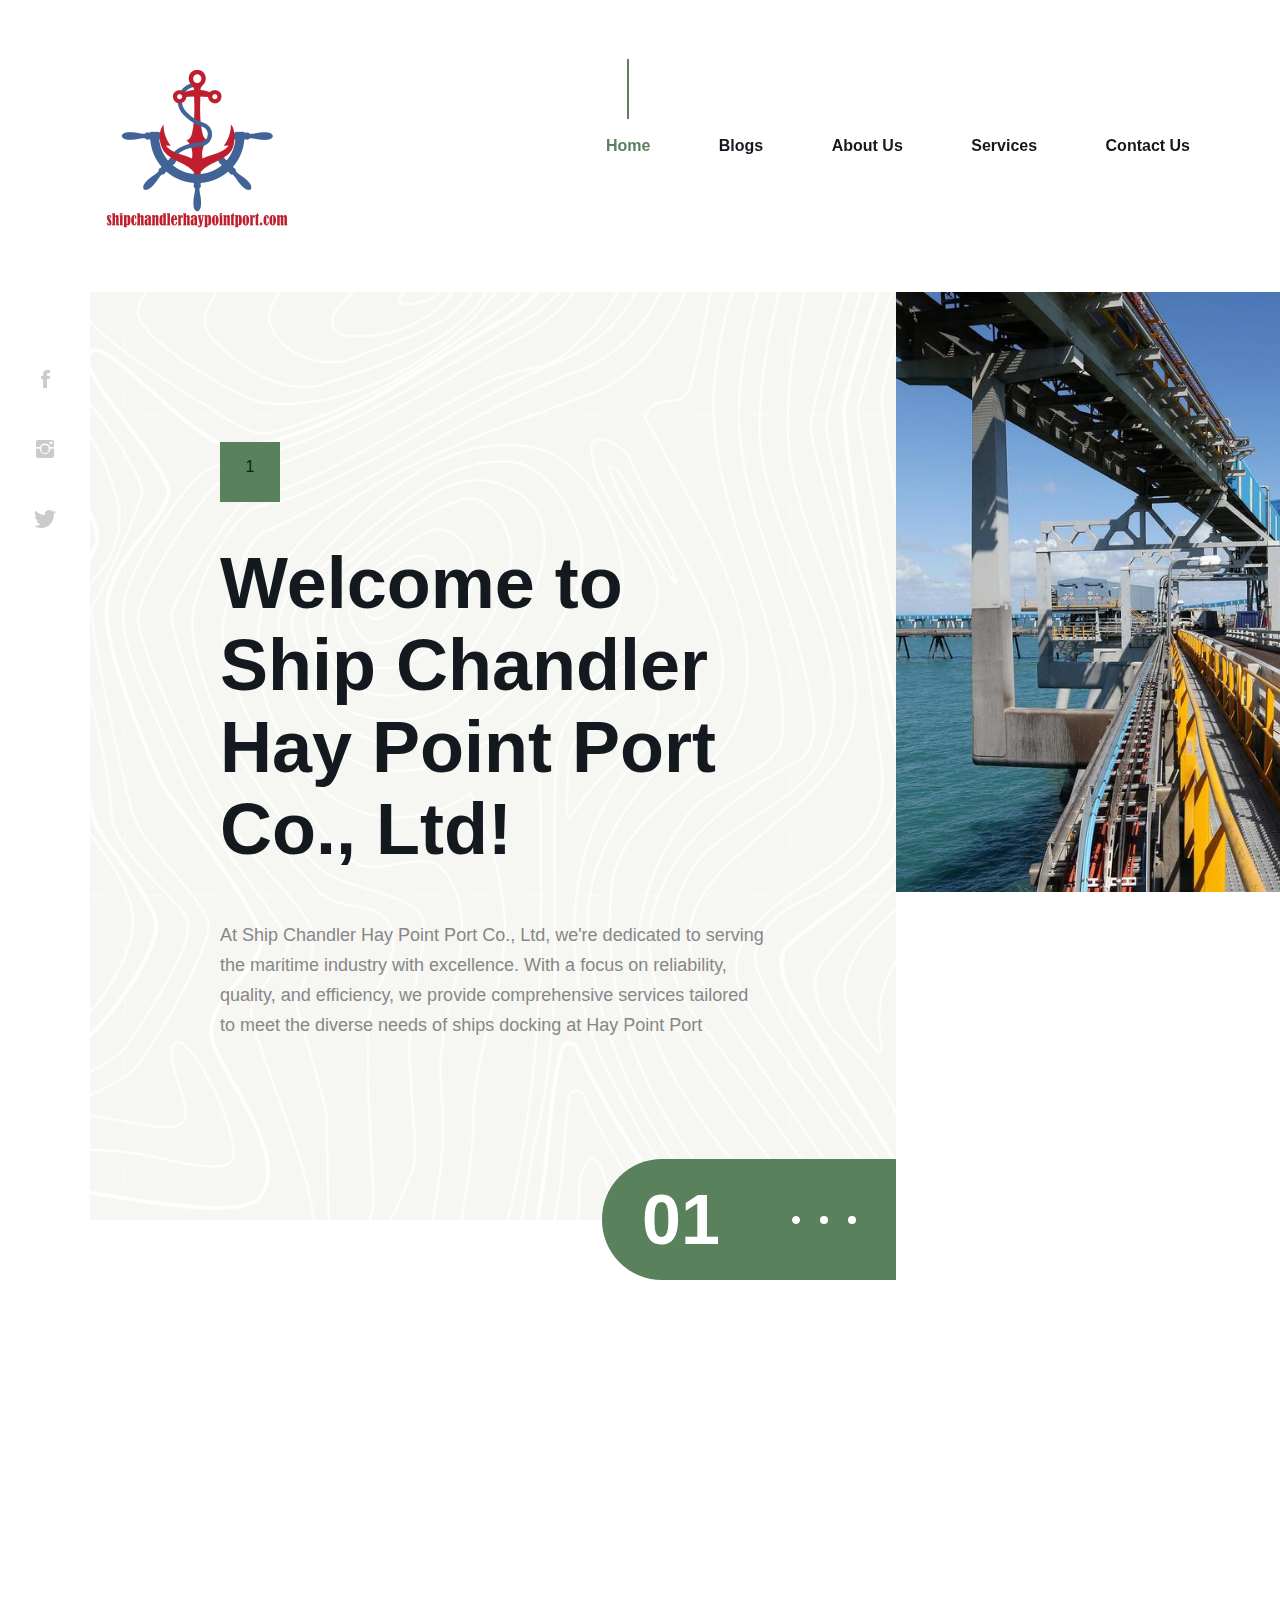
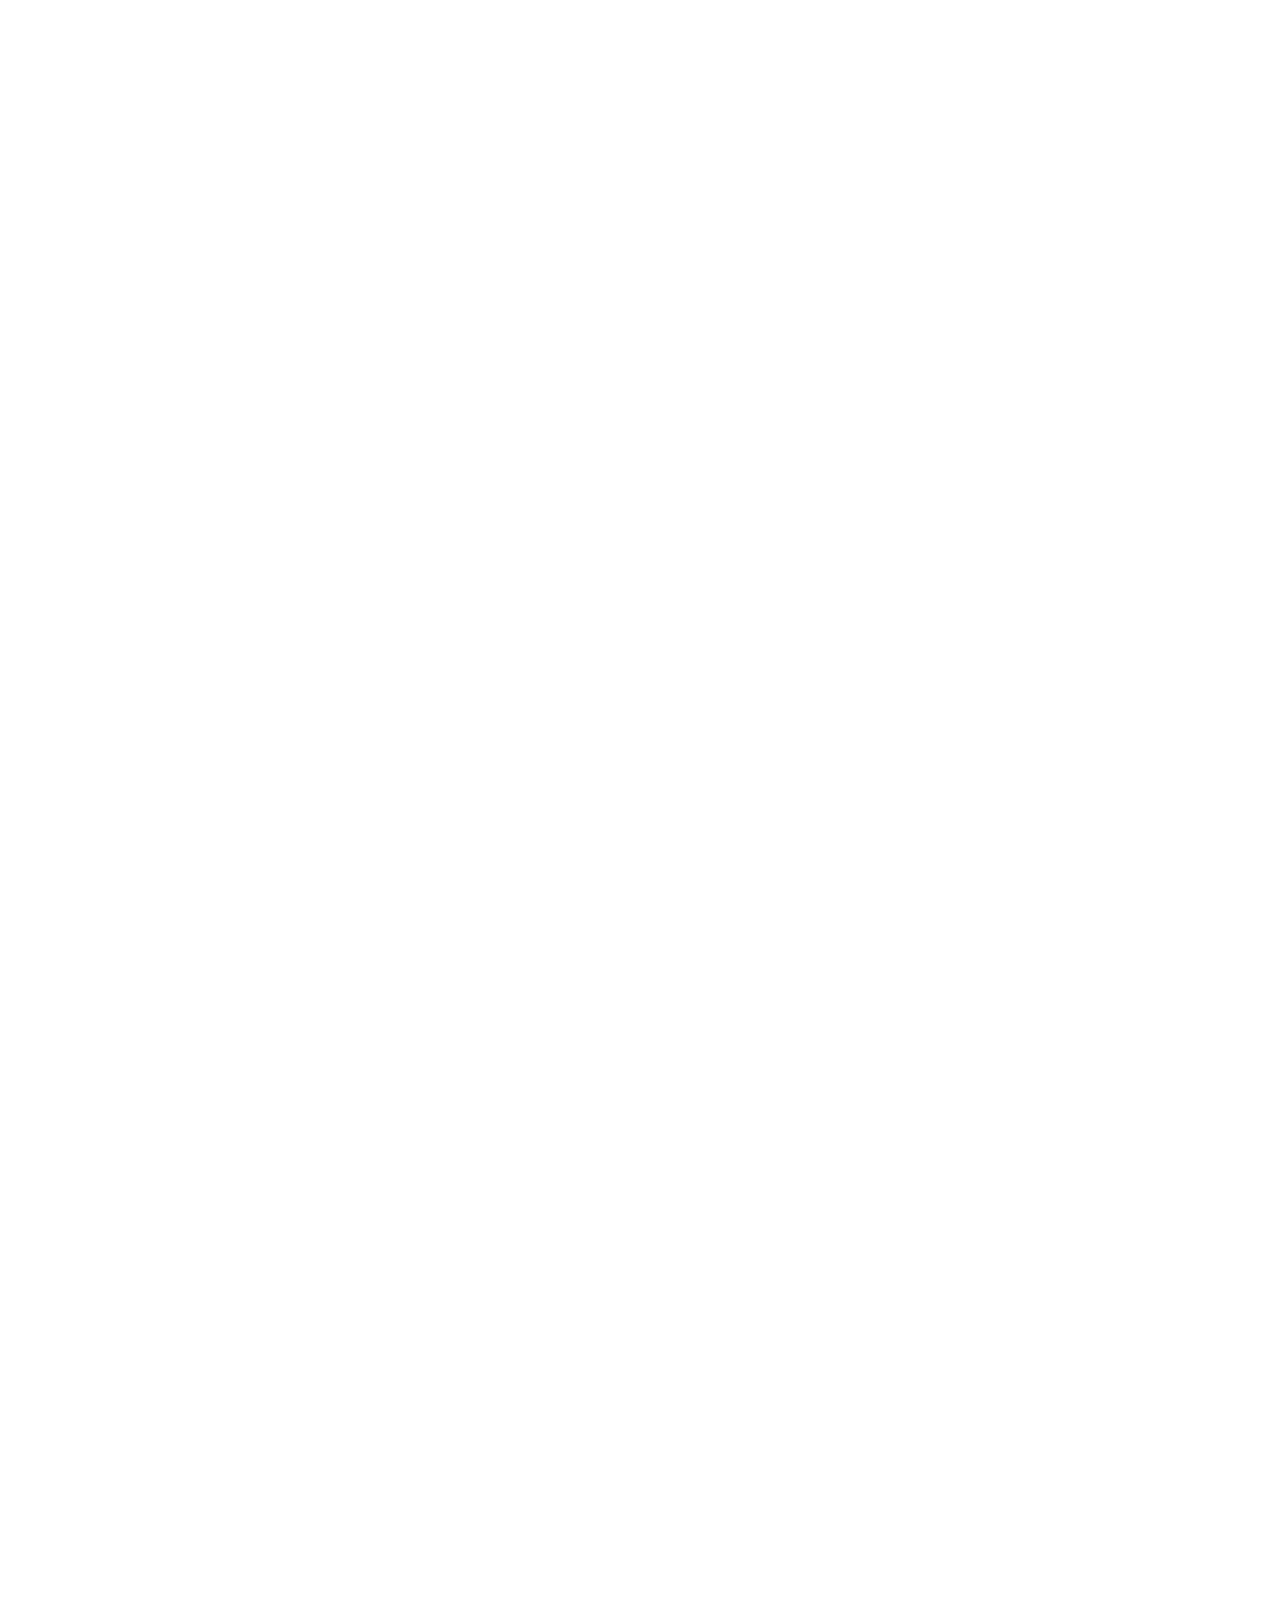
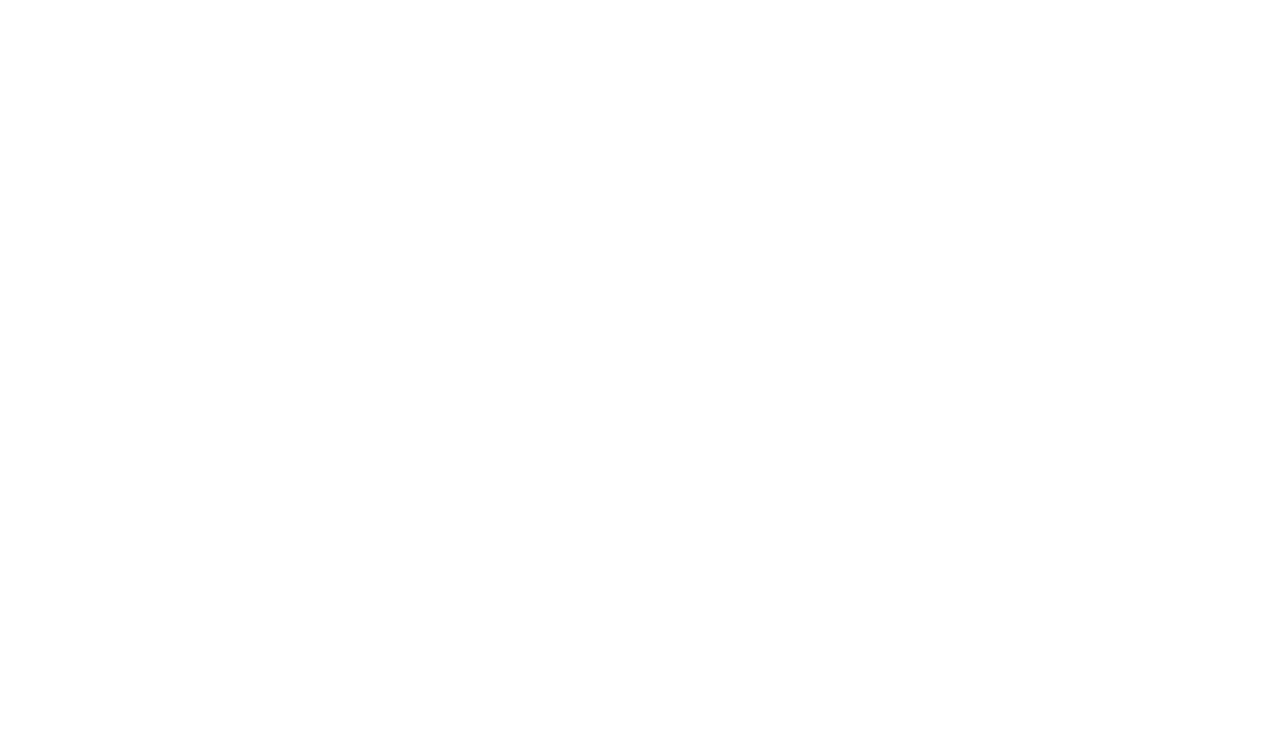
<file: index.html>
<!DOCTYPE html>
<html lang="zxx">
    
<!-- Mirrored from wpthemebooster.com/demo/themeforest/html/benzo/ by HTTrack Website Copier/3.x [XR&CO'2014], Thu, 04 Jan 2024 18:22:02 GMT -->
<head>
        <!-- Meta Tags -->
        <meta charset="utf-8">
        <meta http-equiv="X-UA-Compatible" content="IE=edge">
        <meta name="viewport" content="width=device-width, initial-scale=1, maximum-scale=1, user-scalable=0">
        <meta name="description" content="Ship Chandler Hay Point Port Co., Ltd">
        <meta name="author" content="">

        <!-- Page Title -->
        <title>Ship Chandler Hay Point Port Co., Ltd</title>

        <!-- Favicon and touch Icons -->
        <link href="images/favicon.png" rel="shortcut icon" type="image/png">
        <link href="images/apple-touch-icon.html" rel="apple-touch-icon">
        <link href="images/apple-touch-icon-72x72.html" rel="apple-touch-icon" sizes="72x72">
        <link href="images/apple-touch-icon-114x114.html" rel="apple-touch-icon" sizes="114x114">
        <link href="images/apple-touch-icon-144x144.html" rel="apple-touch-icon" sizes="144x144">

        <!-- Lead Style -->
        <link href="css/style.css" rel="stylesheet" type="text/css">
    </head>

    <body>
		<div id="preloader" class="loader_show">
			<div class="loader-wrap">
			<div class="loader">
				<div class="loader-inner"></div>
			</div>
			</div>
		</div>
		
		<!-- pointer start -->
		<div class="pointer bnz-pointer" id="bnz-pointer"></div>
		
		<div class="content">
    		<div class="top_part">
	        	<!-- Start Header -->
				<header id="header" class="header_1 header">
					<div class="navigation">
						<nav id="flexmenu">
							<div class="logo">
								<a href="index.html"><img src="images/logo.png" alt="logo"></a>
							</div>
							<div class="nav-inner">
								<div id="mobile-toggle" class="mobile-btn"></div>
								<ul class="main-menu">
									<li class="menu-item active"><a href="index.html">Home</a>
									</li>
									<li class="menu-item"><a href="blog.html">Blogs</a>
									</li>
									<li class="menu-item"><a href="about.html">About Us</a></li>
									<li class="menu-item"><a href="services.html">Services</a></li>
									<li class="menu-item"><a href="contact.html">Contact Us</a></li>
								</ul>
							</div>
						</nav>
					</div>
		        </header>

				<div class="top-social-1 social_links">
					<ul class="top-social">
						<li><a href="#"><i class="ion-social-facebook"></i></a></li>
						<li><a href="#"><i class="ion-social-instagram"></i></a></li>
						<li><a href="#"><i class="ion-social-twitter"></i></a></li>
					</ul>
				</div>

				<div class="theme_slider_1">
		            <div class="slider_inner_content">
						<div class="slider_text">
							<div class="swiper-container slider_posts">
								<div class="swiper-wrapper">
									<div class="swiper-slide">
										<article class="blog_post">
											<div class="post_img">
												<div class="calendar">
													<span class="date">1</span>
												</div>
											</div>
											<div class="post_content">
												<div class="post_header">
													<h2 class="post_title" data-swiper="overlay-left">
														Welcome to Ship Chandler Hay Point Port Co., Ltd!
													</h2>
												</div>
												<div class="post_intro">
													<p>At Ship Chandler Hay Point Port Co., Ltd, we're dedicated to serving the maritime industry with excellence. With a focus on reliability, quality, and efficiency, we provide comprehensive services tailored to meet the diverse needs of ships docking at Hay Point Port</p>
												</div>
												<div class="post_footer">
													<div class="read_more">
														
													</div>
												</div>
											</div>
										</article>
									</div>

									<div class="swiper-slide">
										<article class="blog_post">
											<div class="post_img">
												<div class="calendar">
													<span class="date">2</span>
												</div>
											</div>
											<div class="post_content">
												<div class="post_header">
													<h2 class="post_title" data-swiper="overlay-left">
														Who We Are
													</h2>
												</div>
												<div class="post_intro">
													<p>As a premier ship chandler, we take pride in our extensive experience and commitment to delivering top-notch services to vessels of all sizes and types. Our team consists of skilled professionals who understand the unique demands of the maritime industry, ensuring that your requirements are met with precision and care.</p>
												</div>
												<div class="post_footer">
													<div class="read_more">
														
													</div>
												</div>
											</div>
										</article>
									</div>

									<div class="swiper-slide">
										<article class="blog_post">
											<div class="post_img">
												<div class="calendar">
													<span class="date">3</span>
												</div>
											</div>
											<div class="post_content">
												<div class="post_header">
													<h2 class="post_title" data-swiper="overlay-left">
														Tailored Solutions for Every Need
													</h2>
												</div>
												<div class="post_intro">
													<p>At Ship Chandler Hay Point Port Co., Ltd, we offer a wide array of services designed to support your vessel's operations. From supplying provisions, spare parts, and equipment to providing comprehensive logistical support, our goal is to streamline your ship's requirements efficiently and effectively.</p>
												</div>
												<div class="post_footer">
													<div class="read_more">
														
													</div>
												</div>
											</div>
										</article>
									</div>
								</div>
								<!-- Add Pagination -->
								<div class="swiper-pagination"></div>
							</div>
						</div>
					
						<div class="slider_images">
							<div class="swiper-container slider_posts">
								<div class="swiper-wrapper">
									<div class="swiper-slide">
										<div class="slide_img" data-swiper="overlay-left">
											<img src="Ship_Images/1.jpeg" Style="height:600px" alt="img">
										</div>
									</div>
									<div class="swiper-slide">
										<div class="slide_img" data-swiper="overlay-left">
											<img src="Ship_Images/2.jpg" Style="height:600px" alt="img">
										</div>
									</div>
									<div class="swiper-slide">
										<div class="slide_img" data-swiper="overlay-left">
											<img src="Ship_Images/4.jpg" Style="height:600px" alt="img">
										</div>
									</div>
								</div>
							</div>
						</div>
					</div>
				</div>
			</div>
			
			<div class="featured_category bg_image_1" data-aos="fade-up" data-aos-duration="700">
				<div class="container">
					<div class="row">
						<div class="col-lg-3 col-sm-6">
							<div class="featured_category_item" data-aos="fade-up" data-aos-duration="600">
								<img src="Ship_Images/11.jpeg" style="height:150px;" alt="img">
								<div class="featured_category_info">
									<h6 class="featured_category_heading"><a href="provision.html">Provisioning</a></h6>
									<p class="featured_category_number"></p>
								</div>
							</div>
						</div>
						<div class="col-lg-3 col-sm-6">
							<div class="featured_category_item" data-aos="fade-up" data-aos-duration="800">
								<img src="Ship_Images/12.jpg" style="height:150px;" alt="img">
								<div class="featured_category_info">
									<h6 class="featured_category_heading"><a href="technical.html">Technical Supplies</a></h6>
									<p class="featured_category_number"></p>
								</div>
							</div>
						</div>
						<div class="col-lg-3 col-sm-6">
							<div class="featured_category_item" data-aos="fade-up" data-aos-duration="1000">
								<img src="Ship_Images/14.jpg" style="height:150px;" alt="img">
								<div class="featured_category_info">
									<h6 class="featured_category_heading"><a href="logistic.html">Logistics Support</a></h6>
									<p class="featured_category_number"></p>
								</div>
							</div>
						</div>
						<div class="col-lg-3 col-sm-6">
							<div class="featured_category_item" data-aos="fade-up" data-aos-duration="1200">
								<img src="Ship_Images/13.jpg" style="height:150px;" alt="img">
								<div class="featured_category_info">
									<h6 class="featured_category_heading"><a href="crew.html">Crew Welfare</a></h6>
									<p class="featured_category_number"></p>
								</div>
							</div>
						</div>
					</div>
				</div>
			</div>

			<div class="main-wrapper">
				<div class="container">
					<div class="row">
						<div class="col-lg-8 col-md-7">
							<div class="blog_list" data-aos="fade-up" data-aos-duration="700">
								
								
								<article class="blog_post">
									<div class="post_img" data-aos="overlay-right">
										<img src="Ship_Images/4.jpg" Style="border-radius:50%;" alt="blog">
										<div class="calendar">
											<span class="date">Intro</span><br>
										</div>
									</div>
									<div class="post_content">
										<div class="post_header">
											<h2 class="post_title">
												Who We Are:
											</h2>
										</div>
										<div class="post_intro">
											<p>
												At Ship Chandler Hay Point Port Co., Ltd., we pride ourselves on being a cornerstone in the maritime industry. Our foundation is built on a wealth of experience and an unwavering dedication to meeting the evolving requirements of the shipping sector. From provisioning to technical supplies, our team excels in delivering top-tier services.
											</p>
										</div>
										<div class="post_footer">
											<div class="post_share">
												<ul class="share_list">
													<li data-aos="fade-up" data-aos-duration="500"><a href="#"><i class="ion-social-facebook"></i></a></li>
													<li data-aos="fade-up" data-aos-duration="700"><a href="#"><i class="ion-social-twitter"></i></a></li>
													<li data-aos="fade-up" data-aos-duration="900"><a href="#"><i class="ion-social-rss"></i></a></li>
													<li data-aos="fade-up" data-aos-duration="1100"><a href="#"><i class="ion-social-instagram"></i></a></li>
												</ul>
											</div>
										</div>
									</div>
								</article>
							</div>

							
							
							<div class="more_posts">
								<div class="row">
									<div class="col-lg-6 col-md-6">
										<article class="blog_post" data-aos="fade-up" data-aos-duration="700">
											<div class="post_img" data-aos="overlay-left">
												<a href="blog_1.html"><img src="Ship_Images/21.jpg" style="height:200px" alt="blog"></a>
												<div class="calendar">
													<a href="blog_1.html"><span class="date">10</span><br>May</a>
												</div>
											</div>
											<div class="post_content">
												<div class="post_header">
													<div class="author"><a href="blog_1.html"></a></div>
													<h2 class="post_title">
														<a href="blog_1.html">The Crucial Role of Ship Chandler Hay Point Port Co., Ltd. in Maritime Operations</a>
													</h2>
												</div>
											</div>
										</article>
									</div>

									<div class="col-lg-6 col-md-6">
										<article class="blog_post" data-aos="fade-up" data-aos-duration="900">
											<div class="post_img" data-aos="overlay-left">
												<a href="blog_2.html"><img src="Ship_Images/22.jpg" style="height:200px" alt="blog"></a>
												<div class="calendar">
													<a href="blog_2.html"><span class="date">30</span><br>May</a>
												</div>
											</div>
											<div class="post_content">
												<div class="post_header">
													<div class="author"><a href="blog_2.html"></a></div>
													<h2 class="post_title">
														<a href="blog_2.html">Innovative Solutions: Ship Chandler Hay Point Port Co., Ltd.</a>
													</h2>
												</div>
											</div>
										</article>
									</div>
								</div>
							</div>

							
						</div>
						
						<div class="col-lg-4 col-md-5">
							<div class="sidebar" data-aos="fade-up" data-aos-duration="900">
								<div id="custom_1" class="widget widget_custom">
									<h4 class="widget_title">About Author</h4>
                                    <div class="sidebar_author">
										<img src="Ship_Images/3.jpg" alt="img" Style="border-radius:50%;">									
										<p class="intro">Welcome to Ship Chandler Hay Point Port Co., Ltd., your trusted partner in providing comprehensive and reliable maritime services. With a steadfast commitment to excellence, we specialize in catering to the diverse needs of vessels docking at Hay Point Port and beyond.</p>

										<div class="social_profile">
											<div class="social_media">
												<a href="#">
													<i class="ion-social-facebook"></i>
													<div class="name">Facebook</div>
													<div class="off_text"></div>
												</a>
											</div>

											<div class="social_media">
												<a href="#">
													<i class="ion-social-twitter"></i>
													<div class="name">Twitter</div>
													<div class="off_text"></div>
												</a>
											</div>

											<div class="social_media">
												<a href="#">
													<i class="ion-social-instagram"></i>
													<div class="name">Instagram</div>
													<div class="off_text"></div>
												</a>
											</div>
										</div>
									</div>
								</div>
								
								

								<div id="custom_2" class="widget widget_custom">
									<div class="sidebar_add">
										<img src="Ship_Images/3.jpg" alt="add">
									</div>
								</div>

								
								
							</div>
						</div>
					</div>
				</div>
			</div>
		
			<footer class="footer" data-aos="fade-up" data-aos-duration="700">
				<div class="footer-above">
					<div class="footer-logo">
						
					</div>
					<div class="footer-social">
						<ul>
							<li><a href="#"><i class="ion-social-facebook"></i></a></li>
							<li><a href="#"><i class="ion-social-instagram"></i></a></li>
							<li><a href="#"><i class="ion-social-twitter"></i></a></li>
						</ul>
					</div>
				</div>
				<div class="footer-middle">
					<div class="container">
						<div class="footer_widget_wrapper">
							<div class="row">
								<div class="col-lg-6 col-md-6">
									<div class="footer_widget">

										<div class="instagram">
											
										</div>
									</div>
								</div>
								<div class="col-lg-6 col-md-6">
									<div class="footer_widget pd_lt">
										<div class="blend-logo">
											 <a href="index.html"><img src="images/logo-white.png" alt="logo"></a>
										</div>
									</div>
								</div>
							</div>
						</div>
					</div>
				</div>
				<div class="footer-bottom">
					<div class="container">
						<div class="copyright">
							<p> &copy; 2024 - Ship Chandler Hay Point. All Rights Reserved.</p>
						</div>
					</div>
				</div>
			</footer>
		</div>

        <!-- All JavaScript Files
        ================================================== -->
		<script src="js/jquery-3.2.1.min.js"></script>
        <script src="js/bootstrap.min.js"></script>
        <script src="plugins/swiper/swiper.min.js"></script>
		<script src="js/menu.js"></script>
        <script src="plugins/aos/aos.js"></script>
        <script src="js/custom.js"></script>
	</body>

<!-- Mirrored from wpthemebooster.com/demo/themeforest/html/benzo/ by HTTrack Website Copier/3.x [XR&CO'2014], Thu, 04 Jan 2024 18:22:18 GMT -->
</html>
</file>
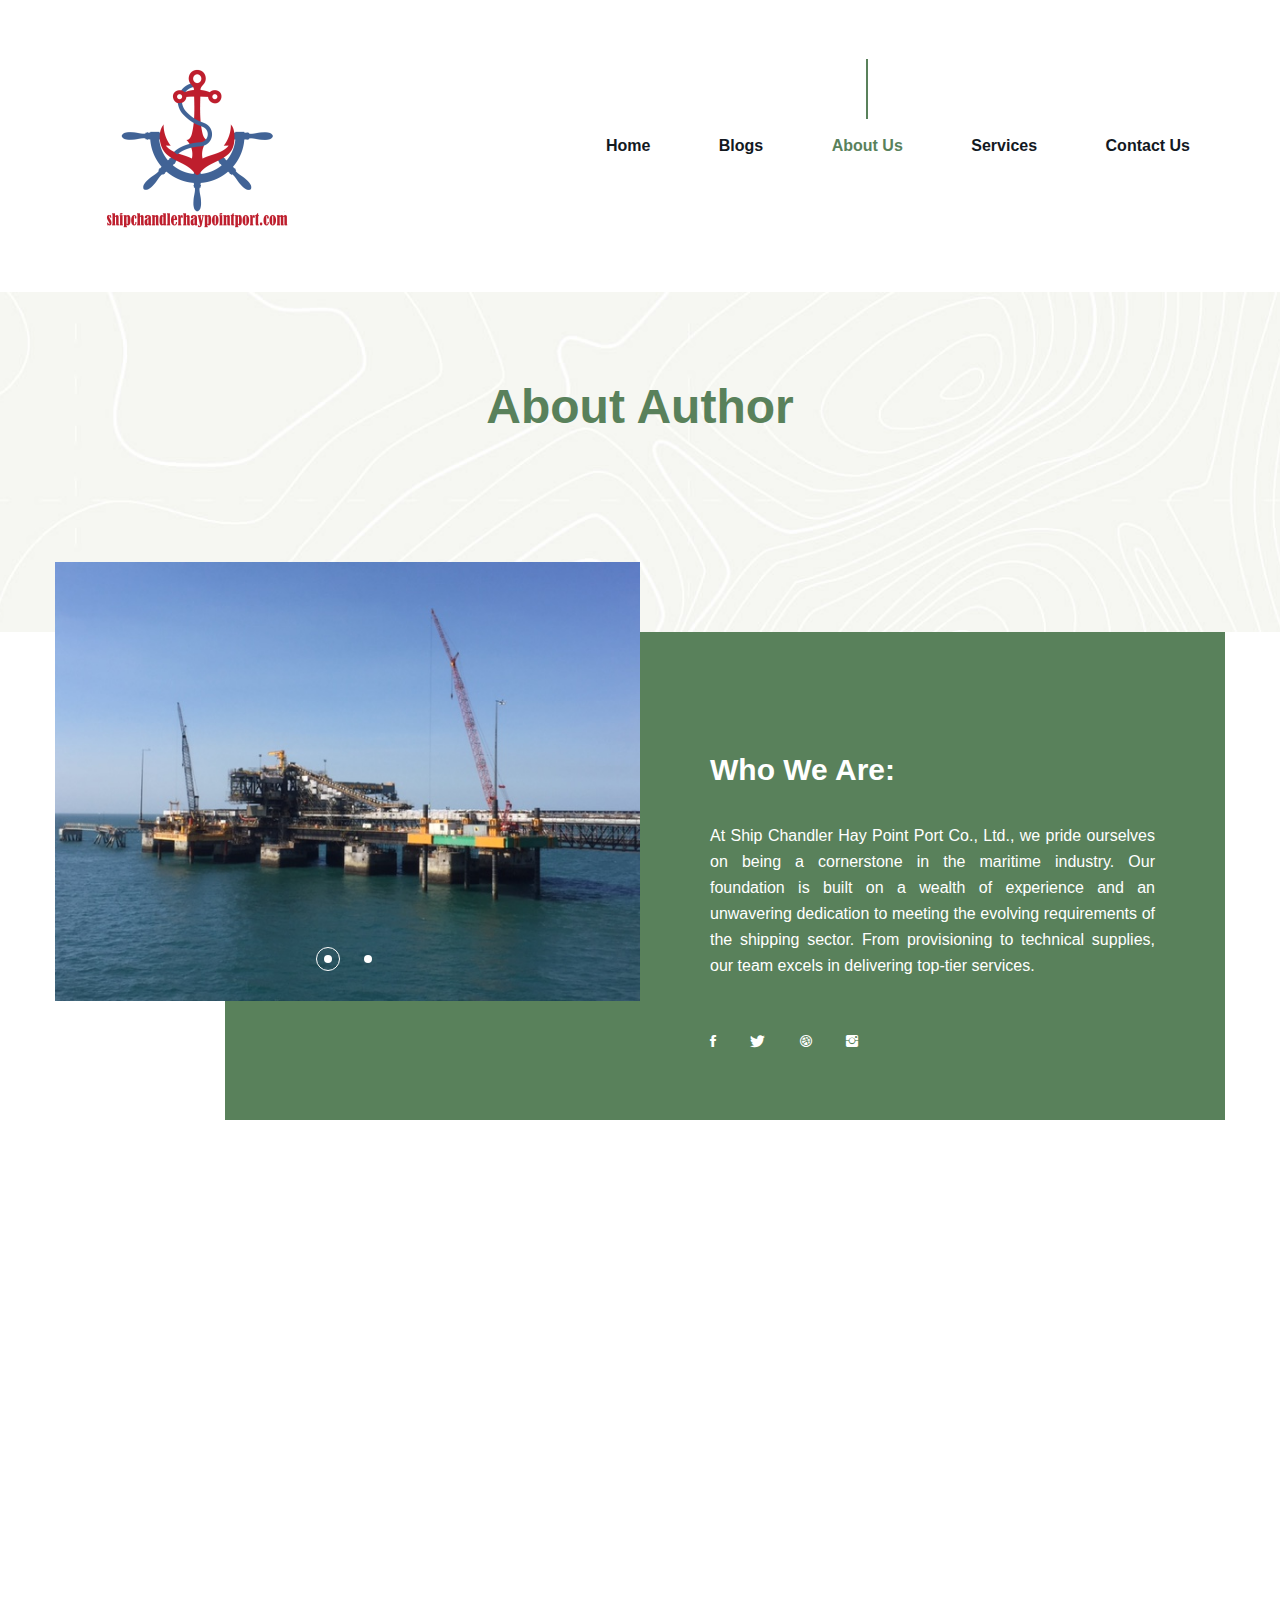
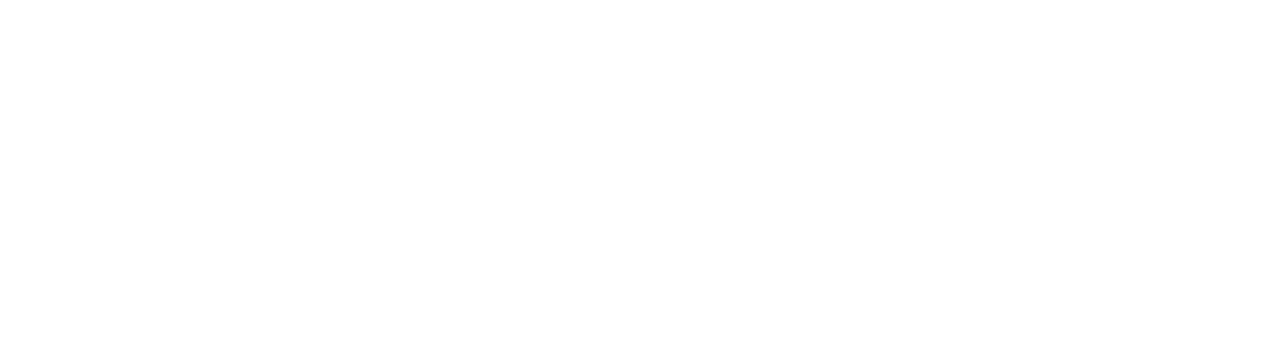
<file: about.html>
<!DOCTYPE html>
<html lang="zxx">
    
<!-- Mirrored from wpthemebooster.com/demo/themeforest/html/benzo/about.html by HTTrack Website Copier/3.x [XR&CO'2014], Thu, 04 Jan 2024 18:22:28 GMT -->
<head>
        <!-- Meta Tags -->
        <meta charset="utf-8">
        <meta http-equiv="X-UA-Compatible" content="IE=edge">
        <meta name="viewport" content="width=device-width, initial-scale=1, maximum-scale=1, user-scalable=0">
        <meta name="description" content="Ship Chandler Hay Point Port Co., Ltd">
        <meta name="author" content="">

        <!-- Page Title -->
        <title>Ship Chandler Hay Point Port Co., Ltd</title>

        <!-- Favicon and touch Icons -->
        <link href="images/favicon.png" rel="shortcut icon" type="image/png">
        <link href="images/apple-touch-icon.html" rel="apple-touch-icon">
        <link href="images/apple-touch-icon-72x72.html" rel="apple-touch-icon" sizes="72x72">
        <link href="images/apple-touch-icon-114x114.html" rel="apple-touch-icon" sizes="114x114">
        <link href="images/apple-touch-icon-144x144.html" rel="apple-touch-icon" sizes="144x144">

        <!-- Lead Style -->
        <link href="css/style.css" rel="stylesheet" type="text/css">
    </head>

    <body>
		<div id="preloader" class="loader_show">
			<div class="loader-wrap">
			<div class="loader">
				<div class="loader-inner"></div>
			</div>
			</div>
		</div>
		
		<!-- pointer start -->
		<div class="pointer bnz-pointer" id="bnz-pointer"></div>
		
		<div class="content">
    		<div class="top_part">
	        	<!-- Start Header -->
				<header id="header" class="header_1 header">
					<div class="navigation">
						<nav id="flexmenu">
							<div class="logo">
								<a href="index.html"><img src="images/logo.png" alt="logo"></a>
							</div>
							<div class="nav-inner">
								<div id="mobile-toggle" class="mobile-btn"></div>
								<ul class="main-menu">
									<li class="menu-item"><a href="index.html">Home</a>
									</li>
									<li class="menu-item"><a href="blog.html">Blogs</a>
									</li>
									<li class="menu-item active"><a href="about.html">About Us</a></li>
									<li class="menu-item"><a href="services.html">Services</a></li>
									<li class="menu-item"><a href="contact.html">Contact Us</a></li>
								</ul>
							</div>
						</nav>
					</div>
		        </header>
			</div>
			
			<div class="page-header">
				<div class="page-header-content">
					<div class="container">
						<h2 class="heading">About Author</h2>
					</div>
				</div>
			</div>

			<div class="main-wrapper m_tp_0">
				<div class="container">					
					<div class="author_wrapper">
						<div class="row">
							<div class="col-lg-6">
								<div class="author_slider">
									<div class="swiper-container">
										<div class="swiper-wrapper">
											<div class="swiper-slide">
												<div class="slide_img" data-swiper="overlay-bottom">
													<img src="Ship_Images/24.jpg" alt="img">
												</div>
											</div>

											<div class="swiper-slide">
												<div class="slide_img" data-swiper="overlay-bottom">
													<img src="Ship_Images/14.jpg" alt="img">
												</div>										
											</div>
										</div>
										<!-- Add Pagination -->
										<div class="swiper-pagination"></div>
									</div>
								</div>
							</div>
							<div class="col-lg-6">
								<div class="author_info">
									<h3>Who We Are:</h3>
									<p>
										At Ship Chandler Hay Point Port Co., Ltd., we pride ourselves on being a cornerstone in the maritime industry. Our foundation is built on a wealth of experience and an unwavering dedication to meeting the evolving requirements of the shipping sector. From provisioning to technical supplies, our team excels in delivering top-tier services.
									</p>
									<div class="author_bottom">
										<div class="social">
											<ul>
												<li><a href="#"><i class="ion-social-facebook"></i></a></li>
												<li><a href="#"><i class="ion-social-twitter"></i></a></li>
												<li><a href="#"><i class="ion-social-dribbble"></i></a></li>
												<li><a href="#"><i class="ion-social-instagram"></i></a></li>
											</ul>
										</div>
									</div>
								</div>
							</div>
						</div>
					</div>

				
				</div>
			</div>

			<footer class="footer" data-aos="fade-up" data-aos-duration="700">
				<div class="footer-above">
					<div class="footer-logo">
						
					</div>
					<div class="footer-social">
						<ul>
							<li><a href="#"><i class="ion-social-facebook"></i></a></li>
							<li><a href="#"><i class="ion-social-instagram"></i></a></li>
							<li><a href="#"><i class="ion-social-twitter"></i></a></li>
						</ul>
					</div>
				</div>
				<div class="footer-middle">
					<div class="container">
						<div class="footer_widget_wrapper">
							<div class="row">
								<div class="col-lg-6 col-md-6">
									<div class="footer_widget">

										<div class="instagram">
											
										</div>
									</div>
								</div>
								<div class="col-lg-6 col-md-6">
									<div class="footer_widget pd_lt">
										<div class="blend-logo">
											 <a href="index.html"><img src="images/logo-white.png" alt="logo"></a>
										</div>
									</div>
								</div>
							</div>
						</div>
					</div>
				</div>
				<div class="footer-bottom">
					<div class="container">
						<div class="copyright">
							<p> &copy; 2024 - Ship Chandler Hay Point. All Rights Reserved.</p>
						</div>
					</div>
				</div>
			</footer>
		</div>

        <!-- All JavaScript Files
        ================================================== -->
		<script src="js/jquery-3.2.1.min.js"></script>
        <script src="js/bootstrap.min.js"></script>
        <script src="plugins/swiper/swiper.min.js"></script>
		<script src="js/menu.js"></script>
        <script src="plugins/aos/aos.js"></script>
        <script src="js/custom.js"></script>
	</body>

<!-- Mirrored from wpthemebooster.com/demo/themeforest/html/benzo/about.html by HTTrack Website Copier/3.x [XR&CO'2014], Thu, 04 Jan 2024 18:22:29 GMT -->
</html>
</file>
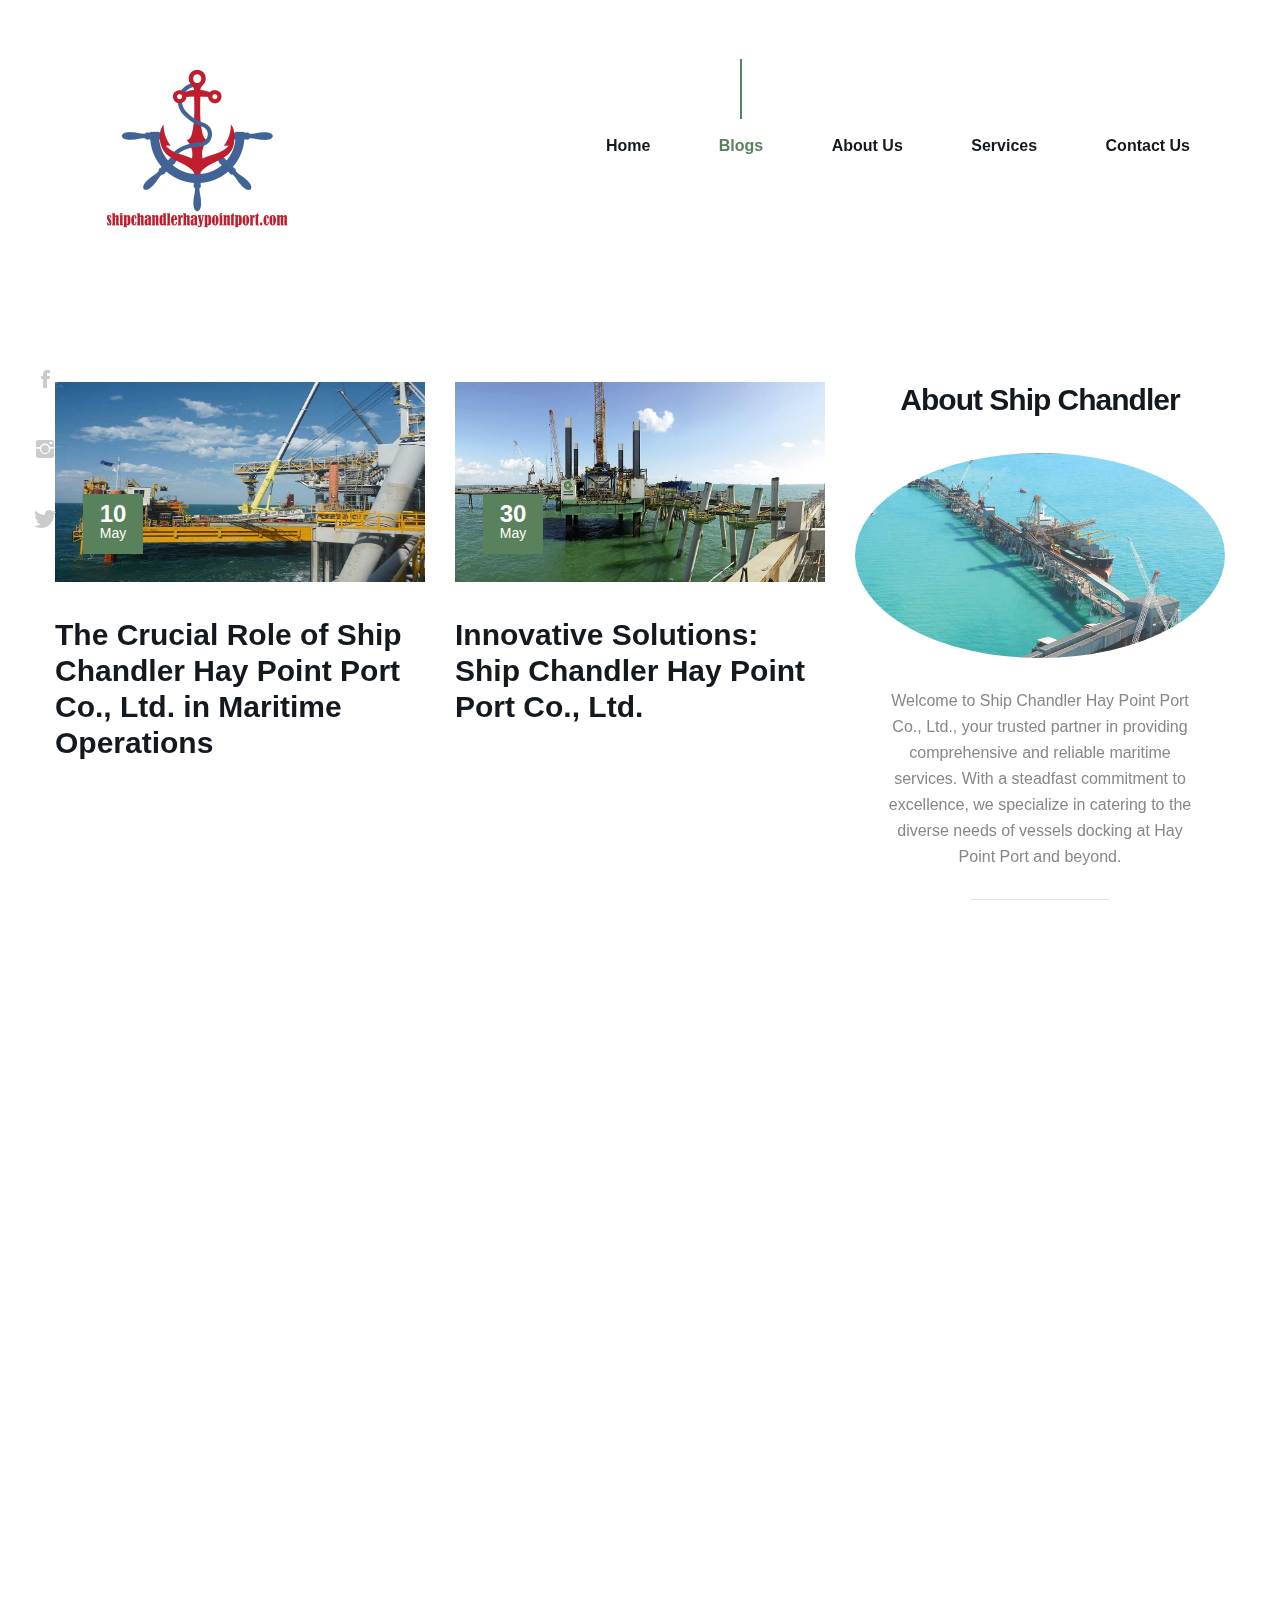
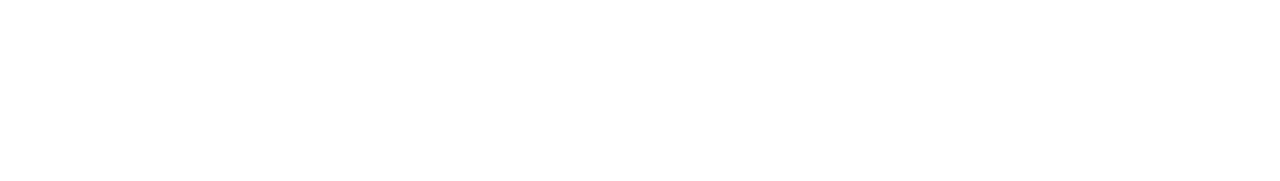
<file: blog.html>
<!DOCTYPE html>
<html lang="zxx">
    
<!-- Mirrored from wpthemebooster.com/demo/themeforest/html/benzo/ by HTTrack Website Copier/3.x [XR&CO'2014], Thu, 04 Jan 2024 18:22:02 GMT -->
<head>
        <!-- Meta Tags -->
        <meta charset="utf-8">
        <meta http-equiv="X-UA-Compatible" content="IE=edge">
        <meta name="viewport" content="width=device-width, initial-scale=1, maximum-scale=1, user-scalable=0">
        <meta name="description" content="Ship Chandler Hay Point Port Co., Ltd">
        <meta name="author" content="">

        <!-- Page Title -->
        <title>Ship Chandler Hay Point Port Co., Ltd</title>

        <!-- Favicon and touch Icons -->
        <link href="images/favicon.png" rel="shortcut icon" type="image/png">
        <link href="images/apple-touch-icon.html" rel="apple-touch-icon">
        <link href="images/apple-touch-icon-72x72.html" rel="apple-touch-icon" sizes="72x72">
        <link href="images/apple-touch-icon-114x114.html" rel="apple-touch-icon" sizes="114x114">
        <link href="images/apple-touch-icon-144x144.html" rel="apple-touch-icon" sizes="144x144">

        <!-- Lead Style -->
        <link href="css/style.css" rel="stylesheet" type="text/css">
    </head>

    <body>
		<div id="preloader" class="loader_show">
			<div class="loader-wrap">
			<div class="loader">
				<div class="loader-inner"></div>
			</div>
			</div>
		</div>
		
		<!-- pointer start -->
		<div class="pointer bnz-pointer" id="bnz-pointer"></div>
		
		<div class="content">
    		<div class="top_part">
	        	<!-- Start Header -->
				<header id="header" class="header_1 header">
					<div class="navigation">
						<nav id="flexmenu">
							<div class="logo">
								<a href="index.html"><img src="images/logo.png" alt="logo"></a>
							</div>
							<div class="nav-inner">
								<div id="mobile-toggle" class="mobile-btn"></div>
								<ul class="main-menu">
									<li class="menu-item"><a href="index.html">Home</a>
									</li>
									<li class="menu-item active"><a href="blog.html">Blogs</a>
									</li>
									<li class="menu-item"><a href="about.html">About Us</a></li>
									<li class="menu-item"><a href="services.html">Services</a></li>
									<li class="menu-item"><a href="contact.html">Contact Us</a></li>
								</ul>
							</div>
						</nav>
					</div>
		        </header>

				<div class="top-social-1 social_links">
					<ul class="top-social">
						<li><a href="#"><i class="ion-social-facebook"></i></a></li>
						<li><a href="#"><i class="ion-social-instagram"></i></a></li>
						<li><a href="#"><i class="ion-social-twitter"></i></a></li>
					</ul>
				</div>
			</div>

			<div class="main-wrapper">
				<div class="container">
					<div class="row">
						<div class="col-lg-8 col-md-7">		
							<div class="more_posts">
								<div class="row">
									<div class="col-lg-6 col-md-6">
										<article class="blog_post" data-aos="fade-up" data-aos-duration="700">
											<div class="post_img" data-aos="overlay-left">
												<a href="blog_1.html"><img src="Ship_Images/21.jpg" style="height:200px" alt="blog"></a>
												<div class="calendar">
													<a href="blog_1.html"><span class="date">10</span><br>May</a>
												</div>
											</div>
											<div class="post_content">
												<div class="post_header">
													<div class="author"><a href="blog_1.html"></a></div>
													<h2 class="post_title">
														<a href="blog_1.html">The Crucial Role of Ship Chandler Hay Point Port Co., Ltd. in Maritime Operations</a>
													</h2>
												</div>
											</div>
										</article>
									</div>

									<div class="col-lg-6 col-md-6">
										<article class="blog_post" data-aos="fade-up" data-aos-duration="900">
											<div class="post_img" data-aos="overlay-left">
												<a href="blog_2.html"><img src="Ship_Images/22.jpg" style="height:200px" alt="blog"></a>
												<div class="calendar">
													<a href="blog_2.html"><span class="date">30</span><br>May</a>
												</div>
											</div>
											<div class="post_content">
												<div class="post_header">
													<div class="author"><a href="blog_2.html"></a></div>
													<h2 class="post_title">
														<a href="blog_2.html">Innovative Solutions: Ship Chandler Hay Point Port Co., Ltd.</a>
													</h2>
												</div>
											</div>
										</article>
									</div>
								</div>
							</div>

							
						</div>
						
						<div class="col-lg-4 col-md-5">
							<div class="sidebar" data-aos="fade-up" data-aos-duration="900">
								<div id="custom_1" class="widget widget_custom">
									<h4 class="widget_title">About Ship Chandler</h4>
                                    <div class="sidebar_author">
										<img src="Ship_Images/3.jpg" alt="img" Style="border-radius:50%;">									
										<p class="intro">Welcome to Ship Chandler Hay Point Port Co., Ltd., your trusted partner in providing comprehensive and reliable maritime services. With a steadfast commitment to excellence, we specialize in catering to the diverse needs of vessels docking at Hay Point Port and beyond.</p>	
									</div>
								</div>
							</div>
						</div>
					</div>
				</div>
			</div>
		
			<footer class="footer" data-aos="fade-up" data-aos-duration="700">
				<div class="footer-above">
					<div class="footer-logo">
						
					</div>
					<div class="footer-social">
						<ul>
							<li><a href="#"><i class="ion-social-facebook"></i></a></li>
							<li><a href="#"><i class="ion-social-instagram"></i></a></li>
							<li><a href="#"><i class="ion-social-twitter"></i></a></li>
						</ul>
					</div>
				</div>
				<div class="footer-middle">
					<div class="container">
						<div class="footer_widget_wrapper">
							<div class="row">
								<div class="col-lg-6 col-md-6">
									<div class="footer_widget">

										<div class="instagram">
											
										</div>
									</div>
								</div>
								<div class="col-lg-6 col-md-6">
									<div class="footer_widget pd_lt">
										<div class="blend-logo">
											 <a href="index.html"><img src="images/logo-white.png" alt="logo"></a>
										</div>
										
									</div>
								</div>
							</div>
						</div>
					</div>
				</div>
				<div class="footer-bottom">
					<div class="container">
						<div class="copyright">
							<p> &copy; 2024 - Ship Chandler Hay Point. All Rights Reserved.</p>
						</div>
					</div>
				</div>
			</footer>
		</div>

        <!-- All JavaScript Files
        ================================================== -->
		<script src="js/jquery-3.2.1.min.js"></script>
        <script src="js/bootstrap.min.js"></script>
        <script src="plugins/swiper/swiper.min.js"></script>
		<script src="js/menu.js"></script>
        <script src="plugins/aos/aos.js"></script>
        <script src="js/custom.js"></script>
	</body>

<!-- Mirrored from wpthemebooster.com/demo/themeforest/html/benzo/ by HTTrack Website Copier/3.x [XR&CO'2014], Thu, 04 Jan 2024 18:22:18 GMT -->
</html>
</file>
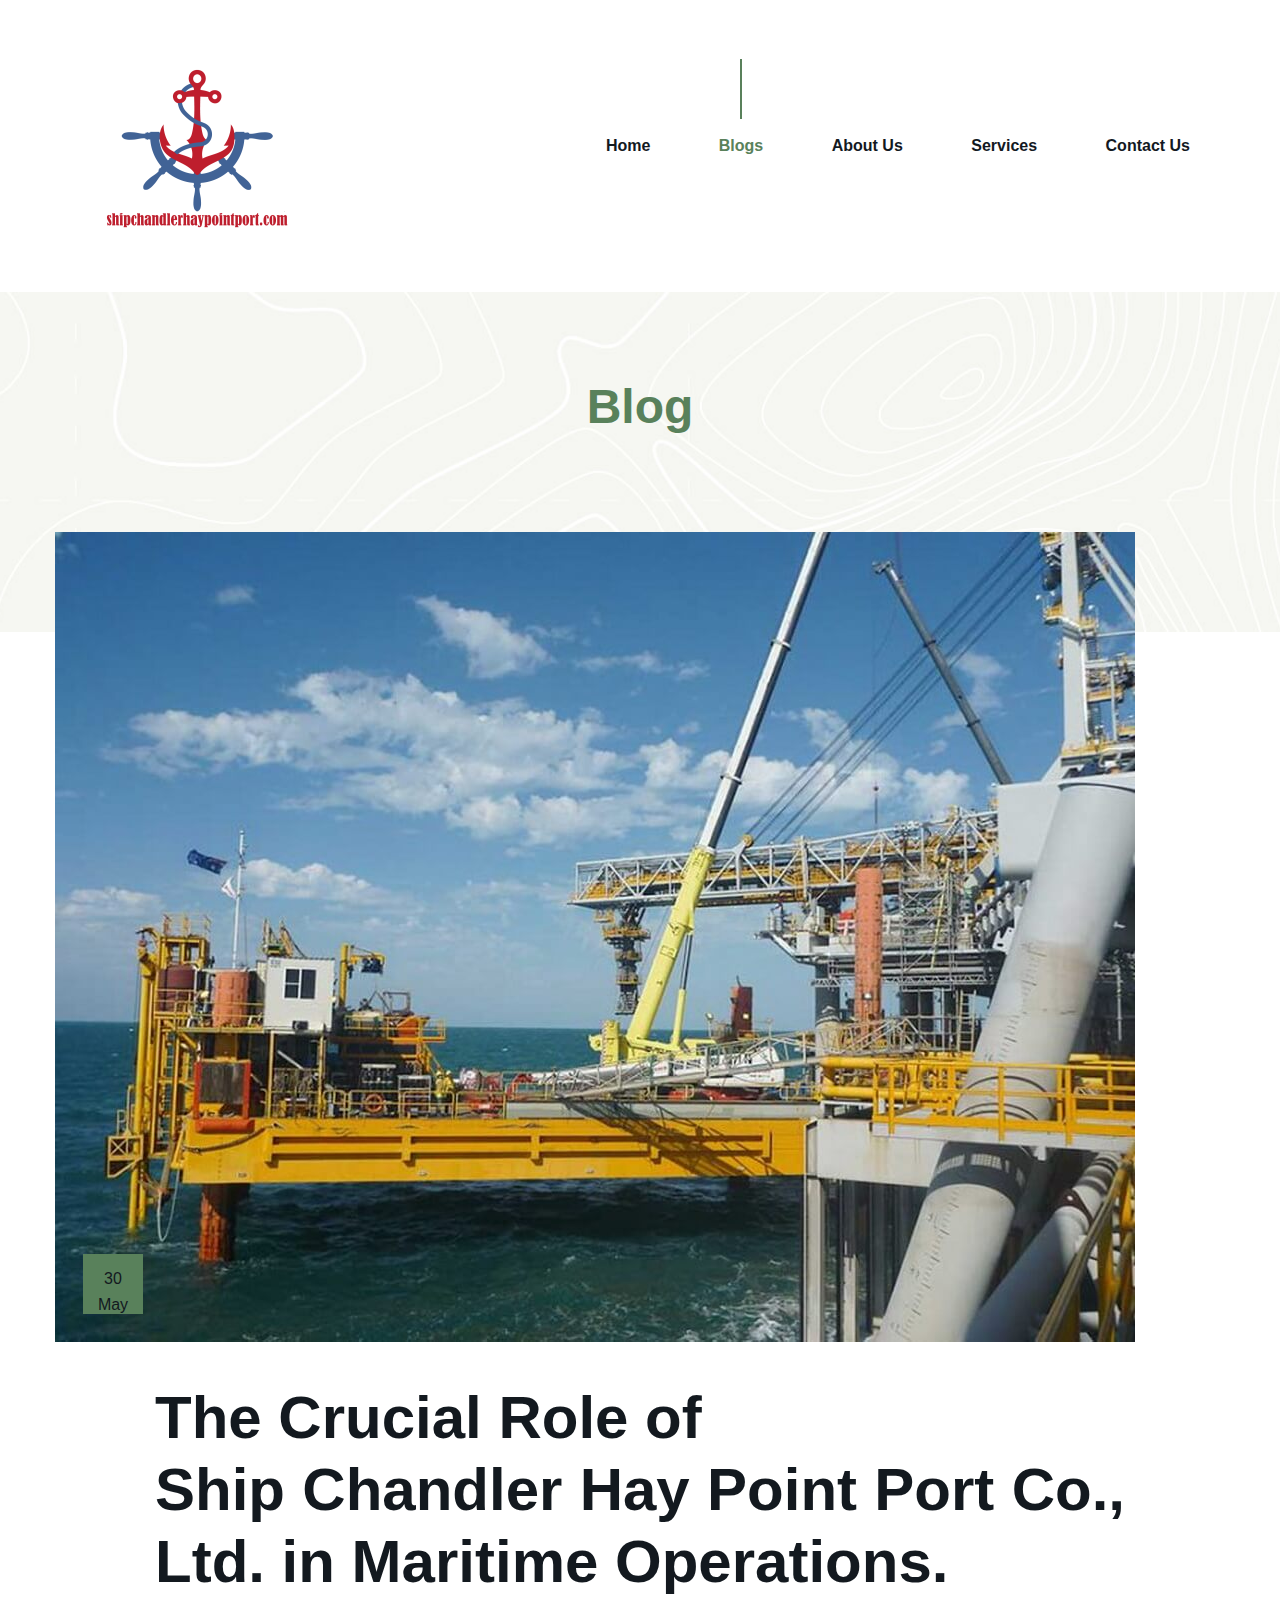
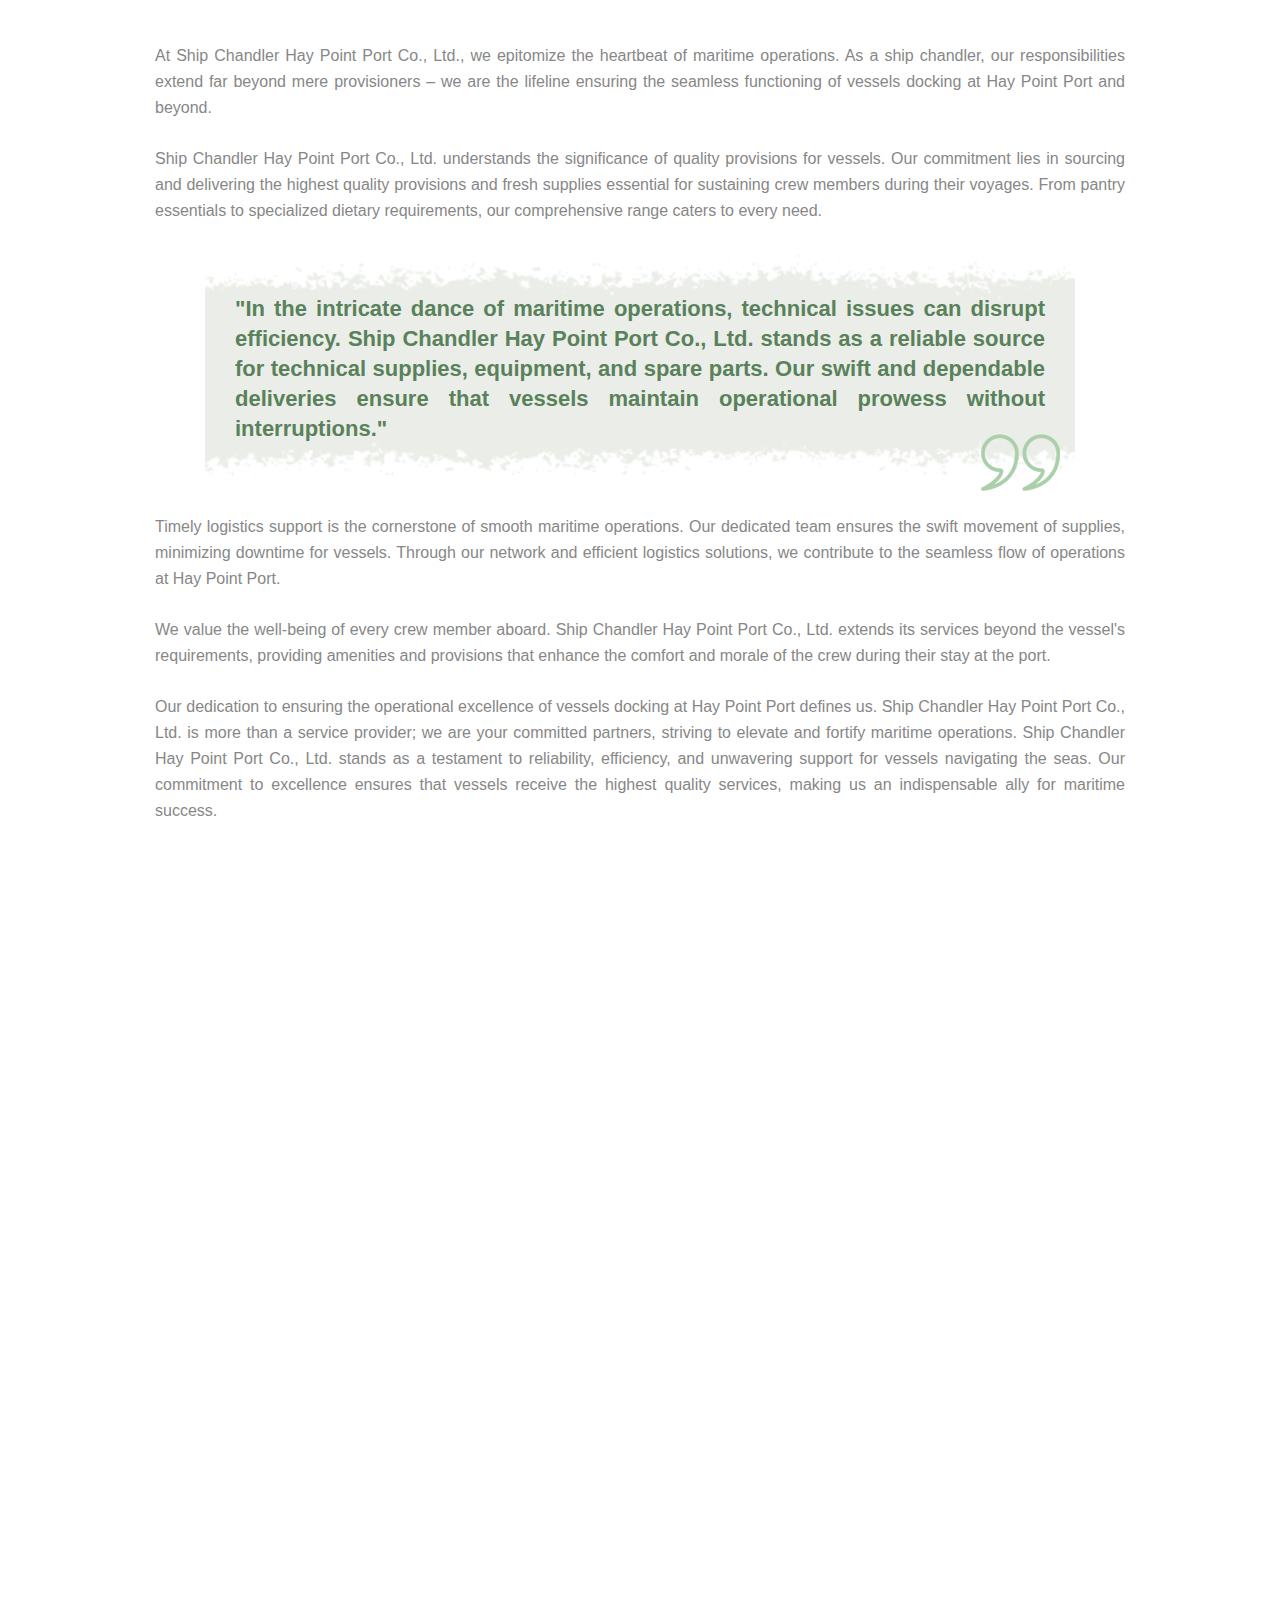
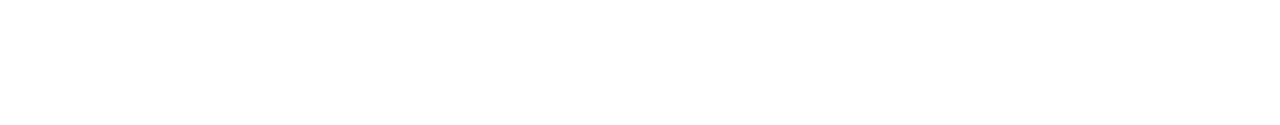
<file: blog_1.html>
<!DOCTYPE html>
<html lang="zxx">
    
<!-- Mirrored from wpthemebooster.com/demo/themeforest/html/benzo/blog-details-fullwidth.html by HTTrack Website Copier/3.x [XR&CO'2014], Thu, 04 Jan 2024 18:22:28 GMT -->
<head>
        <!-- Meta Tags -->
        <meta charset="utf-8">
        <meta http-equiv="X-UA-Compatible" content="IE=edge">
        <meta name="viewport" content="width=device-width, initial-scale=1, maximum-scale=1, user-scalable=0">
        <meta name="description" content="Ship Chandler Hay Point Port Co., Ltd">
        <meta name="author" content="">

        <!-- Page Title -->
        <title>Ship Chandler Hay Point Port Co., Ltd</title>

        <!-- Favicon and touch Icons -->
        <link href="images/favicon.png" rel="shortcut icon" type="image/png">
        <link href="images/apple-touch-icon.html" rel="apple-touch-icon">
        <link href="images/apple-touch-icon-72x72.html" rel="apple-touch-icon" sizes="72x72">
        <link href="images/apple-touch-icon-114x114.html" rel="apple-touch-icon" sizes="114x114">
        <link href="images/apple-touch-icon-144x144.html" rel="apple-touch-icon" sizes="144x144">

        <!-- Lead Style -->
        <link href="css/style.css" rel="stylesheet" type="text/css">
    </head>

    <body>
		<div id="preloader" class="loader_show">
			<div class="loader-wrap">
			<div class="loader">
				<div class="loader-inner"></div>
			</div>
			</div>
		</div>
		
		<!-- pointer start -->
		<div class="pointer bnz-pointer" id="bnz-pointer"></div>
		
		<div class="content">
    		<div class="top_part">
	        	<!-- Start Header -->
				<header id="header" class="header_1 header">
					<div class="navigation">
						<nav id="flexmenu">
							<div class="logo">
								<a href="index.html"><img src="images/logo.png" alt="logo"></a>
							</div>
							<div class="nav-inner">
								<div id="mobile-toggle" class="mobile-btn"></div>
								<ul class="main-menu">
									<li class="menu-item "><a href="index.html">Home</a>
									</li>
									<li class="menu-item active"><a href="blog.html">Blogs</a>
									</li>
									<li class="menu-item"><a href="about.html">About Us</a></li>
									<li class="menu-item"><a href="services.html">Services</a></li>
									<li class="menu-item"><a href="contact.html">Contact Us</a></li>
								</ul>
							</div>
						</nav>
					</div>
		        </header>
			</div>
			
			<div class="page-header">
				<div class="page-header-content">
					<div class="container">
						<h2 class="heading">Blog</h2>
					</div>
				</div>
			</div>

			<div class="main-wrapper m_tp_0">
				<div class="container">
					<div class="blog_details">
						<div class="post_img" data-aos="overlay-left">
							<img src="Ship_Images/21.jpg" alt="blog">
							<div class="calendar">
								<span class="date">30</span><br>May
							</div>
						</div>
						<div class="row">
							<div class="col-lg-12 col-md-12 details_fullwidth">
								<article class="blog_post post_expand">
									<div class="post_content">
										<div class="post_header">
											<h2 class="post_title">
												The Crucial Role of  
												<br>
												Ship Chandler Hay Point Port Co., Ltd. in Maritime Operations.
											</h2>
										</div>
										<div class="post_fulltext">
											<div class="fulltext_section">
												<p>At Ship Chandler Hay Point Port Co., Ltd., we epitomize the heartbeat of maritime operations. As a ship chandler, our responsibilities extend far beyond mere provisioners – we are the lifeline ensuring the seamless functioning of vessels docking at Hay Point Port and beyond.
												</p>
												<p>Ship Chandler Hay Point Port Co., Ltd. understands the significance of quality provisions for vessels. Our commitment lies in sourcing and delivering the highest quality provisions and fresh supplies essential for sustaining crew members during their voyages. From pantry essentials to specialized dietary requirements, our comprehensive range caters to every need.											
												</p>

												<blockquote>
													"In the intricate dance of maritime operations, technical issues can disrupt efficiency. Ship Chandler Hay Point Port Co., Ltd. stands as a reliable source for technical supplies, equipment, and spare parts. Our swift and dependable deliveries ensure that vessels maintain operational prowess without interruptions."
												</blockquote>
												
												<p>Timely logistics support is the cornerstone of smooth maritime operations. Our dedicated team ensures the swift movement of supplies, minimizing downtime for vessels. Through our network and efficient logistics solutions, we contribute to the seamless flow of operations at Hay Point Port.
												</p>
												<p>We value the well-being of every crew member aboard. Ship Chandler Hay Point Port Co., Ltd. extends its services beyond the vessel's requirements, providing amenities and provisions that enhance the comfort and morale of the crew during their stay at the port.												
												</p>
												<p>Our dedication to ensuring the operational excellence of vessels docking at Hay Point Port defines us. Ship Chandler Hay Point Port Co., Ltd. is more than a service provider; we are your committed partners, striving to elevate and fortify maritime operations.

													Ship Chandler Hay Point Port Co., Ltd. stands as a testament to reliability, efficiency, and unwavering support for vessels navigating the seas. Our commitment to excellence ensures that vessels receive the highest quality services, making us an indispensable ally for maritime success.
													
												</p>
											</div>
										</div>
										
									</div>
								</article>
							</div>
						</div>
					</div>
				</div>
			</div>

			<footer class="footer" data-aos="fade-up" data-aos-duration="700">
				<div class="footer-above">
					<div class="footer-logo">
						
					</div>
					<div class="footer-social">
						<ul>
							<li><a href="#"><i class="ion-social-facebook"></i></a></li>
							<li><a href="#"><i class="ion-social-instagram"></i></a></li>
							<li><a href="#"><i class="ion-social-twitter"></i></a></li>
						</ul>
					</div>
				</div>
				<div class="footer-middle">
					<div class="container">
						<div class="footer_widget_wrapper">
							<div class="row">
								<div class="col-lg-6 col-md-6">
									<div class="footer_widget">

										<div class="instagram">
											
										</div>
									</div>
								</div>
								<div class="col-lg-6 col-md-6">
									<div class="footer_widget pd_lt">
										<div class="blend-logo">
											 <a href="index.html"><img src="images/logo-white.png" alt="logo"></a>
										</div>
									</div>
								</div>
							</div>
						</div>
					</div>
				</div>
				<div class="footer-bottom">
					<div class="container">
						<div class="copyright">
							<p> &copy; 2024 - Ship Chandler Hay Point. All Rights Reserved.</p>
						</div>
					</div>
				</div>
			</footer>
		</div>

        <!-- All JavaScript Files
        ================================================== -->
		<script src="js/jquery-3.2.1.min.js"></script>
        <script src="js/bootstrap.min.js"></script>
        <script src="plugins/swiper/swiper.min.js"></script>
		<script src="js/menu.js"></script>
        <script src="plugins/aos/aos.js"></script>
        <script src="js/custom.js"></script>
	</body>

<!-- Mirrored from wpthemebooster.com/demo/themeforest/html/benzo/blog-details-fullwidth.html by HTTrack Website Copier/3.x [XR&CO'2014], Thu, 04 Jan 2024 18:22:28 GMT -->
</html>
</file>
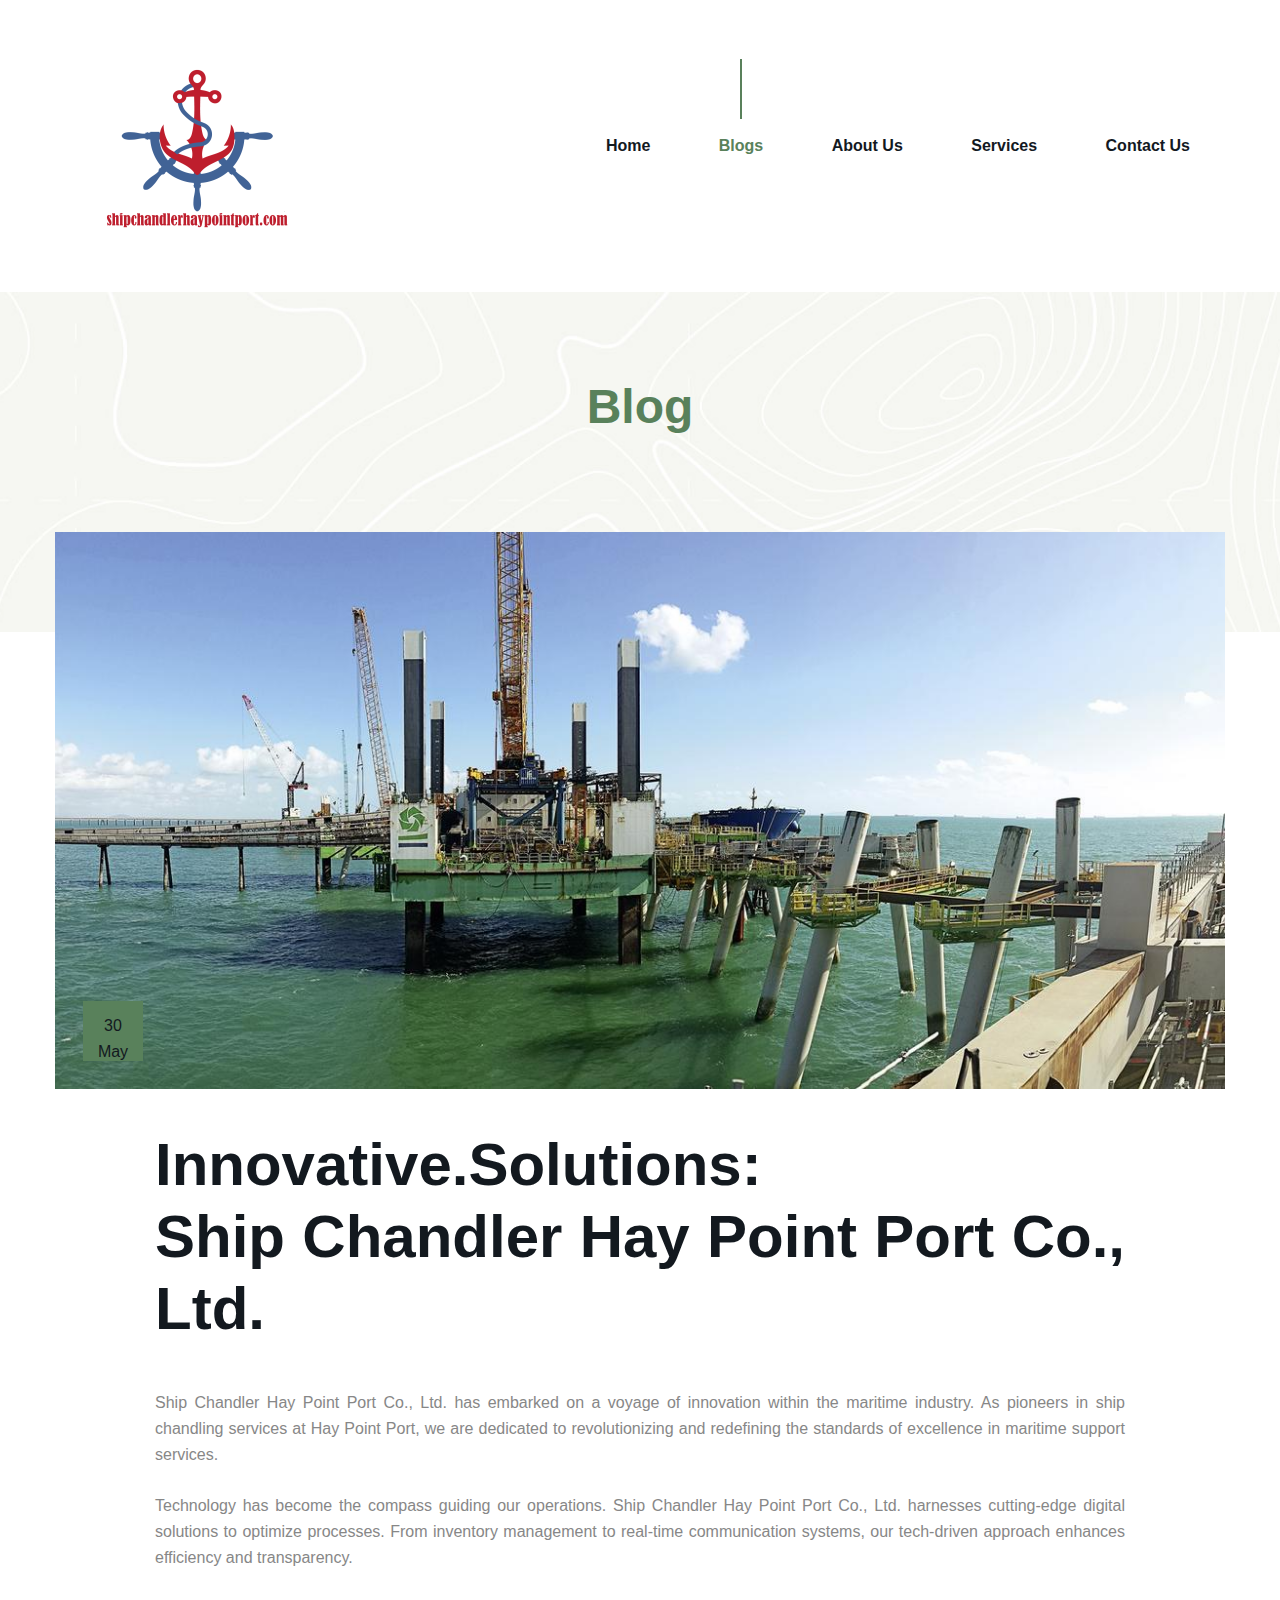
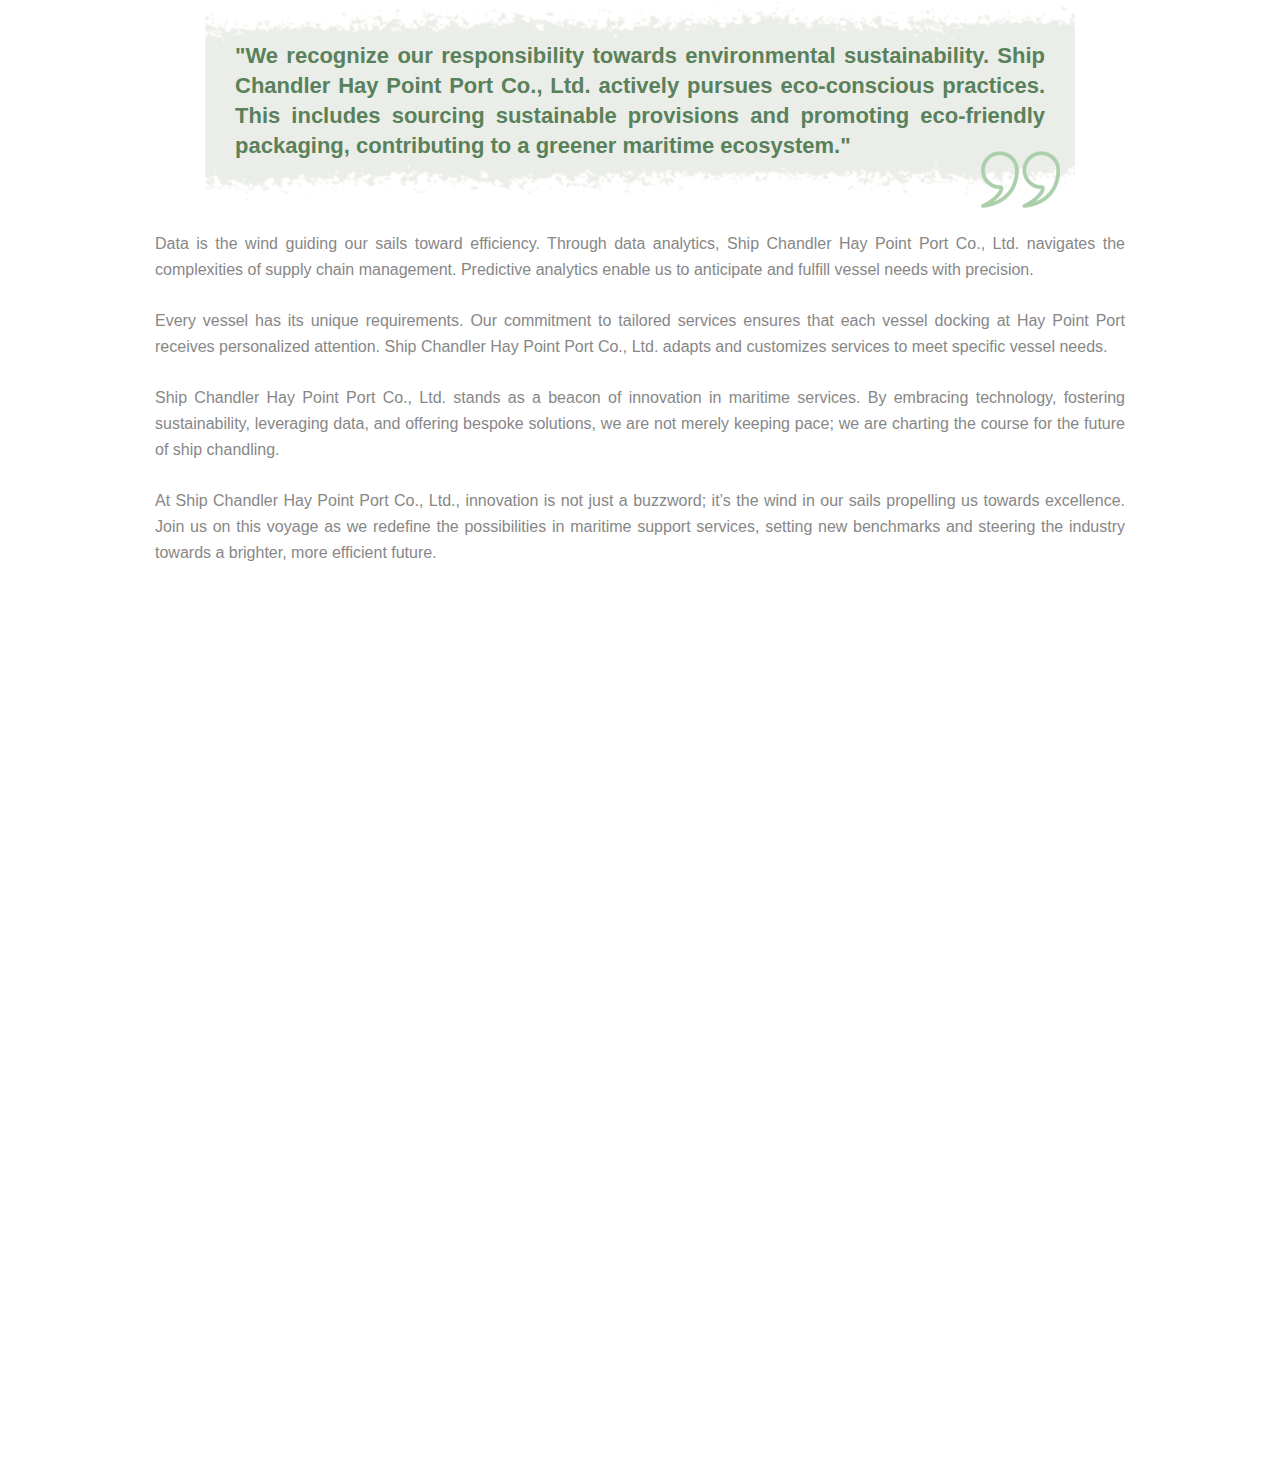
<file: blog_2.html>
<!DOCTYPE html>
<html lang="zxx">
    
<!-- Mirrored from wpthemebooster.com/demo/themeforest/html/benzo/blog-details-fullwidth.html by HTTrack Website Copier/3.x [XR&CO'2014], Thu, 04 Jan 2024 18:22:28 GMT -->
<head>
        <!-- Meta Tags -->
        <meta charset="utf-8">
        <meta http-equiv="X-UA-Compatible" content="IE=edge">
        <meta name="viewport" content="width=device-width, initial-scale=1, maximum-scale=1, user-scalable=0">
        <meta name="description" content="Ship Chandler Hay Point Port Co., Ltd">
        <meta name="author" content="">

        <!-- Page Title -->
        <title>Ship Chandler Hay Point Port Co., Ltd</title>

        <!-- Favicon and touch Icons -->
        <link href="images/favicon.png" rel="shortcut icon" type="image/png">
        <link href="images/apple-touch-icon.html" rel="apple-touch-icon">
        <link href="images/apple-touch-icon-72x72.html" rel="apple-touch-icon" sizes="72x72">
        <link href="images/apple-touch-icon-114x114.html" rel="apple-touch-icon" sizes="114x114">
        <link href="images/apple-touch-icon-144x144.html" rel="apple-touch-icon" sizes="144x144">

        <!-- Lead Style -->
        <link href="css/style.css" rel="stylesheet" type="text/css">
    </head>

    <body>
		<div id="preloader" class="loader_show">
			<div class="loader-wrap">
			<div class="loader">
				<div class="loader-inner"></div>
			</div>
			</div>
		</div>
		
		<!-- pointer start -->
		<div class="pointer bnz-pointer" id="bnz-pointer"></div>
		
		<div class="content">
    		<div class="top_part">
	        	<!-- Start Header -->
				<header id="header" class="header_1 header">
					<div class="navigation">
						<nav id="flexmenu">
							<div class="logo">
								<a href="index.html"><img src="images/logo.png" alt="logo"></a>
							</div>
							<div class="nav-inner">
								<div id="mobile-toggle" class="mobile-btn"></div>
								<ul class="main-menu">
									<li class="menu-item "><a href="index.html">Home</a>
									</li>
									<li class="menu-item active"><a href="blog.html">Blogs</a>
									</li>
									<li class="menu-item"><a href="about.html">About Us</a></li>
									<li class="menu-item"><a href="services.html">Services</a></li>
									<li class="menu-item"><a href="contact.html">Contact Us</a></li>
								</ul>
							</div>
						</nav>
					</div>
		        </header>
			</div>
			
			<div class="page-header">
				<div class="page-header-content">
					<div class="container">
						<h2 class="heading">Blog</h2>
					</div>
				</div>
			</div>

			<div class="main-wrapper m_tp_0">
				<div class="container">
					<div class="blog_details">
						<div class="post_img" data-aos="overlay-left">
							<img src="Ship_Images/22.jpg" alt="blog">
							<div class="calendar">
								<span class="date">30</span><br>May
							</div>
						</div>
						<div class="row">
							<div class="col-lg-12 col-md-12 details_fullwidth">
								<article class="blog_post post_expand">
									<div class="post_content">
										<div class="post_header">
											<h2 class="post_title">
												Innovative.Solutions: 
												<br>
												Ship Chandler Hay Point Port Co., Ltd.
											</h2>
										</div>
										<div class="post_fulltext">
											<div class="fulltext_section">
												<p>Ship Chandler Hay Point Port Co., Ltd. has embarked on a voyage of innovation within the maritime industry. As pioneers in ship chandling services at Hay Point Port, we are dedicated to revolutionizing and redefining the standards of excellence in maritime support services.
												</p>
												<p>Technology has become the compass guiding our operations. Ship Chandler Hay Point Port Co., Ltd. harnesses cutting-edge digital solutions to optimize processes. From inventory management to real-time communication systems, our tech-driven approach enhances efficiency and transparency.											
												</p>

												<blockquote>
													"We recognize our responsibility towards environmental sustainability. Ship Chandler Hay Point Port Co., Ltd. actively pursues eco-conscious practices. This includes sourcing sustainable provisions and promoting eco-friendly packaging, contributing to a greener maritime ecosystem."
												</blockquote>
												
												<p>Data is the wind guiding our sails toward efficiency. Through data analytics, Ship Chandler Hay Point Port Co., Ltd. navigates the complexities of supply chain management. Predictive analytics enable us to anticipate and fulfill vessel needs with precision.
												</p>
												<p>Every vessel has its unique requirements. Our commitment to tailored services ensures that each vessel docking at Hay Point Port receives personalized attention. Ship Chandler Hay Point Port Co., Ltd. adapts and customizes services to meet specific vessel needs.												
												</p>
												<p>
													Ship Chandler Hay Point Port Co., Ltd. stands as a beacon of innovation in maritime services. By embracing technology, fostering sustainability, leveraging data, and offering bespoke solutions, we are not merely keeping pace; we are charting the course for the future of ship chandling.
												</p>
												<p>
													At Ship Chandler Hay Point Port Co., Ltd., innovation is not just a buzzword; it’s the wind in our sails propelling us towards excellence. Join us on this voyage as we redefine the possibilities in maritime support services, setting new benchmarks and steering the industry towards a brighter, more efficient future.
												</p>
											</div>
										</div>
										
									</div>
								</article>
							</div>
						</div>
					</div>
				</div>
			</div>

			<footer class="footer" data-aos="fade-up" data-aos-duration="700">
				<div class="footer-above">
					<div class="footer-logo">
						
					</div>
					<div class="footer-social">
						<ul>
							<li><a href="#"><i class="ion-social-facebook"></i></a></li>
							<li><a href="#"><i class="ion-social-instagram"></i></a></li>
							<li><a href="#"><i class="ion-social-twitter"></i></a></li>
						</ul>
					</div>
				</div>
				<div class="footer-middle">
					<div class="container">
						<div class="footer_widget_wrapper">
							<div class="row">
								<div class="col-lg-6 col-md-6">
									<div class="footer_widget">

										<div class="instagram">
											
										</div>
									</div>
								</div>
								<div class="col-lg-6 col-md-6">
									<div class="footer_widget pd_lt">
										<div class="blend-logo">
											 <a href="index.html"><img src="images/logo-white.png" alt="logo"></a>
										</div>
									</div>
								</div>
							</div>
						</div>
					</div>
				</div>
				<div class="footer-bottom">
					<div class="container">
						<div class="copyright">
							<p> &copy; 2024 - Ship Chandler Hay Point. All Rights Reserved.</p>
						</div>
					</div>
				</div>
			</footer>
		</div>

        <!-- All JavaScript Files
        ================================================== -->
		<script src="js/jquery-3.2.1.min.js"></script>
        <script src="js/bootstrap.min.js"></script>
        <script src="plugins/swiper/swiper.min.js"></script>
		<script src="js/menu.js"></script>
        <script src="plugins/aos/aos.js"></script>
        <script src="js/custom.js"></script>
	</body>

<!-- Mirrored from wpthemebooster.com/demo/themeforest/html/benzo/blog-details-fullwidth.html by HTTrack Website Copier/3.x [XR&CO'2014], Thu, 04 Jan 2024 18:22:28 GMT -->
</html>
</file>
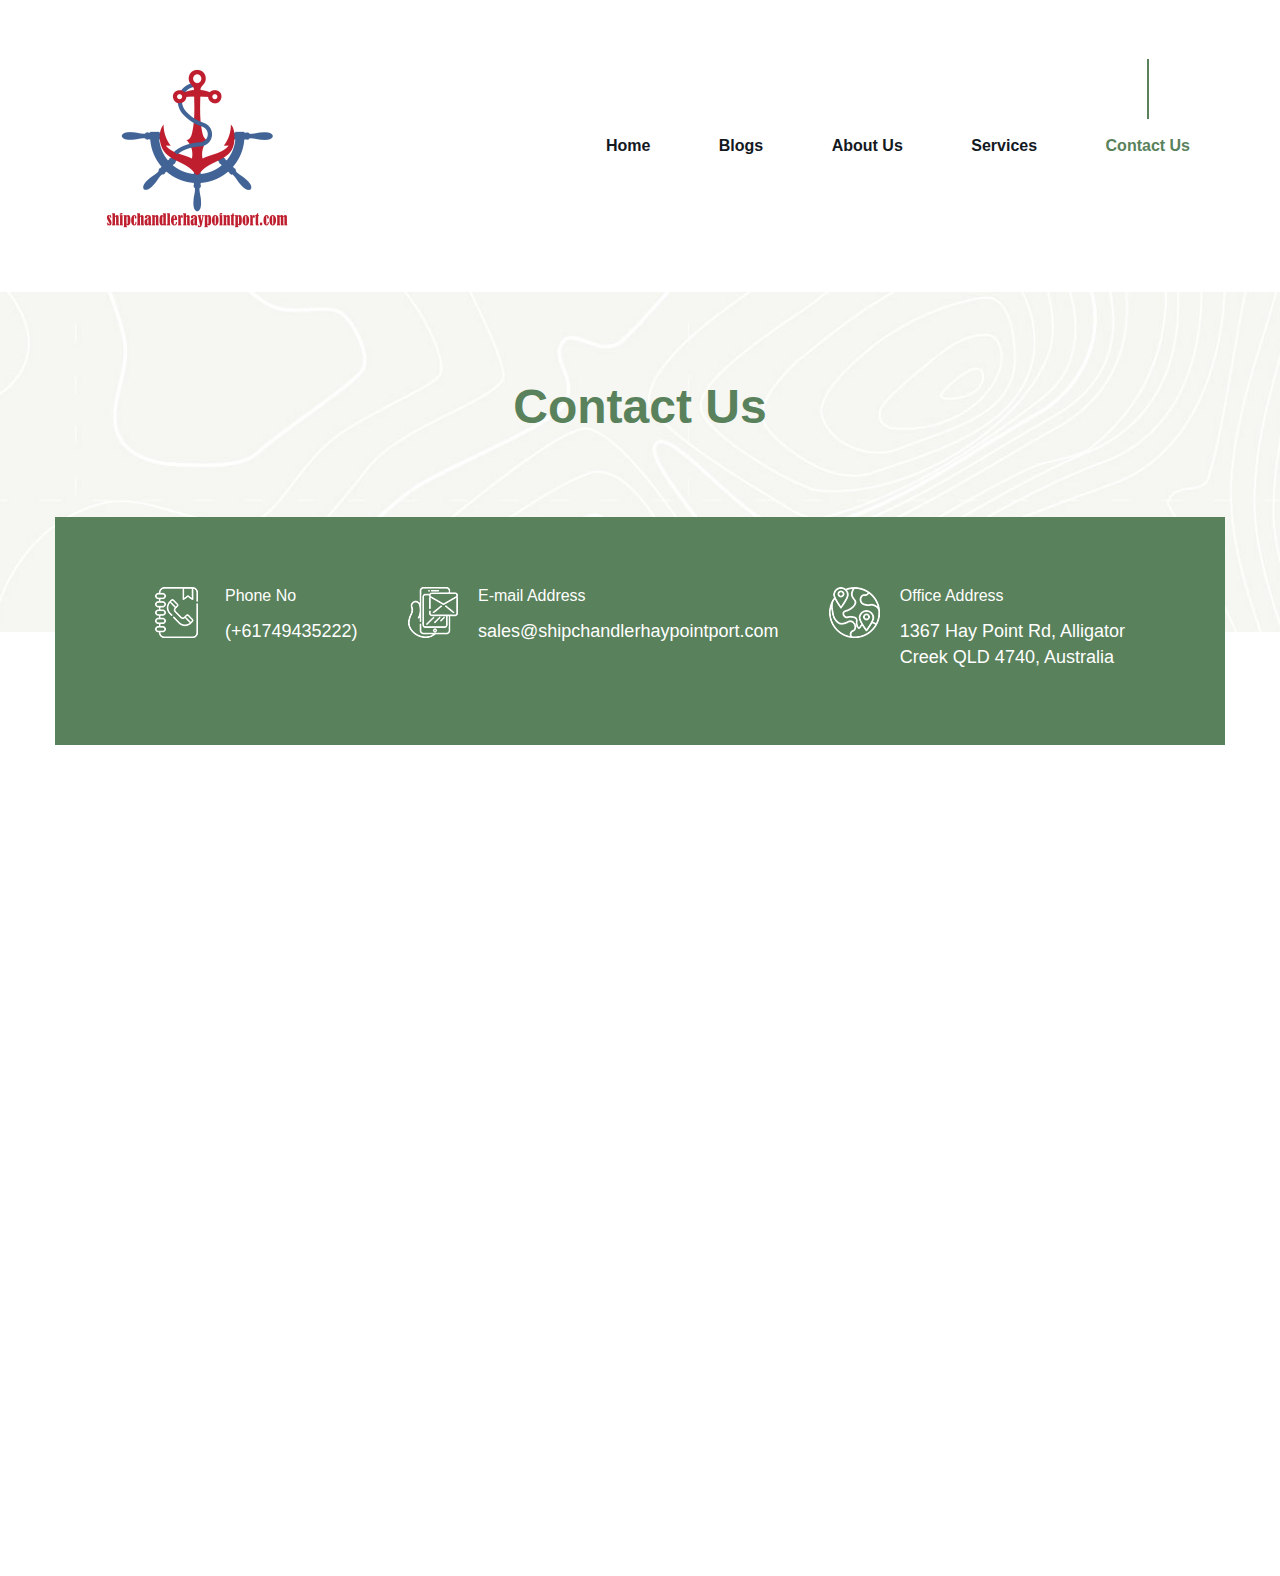
<file: contact.html>
<!DOCTYPE html>
<html lang="zxx">
    
<!-- Mirrored from wpthemebooster.com/demo/themeforest/html/benzo/contact.html by HTTrack Website Copier/3.x [XR&CO'2014], Thu, 04 Jan 2024 18:22:29 GMT -->
<head>
        <!-- Meta Tags -->
        <meta charset="utf-8">
        <meta http-equiv="X-UA-Compatible" content="IE=edge">
        <meta name="viewport" content="width=device-width, initial-scale=1, maximum-scale=1, user-scalable=0">
        <meta name="description" content="Ship Chandler Hay Point Port Co., Ltd">
        <meta name="author" content="">

        <!-- Page Title -->
        <title>Ship Chandler Hay Point Port Co., Ltd</title>

        <!-- Favicon and touch Icons -->
        <link href="images/favicon.png" rel="shortcut icon" type="image/png">
        <link href="images/apple-touch-icon.html" rel="apple-touch-icon">
        <link href="images/apple-touch-icon-72x72.html" rel="apple-touch-icon" sizes="72x72">
        <link href="images/apple-touch-icon-114x114.html" rel="apple-touch-icon" sizes="114x114">
        <link href="images/apple-touch-icon-144x144.html" rel="apple-touch-icon" sizes="144x144">

        <!-- Lead Style -->
        <link href="css/style.css" rel="stylesheet" type="text/css">
    </head>

    <body>
		<div id="preloader" class="loader_show">
			<div class="loader-wrap">
			<div class="loader">
				<div class="loader-inner"></div>
			</div>
			</div>
		</div>
		
		<!-- pointer start -->
		<div class="pointer bnz-pointer" id="bnz-pointer"></div>
		
		<div class="content">
    		<div class="top_part">
	        	<!-- Start Header -->
				<header id="header" class="header_1 header">
					<div class="navigation">
						<nav id="flexmenu">
							<div class="logo">
								<a href="index.html"><img src="images/logo.png" alt="logo"></a>
							</div>
							<div class="nav-inner">
								<div id="mobile-toggle" class="mobile-btn"></div>
								<ul class="main-menu">
									<li class="menu-item"><a href="index.html">Home</a>
									</li>
									<li class="menu-item"><a href="blog.html">Blogs</a>
									</li>
									<li class="menu-item"><a href="about.html">About Us</a></li>
									<li class="menu-item"><a href="services.html">Services</a></li>
									<li class="menu-item active"><a href="contact.html">Contact Us</a></li>
								</ul>
							</div>
						</nav>
					</div>
		        </header>
			</div>
			
			<div class="page-header">
				<div class="page-header-content">
					<div class="container">
						<h2 class="heading">Contact Us</h2>
					</div>
				</div>
			</div>

			<div class="main-wrapper m_tp_0">
				<div class="container">					
					<div class="contact_info">
						<div class="infobox">
							<div class="infobox_icon">
								<img class="primary_img" src="images/phonebook_white.png" alt="alt">
							</div>
							<div class="infobox_content">
								<p>Phone No</p>
								<h6>(+61749435222)</h6> 
							</div>
						</div>

						<div class="infobox">
							<div class="infobox_icon">
								<img class="primary_img" src="images/mailbox_white.png" alt="alt">
							</div>
							<div class="infobox_content">
								<p>E-mail Address</p>
								<h6>sales@shipchandlerhaypointport.com</h6> 
							</div>
						</div>

						<div class="infobox">
							<div class="infobox_icon">
								<img class="primary_img" src="images/map_white.png" alt="alt">
							</div>
							<div class="infobox_content">
								<p>Office Address</p>
								<h6>1367 Hay Point Rd, Alligator 
								<br>	
								Creek QLD 4740, Australia</h6>
							</div>
						</div>
					</div>
				</div>
			</div>

			<footer class="footer" data-aos="fade-up" data-aos-duration="700">
				<div class="footer-above">
					<div class="footer-logo">
						
					</div>
					<div class="footer-social">
						<ul>
							<li><a href="#"><i class="ion-social-facebook"></i></a></li>
							<li><a href="#"><i class="ion-social-instagram"></i></a></li>
							<li><a href="#"><i class="ion-social-twitter"></i></a></li>
						</ul>
					</div>
				</div>
				<div class="footer-middle">
					<div class="container">
						<div class="footer_widget_wrapper">
							<div class="row">
								<div class="col-lg-6 col-md-6">
									<div class="footer_widget">

										<div class="instagram">
											
										</div>
									</div>
								</div>
								<div class="col-lg-6 col-md-6">
									<div class="footer_widget pd_lt">
										<div class="blend-logo">
											 <a href="index.html"><img src="images/logo-white.png" alt="logo"></a>
										</div>
									</div>
								</div>
							</div>
						</div>
					</div>
				</div>
				<div class="footer-bottom">
					<div class="container">
						<div class="copyright">
							<p> &copy; 2024 - Ship Chandler Hay Point. All Rights Reserved.</p>
						</div>
					</div>
				</div>
			</footer>
		</div>

        <!-- All JavaScript Files
        ================================================== -->
		<script src="js/jquery-3.2.1.min.js"></script>
        <script src="js/bootstrap.min.js"></script>
        <script src="plugins/swiper/swiper.min.js"></script>
		<script src="js/menu.js"></script>
        <script src="plugins/aos/aos.js"></script>
        <script src="js/custom.js"></script>
	</body>

<!-- Mirrored from wpthemebooster.com/demo/themeforest/html/benzo/contact.html by HTTrack Website Copier/3.x [XR&CO'2014], Thu, 04 Jan 2024 18:22:30 GMT -->
</html>
</file>
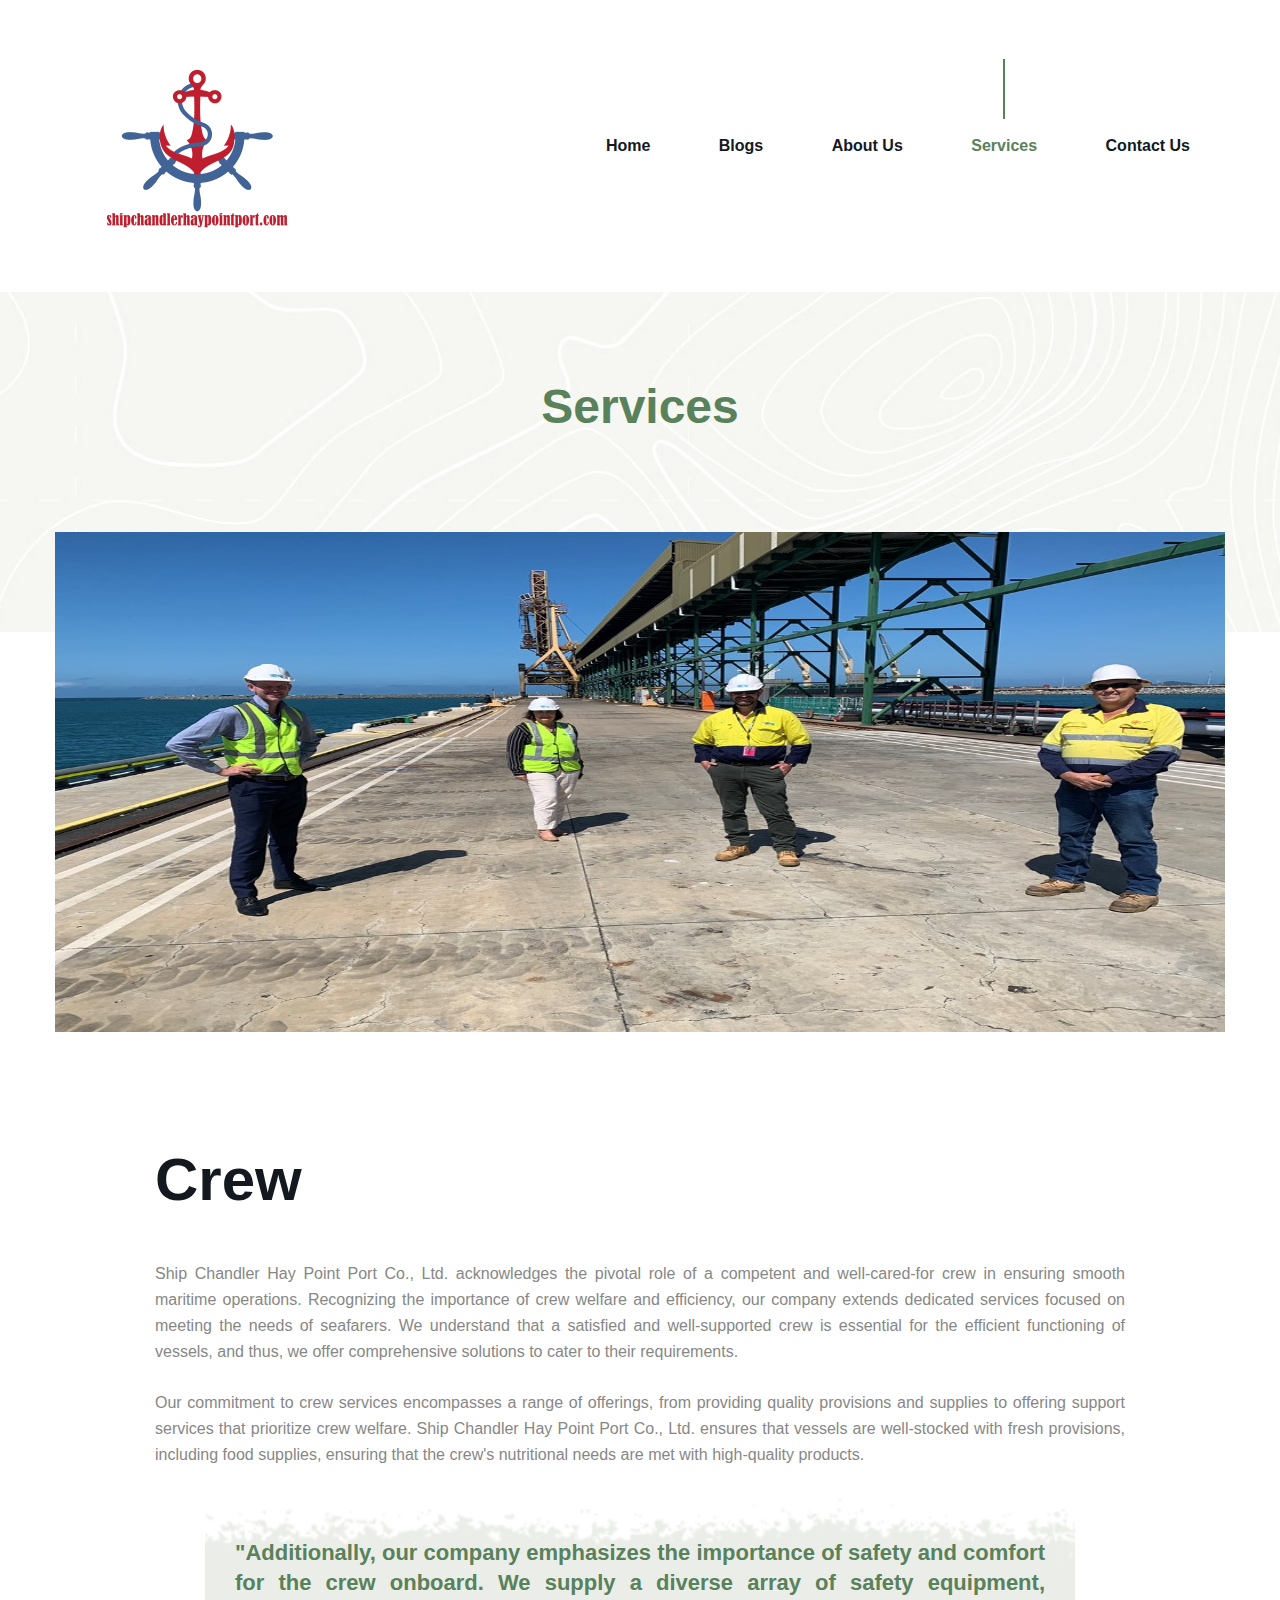
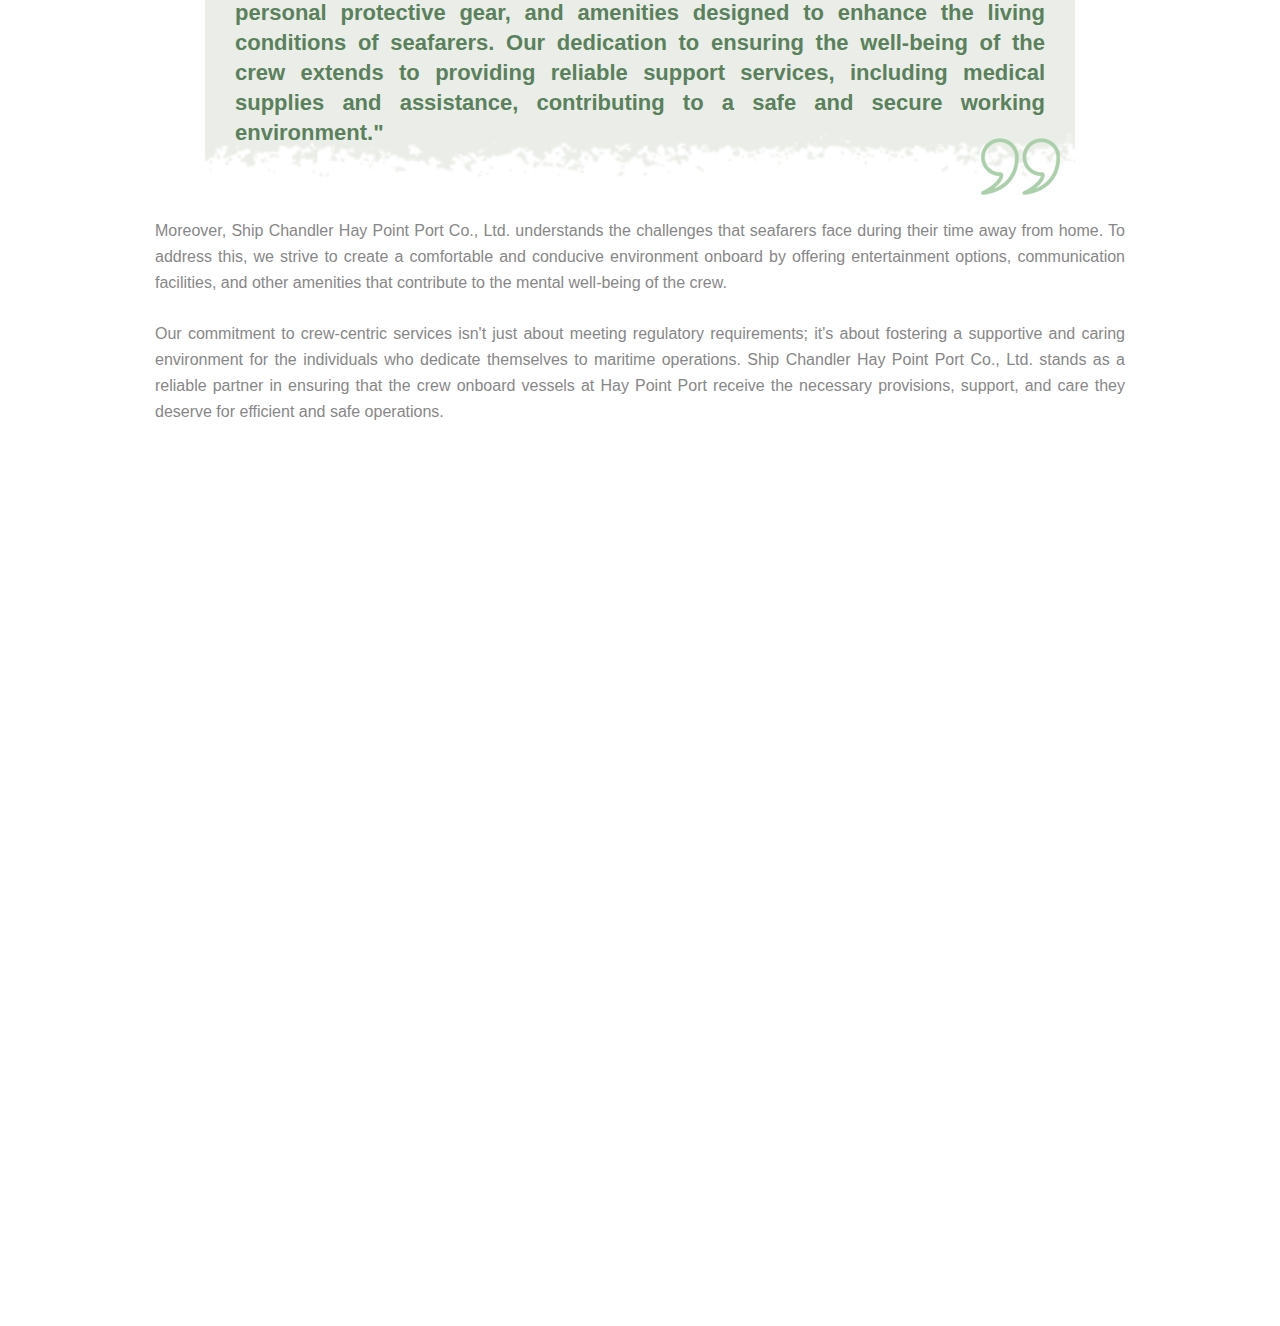
<file: crew.html>
<!DOCTYPE html>
<html lang="zxx">
    
<!-- Mirrored from wpthemebooster.com/demo/themeforest/html/benzo/blog-details-fullwidth.html by HTTrack Website Copier/3.x [XR&CO'2014], Thu, 04 Jan 2024 18:22:28 GMT -->
<head>
        <!-- Meta Tags -->
        <meta charset="utf-8">
        <meta http-equiv="X-UA-Compatible" content="IE=edge">
        <meta name="viewport" content="width=device-width, initial-scale=1, maximum-scale=1, user-scalable=0">
        <meta name="description" content="Ship Chandler Hay Point Port Co., Ltd">
        <meta name="author" content="">

        <!-- Page Title -->
        <title>Ship Chandler Hay Point Port Co., Ltd</title>

        <!-- Favicon and touch Icons -->
        <link href="images/favicon.png" rel="shortcut icon" type="image/png">
        <link href="images/apple-touch-icon.html" rel="apple-touch-icon">
        <link href="images/apple-touch-icon-72x72.html" rel="apple-touch-icon" sizes="72x72">
        <link href="images/apple-touch-icon-114x114.html" rel="apple-touch-icon" sizes="114x114">
        <link href="images/apple-touch-icon-144x144.html" rel="apple-touch-icon" sizes="144x144">

        <!-- Lead Style -->
        <link href="css/style.css" rel="stylesheet" type="text/css">
    </head>

    <body>
		<div id="preloader" class="loader_show">
			<div class="loader-wrap">
			<div class="loader">
				<div class="loader-inner"></div>
			</div>
			</div>
		</div>
		
		<!-- pointer start -->
		<div class="pointer bnz-pointer" id="bnz-pointer"></div>
		
		<div class="content">
    		<div class="top_part">
	        	<!-- Start Header -->
				<header id="header" class="header_1 header">
					<div class="navigation">
						<nav id="flexmenu">
							<div class="logo">
								<a href="index.html"><img src="images/logo.png" alt="logo"></a>
							</div>
							<div class="nav-inner">
								<div id="mobile-toggle" class="mobile-btn"></div>
								<ul class="main-menu">
									<li class="menu-item "><a href="index.html">Home</a>
									</li>
									<li class="menu-item "><a href="blog.html">Blogs</a>
									</li>
									<li class="menu-item"><a href="about.html">About Us</a></li>
									<li class="menu-item active"><a href="services.html">Services</a></li>
									<li class="menu-item"><a href="contact.html">Contact Us</a></li>
								</ul>
							</div>
						</nav>
					</div>
		        </header>
			</div>
			
			<div class="page-header">
				<div class="page-header-content">
					<div class="container">
						<h2 class="heading">Services</h2>
					</div>
				</div>
			</div>

			<div class="main-wrapper m_tp_0">
				<div class="container">
					<div class="blog_details">
						<div class="post_img" data-aos="overlay-left">
							<img src="Ship_Images/13.jpg" style="width:100%; height:500px;" alt="blog">
						</div>
						<div class="row">
							<div class="col-lg-12 col-md-12 details_fullwidth">
								<article class="blog_post post_expand">
									<div class="post_content">
										<div class="post_header">
											<h2 class="post_title">
												<br>
												Crew
											</h2>
										</div>
										<div class="post_fulltext">
											<div class="fulltext_section">
												<p>Ship Chandler Hay Point Port Co., Ltd. acknowledges the pivotal role of a competent and well-cared-for crew in ensuring smooth maritime operations. Recognizing the importance of crew welfare and efficiency, our company extends dedicated services focused on meeting the needs of seafarers. We understand that a satisfied and well-supported crew is essential for the efficient functioning of vessels, and thus, we offer comprehensive solutions to cater to their requirements.</p>
												<p>Our commitment to crew services encompasses a range of offerings, from providing quality provisions and supplies to offering support services that prioritize crew welfare. Ship Chandler Hay Point Port Co., Ltd. ensures that vessels are well-stocked with fresh provisions, including food supplies, ensuring that the crew's nutritional needs are met with high-quality products.</p>

												<blockquote>
													"Additionally, our company emphasizes the importance of safety and comfort for the crew onboard. We supply a diverse array of safety equipment, personal protective gear, and amenities designed to enhance the living conditions of seafarers. Our dedication to ensuring the well-being of the crew extends to providing reliable support services, including medical supplies and assistance, contributing to a safe and secure working environment."
												</blockquote>
												
												<p>Moreover, Ship Chandler Hay Point Port Co., Ltd. understands the challenges that seafarers face during their time away from home. To address this, we strive to create a comfortable and conducive environment onboard by offering entertainment options, communication facilities, and other amenities that contribute to the mental well-being of the crew.</p>
												<p>Our commitment to crew-centric services isn't just about meeting regulatory requirements; it's about fostering a supportive and caring environment for the individuals who dedicate themselves to maritime operations. Ship Chandler Hay Point Port Co., Ltd. stands as a reliable partner in ensuring that the crew onboard vessels at Hay Point Port receive the necessary provisions, support, and care they deserve for efficient and safe operations.</p>
											</div>
										</div>
										
									</div>
								</article>
							</div>
						</div>
					</div>
				</div>
			</div>

			<footer class="footer" data-aos="fade-up" data-aos-duration="700">
				<div class="footer-above">
					<div class="footer-logo">
						
					</div>
					<div class="footer-social">
						<ul>
							<li><a href="#"><i class="ion-social-facebook"></i></a></li>
							<li><a href="#"><i class="ion-social-instagram"></i></a></li>
							<li><a href="#"><i class="ion-social-twitter"></i></a></li>
						</ul>
					</div>
				</div>
				<div class="footer-middle">
					<div class="container">
						<div class="footer_widget_wrapper">
							<div class="row">
								<div class="col-lg-6 col-md-6">
									<div class="footer_widget">

										<div class="instagram">
											
										</div>
									</div>
								</div>
								<div class="col-lg-6 col-md-6">
									<div class="footer_widget pd_lt">
										<div class="blend-logo">
											 <a href="index.html"><img src="images/logo-white.png" alt="logo"></a>
										</div>
									</div>
								</div>
							</div>
						</div>
					</div>
				</div>
				<div class="footer-bottom">
					<div class="container">
						<div class="copyright">
							<p> &copy; 2024 - Ship Chandler Hay Point. All Rights Reserved.</p>
						</div>
					</div>
				</div>
			</footer>
		</div>

        <!-- All JavaScript Files
        ================================================== -->
		<script src="js/jquery-3.2.1.min.js"></script>
        <script src="js/bootstrap.min.js"></script>
        <script src="plugins/swiper/swiper.min.js"></script>
		<script src="js/menu.js"></script>
        <script src="plugins/aos/aos.js"></script>
        <script src="js/custom.js"></script>
	</body>

<!-- Mirrored from wpthemebooster.com/demo/themeforest/html/benzo/blog-details-fullwidth.html by HTTrack Website Copier/3.x [XR&CO'2014], Thu, 04 Jan 2024 18:22:28 GMT -->
</html>
</file>
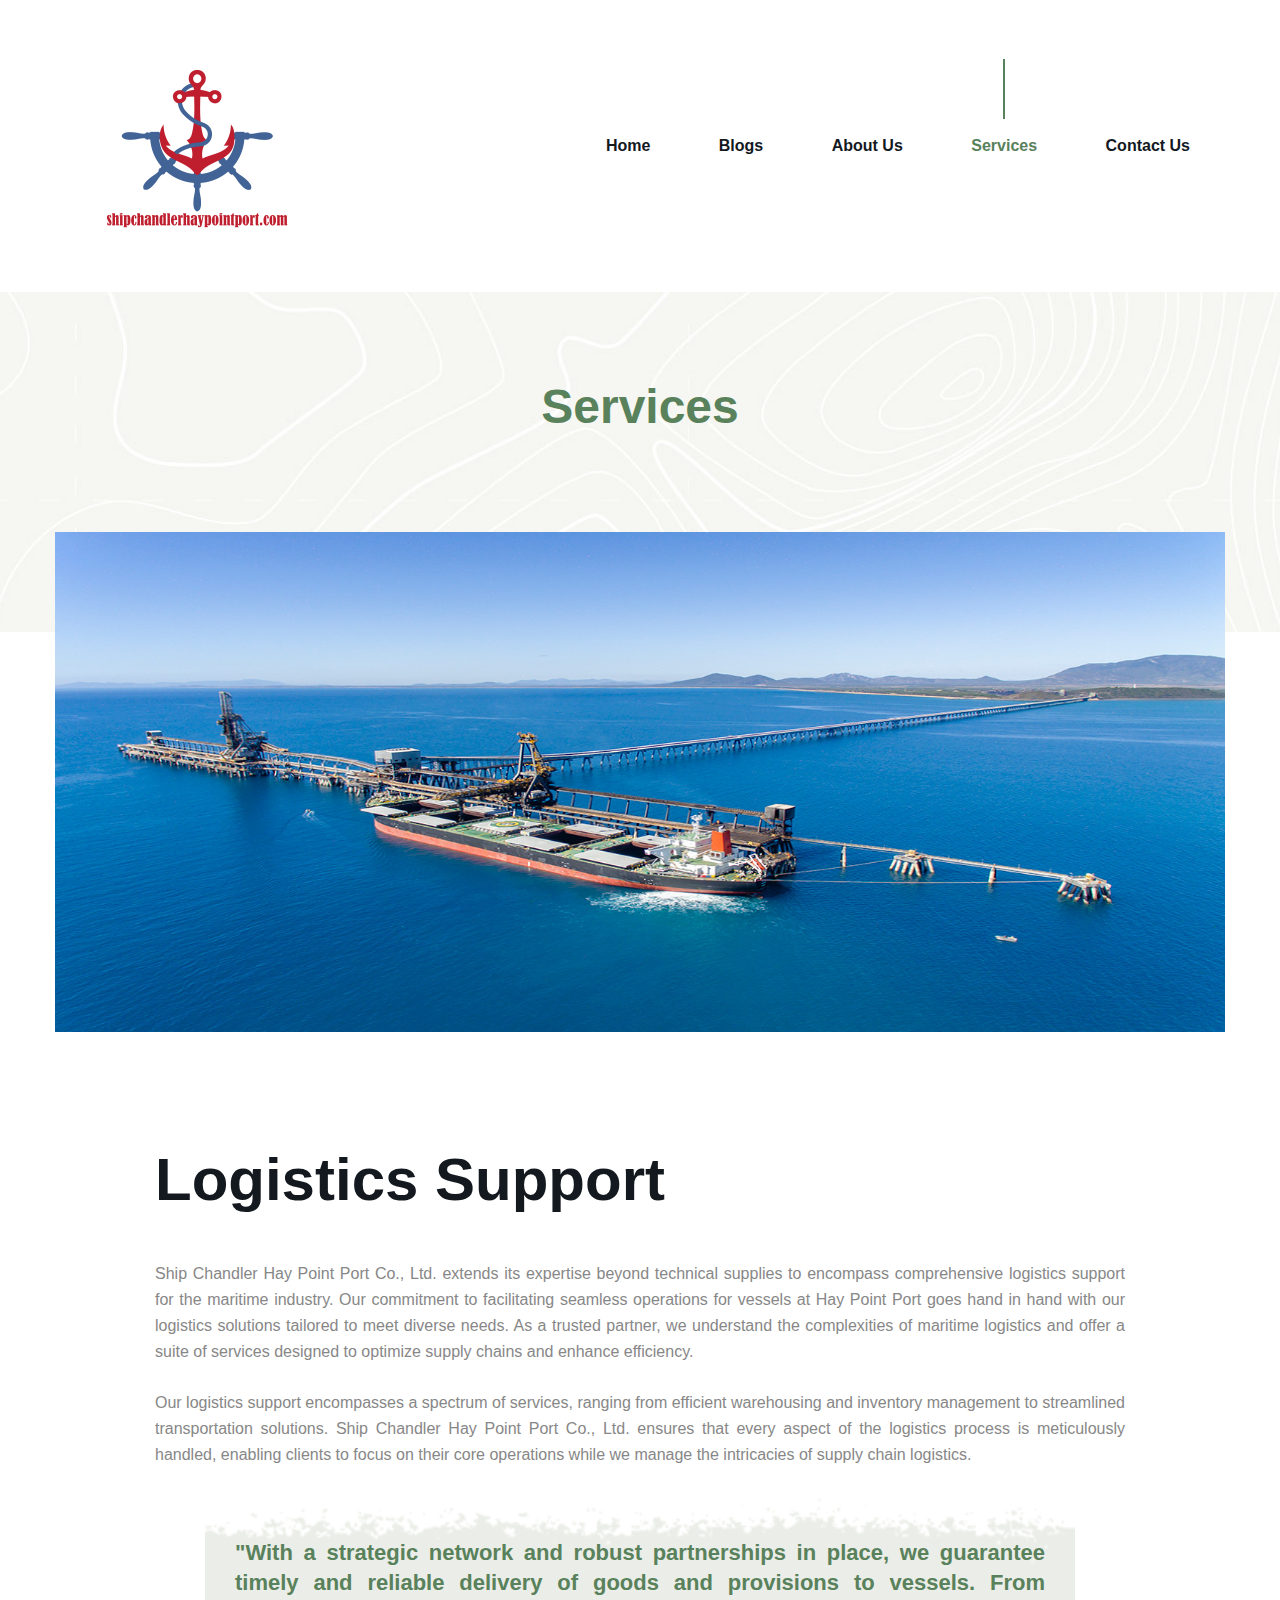
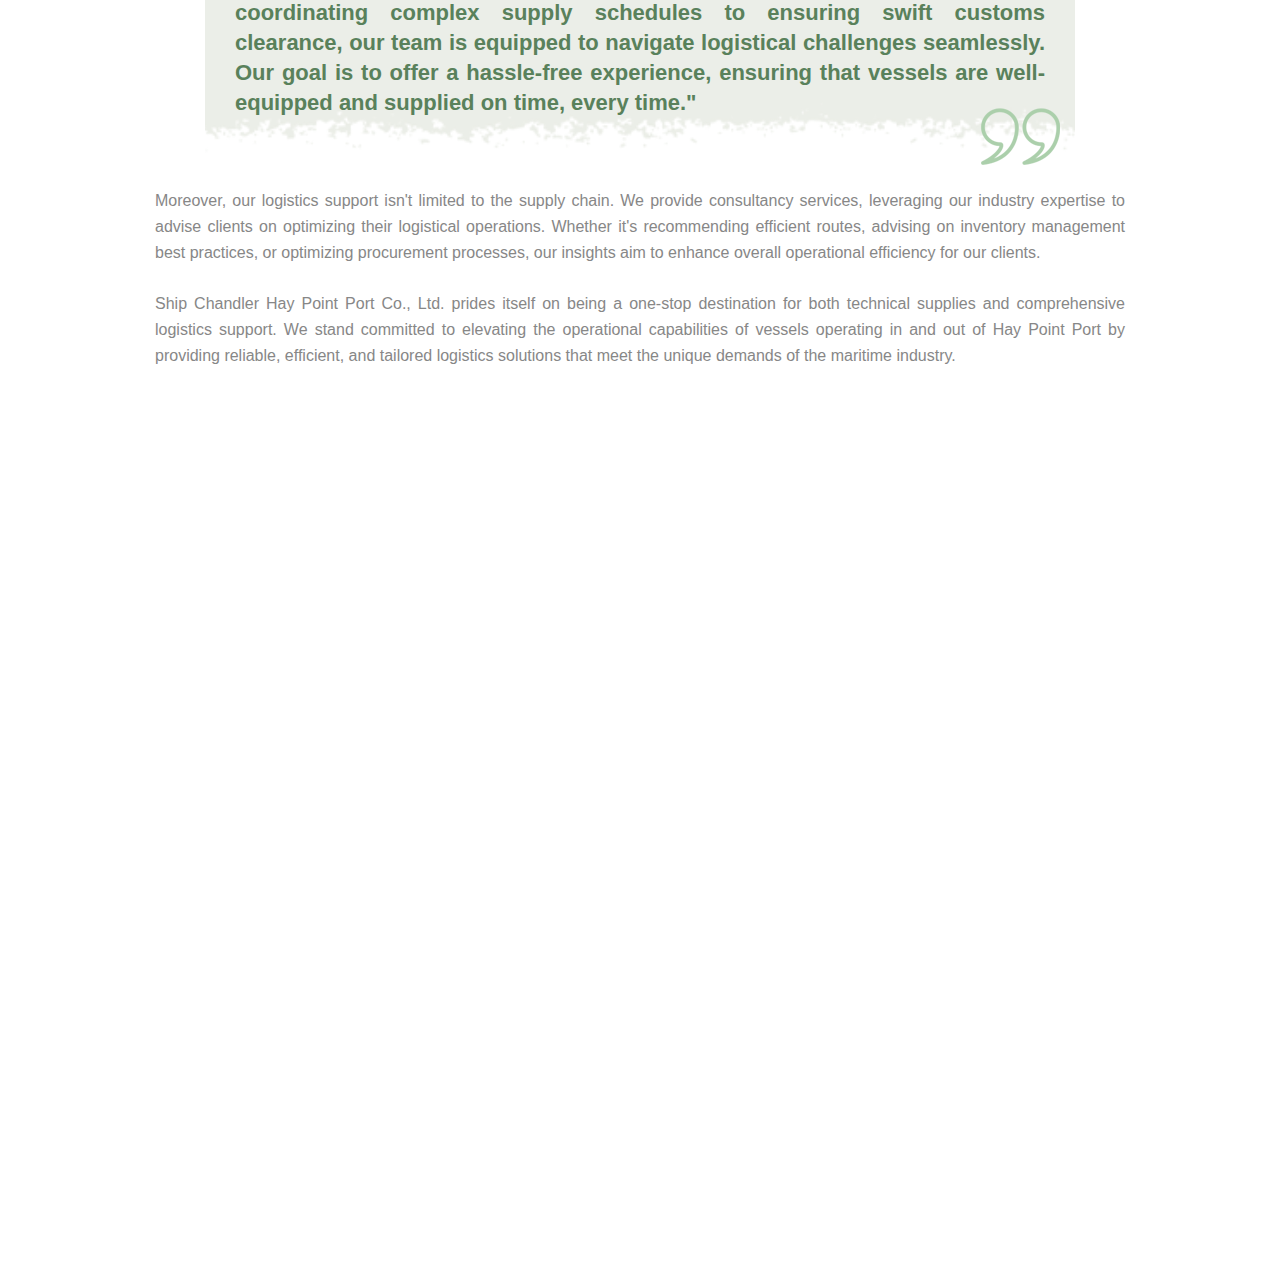
<file: logistic.html>
<!DOCTYPE html>
<html lang="zxx">
    
<!-- Mirrored from wpthemebooster.com/demo/themeforest/html/benzo/blog-details-fullwidth.html by HTTrack Website Copier/3.x [XR&CO'2014], Thu, 04 Jan 2024 18:22:28 GMT -->
<head>
        <!-- Meta Tags -->
        <meta charset="utf-8">
        <meta http-equiv="X-UA-Compatible" content="IE=edge">
        <meta name="viewport" content="width=device-width, initial-scale=1, maximum-scale=1, user-scalable=0">
        <meta name="description" content="Ship Chandler Hay Point Port Co., Ltd">
        <meta name="author" content="">

        <!-- Page Title -->
        <title>Ship Chandler Hay Point Port Co., Ltd</title>

        <!-- Favicon and touch Icons -->
        <link href="images/favicon.png" rel="shortcut icon" type="image/png">
        <link href="images/apple-touch-icon.html" rel="apple-touch-icon">
        <link href="images/apple-touch-icon-72x72.html" rel="apple-touch-icon" sizes="72x72">
        <link href="images/apple-touch-icon-114x114.html" rel="apple-touch-icon" sizes="114x114">
        <link href="images/apple-touch-icon-144x144.html" rel="apple-touch-icon" sizes="144x144">

        <!-- Lead Style -->
        <link href="css/style.css" rel="stylesheet" type="text/css">
    </head>

    <body>
		<div id="preloader" class="loader_show">
			<div class="loader-wrap">
			<div class="loader">
				<div class="loader-inner"></div>
			</div>
			</div>
		</div>
		
		<!-- pointer start -->
		<div class="pointer bnz-pointer" id="bnz-pointer"></div>
		
		<div class="content">
    		<div class="top_part">
	        	<!-- Start Header -->
				<header id="header" class="header_1 header">
					<div class="navigation">
						<nav id="flexmenu">
							<div class="logo">
								<a href="index.html"><img src="images/logo.png" alt="logo"></a>
							</div>
							<div class="nav-inner">
								<div id="mobile-toggle" class="mobile-btn"></div>
								<ul class="main-menu">
									<li class="menu-item "><a href="index.html">Home</a>
									</li>
									<li class="menu-item "><a href="blog.html">Blogs</a>
									</li>
									<li class="menu-item"><a href="about.html">About Us</a></li>
									<li class="menu-item active"><a href="services.html">Services</a></li>
									<li class="menu-item"><a href="contact.html">Contact Us</a></li>
								</ul>
							</div>
						</nav>
					</div>
		        </header>
			</div>
			
			<div class="page-header">
				<div class="page-header-content">
					<div class="container">
						<h2 class="heading">Services</h2>
					</div>
				</div>
			</div>

			<div class="main-wrapper m_tp_0">
				<div class="container">
					<div class="blog_details">
						<div class="post_img" data-aos="overlay-left">
							<img src="Ship_Images/14.jpg" style="width:100%; height:500px;" alt="blog">
						</div>
						<div class="row">
							<div class="col-lg-12 col-md-12 details_fullwidth">
								<article class="blog_post post_expand">
									<div class="post_content">
										<div class="post_header">
											<h2 class="post_title"> 
												<br>
												Logistics Support
											</h2>
										</div>
										<div class="post_fulltext">
											<div class="fulltext_section">
												<p>Ship Chandler Hay Point Port Co., Ltd. extends its expertise beyond technical supplies to encompass comprehensive logistics support for the maritime industry. Our commitment to facilitating seamless operations for vessels at Hay Point Port goes hand in hand with our logistics solutions tailored to meet diverse needs. As a trusted partner, we understand the complexities of maritime logistics and offer a suite of services designed to optimize supply chains and enhance efficiency.</p>
												<p>Our logistics support encompasses a spectrum of services, ranging from efficient warehousing and inventory management to streamlined transportation solutions. Ship Chandler Hay Point Port Co., Ltd. ensures that every aspect of the logistics process is meticulously handled, enabling clients to focus on their core operations while we manage the intricacies of supply chain logistics.								
												</p>

												<blockquote>
													"With a strategic network and robust partnerships in place, we guarantee timely and reliable delivery of goods and provisions to vessels. From coordinating complex supply schedules to ensuring swift customs clearance, our team is equipped to navigate logistical challenges seamlessly. Our goal is to offer a hassle-free experience, ensuring that vessels are well-equipped and supplied on time, every time."
												</blockquote>
												
												<p>Moreover, our logistics support isn't limited to the supply chain. We provide consultancy services, leveraging our industry expertise to advise clients on optimizing their logistical operations. Whether it's recommending efficient routes, advising on inventory management best practices, or optimizing procurement processes, our insights aim to enhance overall operational efficiency for our clients.
												</p>
												<p>Ship Chandler Hay Point Port Co., Ltd. prides itself on being a one-stop destination for both technical supplies and comprehensive logistics support. We stand committed to elevating the operational capabilities of vessels operating in and out of Hay Point Port by providing reliable, efficient, and tailored logistics solutions that meet the unique demands of the maritime industry.</p>
											</div>
										</div>
										
									</div>
								</article>
							</div>
						</div>
					</div>
				</div>
			</div>

			<footer class="footer" data-aos="fade-up" data-aos-duration="700">
				<div class="footer-above">
					<div class="footer-logo">
						
					</div>
					<div class="footer-social">
						<ul>
							<li><a href="#"><i class="ion-social-facebook"></i></a></li>
							<li><a href="#"><i class="ion-social-instagram"></i></a></li>
							<li><a href="#"><i class="ion-social-twitter"></i></a></li>
						</ul>
					</div>
				</div>
				<div class="footer-middle">
					<div class="container">
						<div class="footer_widget_wrapper">
							<div class="row">
								<div class="col-lg-6 col-md-6">
									<div class="footer_widget">

										<div class="instagram">
											
										</div>
									</div>
								</div>
								<div class="col-lg-6 col-md-6">
									<div class="footer_widget pd_lt">
										<div class="blend-logo">
											 <a href="index.html"><img src="images/logo-white.png" alt="logo"></a>
										</div>
									</div>
								</div>
							</div>
						</div>
					</div>
				</div>
				<div class="footer-bottom">
					<div class="container">
						<div class="copyright">
							<p> &copy; 2024 - Ship Chandler Hay Point. All Rights Reserved.</p>
						</div>
					</div>
				</div>
			</footer>
		</div>

        <!-- All JavaScript Files
        ================================================== -->
		<script src="js/jquery-3.2.1.min.js"></script>
        <script src="js/bootstrap.min.js"></script>
        <script src="plugins/swiper/swiper.min.js"></script>
		<script src="js/menu.js"></script>
        <script src="plugins/aos/aos.js"></script>
        <script src="js/custom.js"></script>
	</body>

<!-- Mirrored from wpthemebooster.com/demo/themeforest/html/benzo/blog-details-fullwidth.html by HTTrack Website Copier/3.x [XR&CO'2014], Thu, 04 Jan 2024 18:22:28 GMT -->
</html>
</file>
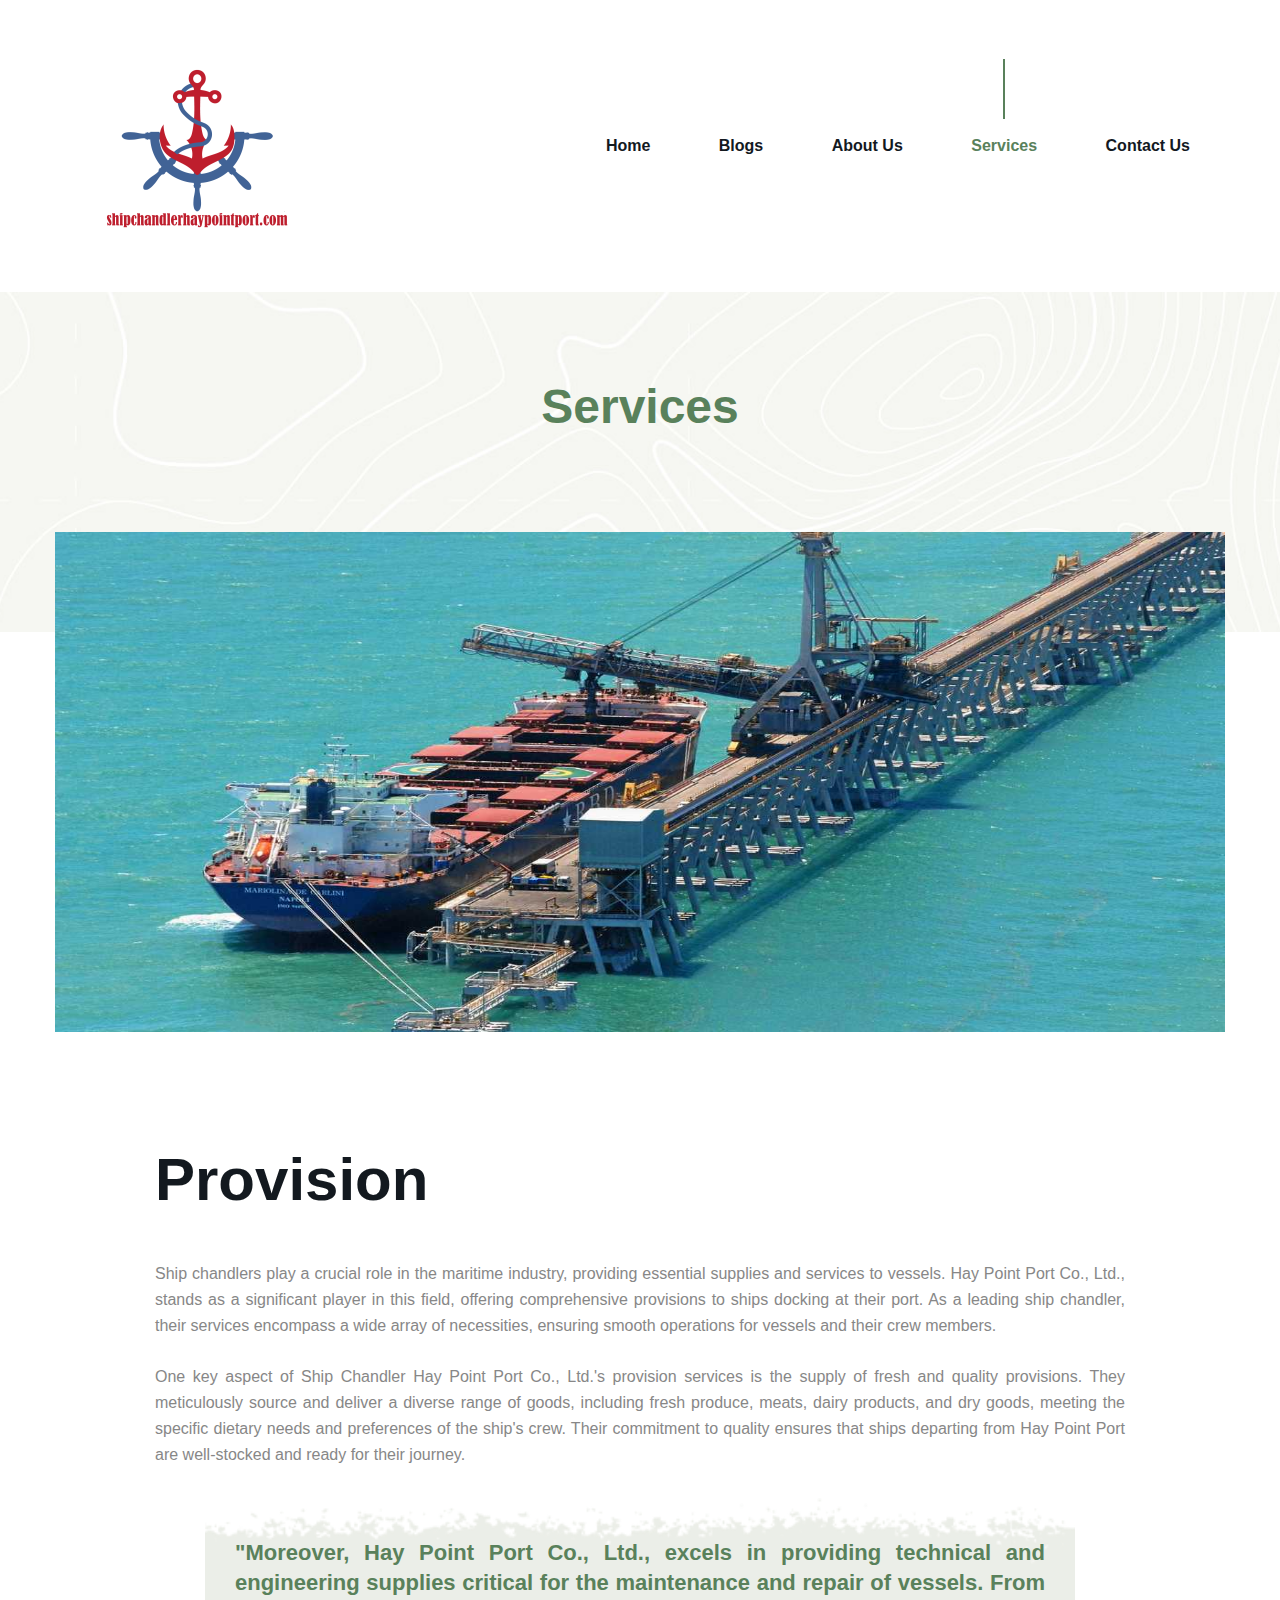
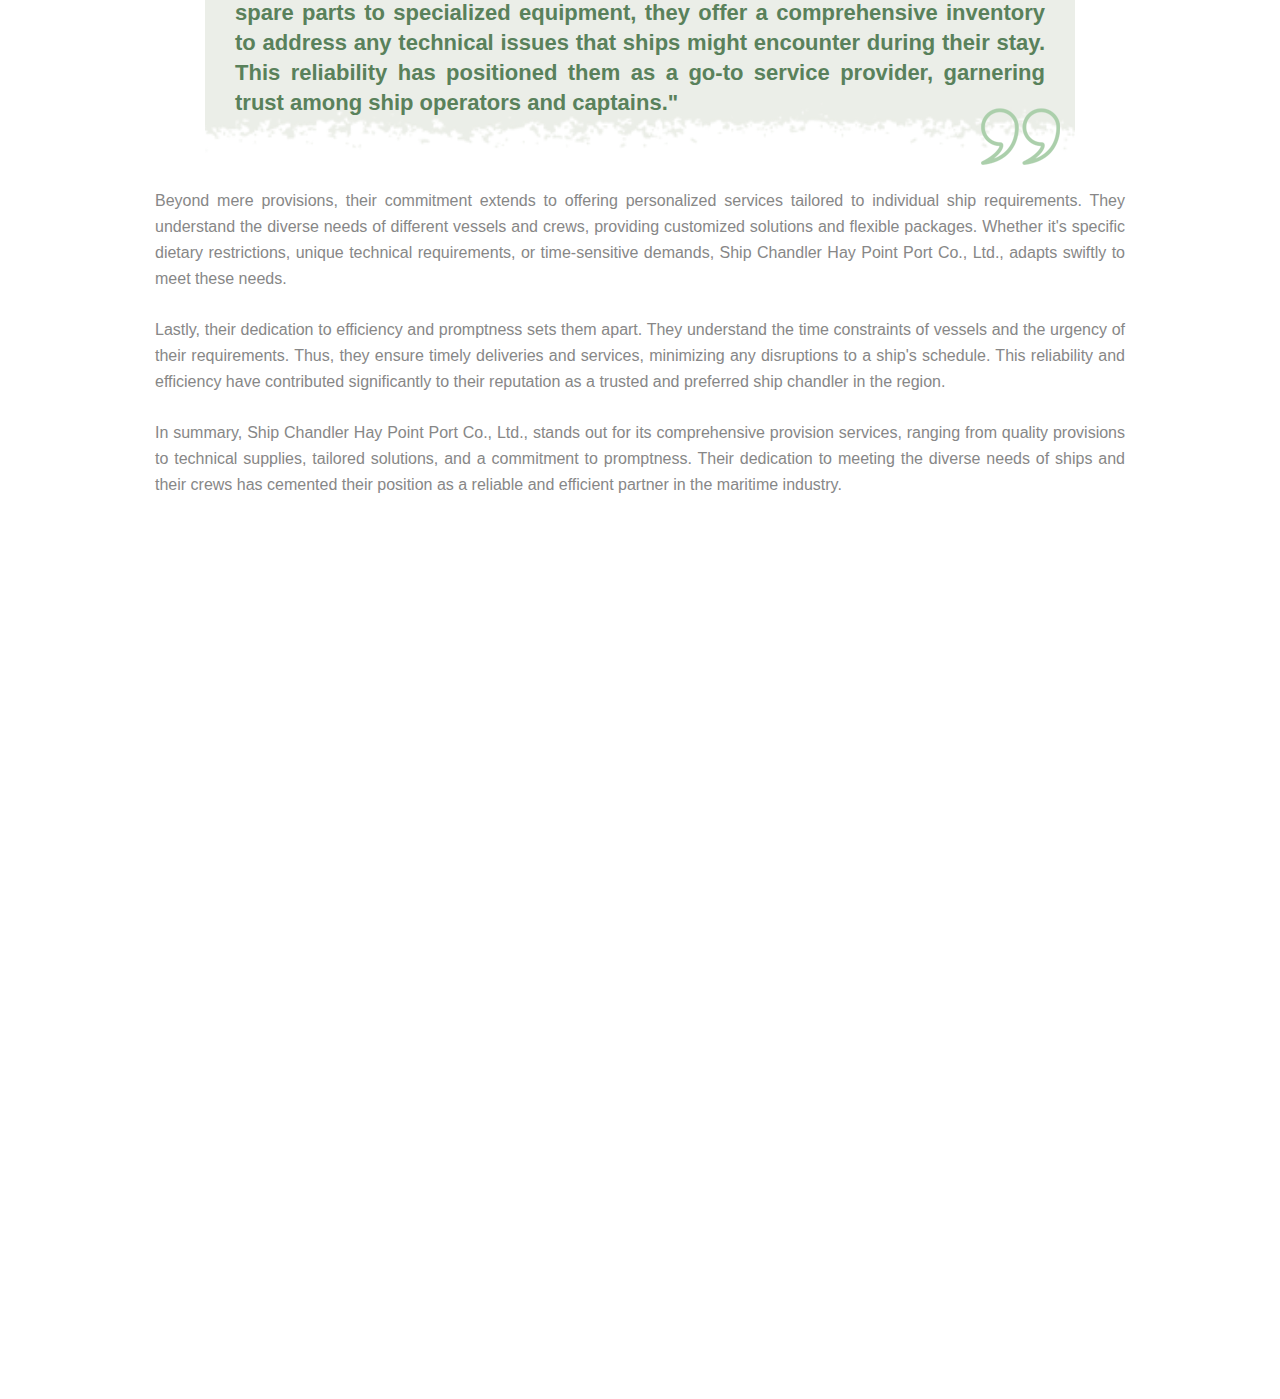
<file: provision.html>
<!DOCTYPE html>
<html lang="zxx">
    
<!-- Mirrored from wpthemebooster.com/demo/themeforest/html/benzo/blog-details-fullwidth.html by HTTrack Website Copier/3.x [XR&CO'2014], Thu, 04 Jan 2024 18:22:28 GMT -->
<head>
        <!-- Meta Tags -->
        <meta charset="utf-8">
        <meta http-equiv="X-UA-Compatible" content="IE=edge">
        <meta name="viewport" content="width=device-width, initial-scale=1, maximum-scale=1, user-scalable=0">
        <meta name="description" content="Ship Chandler Hay Point Port Co., Ltd">
        <meta name="author" content="">

        <!-- Page Title -->
        <title>Ship Chandler Hay Point Port Co., Ltd</title>

        <!-- Favicon and touch Icons -->
        <link href="images/favicon.png" rel="shortcut icon" type="image/png">
        <link href="images/apple-touch-icon.html" rel="apple-touch-icon">
        <link href="images/apple-touch-icon-72x72.html" rel="apple-touch-icon" sizes="72x72">
        <link href="images/apple-touch-icon-114x114.html" rel="apple-touch-icon" sizes="114x114">
        <link href="images/apple-touch-icon-144x144.html" rel="apple-touch-icon" sizes="144x144">

        <!-- Lead Style -->
        <link href="css/style.css" rel="stylesheet" type="text/css">
    </head>

    <body>
		<div id="preloader" class="loader_show">
			<div class="loader-wrap">
			<div class="loader">
				<div class="loader-inner"></div>
			</div>
			</div>
		</div>
		
		<!-- pointer start -->
		<div class="pointer bnz-pointer" id="bnz-pointer"></div>
		
		<div class="content">
    		<div class="top_part">
	        	<!-- Start Header -->
				<header id="header" class="header_1 header">
					<div class="navigation">
						<nav id="flexmenu">
							<div class="logo">
								<a href="index.html"><img src="images/logo.png" alt="logo"></a>
							</div>
							<div class="nav-inner">
								<div id="mobile-toggle" class="mobile-btn"></div>
								<ul class="main-menu">
									<li class="menu-item "><a href="index.html">Home</a>
									</li>
									<li class="menu-item"><a href="blog.html">Blogs</a>
									</li>
									<li class="menu-item"><a href="about.html">About Us</a></li>
									<li class="menu-item active"><a href="services.html">Services</a></li>
									<li class="menu-item"><a href="contact.html">Contact Us</a></li>
								</ul>
							</div>
						</nav>
					</div>
		        </header>
			</div>
			
			<div class="page-header">
				<div class="page-header-content">
					<div class="container">
						<h2 class="heading">Services</h2>
					</div>
				</div>
			</div>

			<div class="main-wrapper m_tp_0">
				<div class="container">
					<div class="blog_details">
						<div class="post_img" data-aos="overlay-left">
							<img src="Ship_Images/11.jpeg" style="width:100%; height:500px;" alt="blog">
						</div>
						<div class="row">
							<div class="col-lg-12 col-md-12 details_fullwidth">
								<article class="blog_post post_expand">
									<div class="post_content">
										<div class="post_header">
											<h2 class="post_title"> 
												<br>
												Provision
											</h2>
										</div>
										<div class="post_fulltext">
											<div class="fulltext_section">
												<p>Ship chandlers play a crucial role in the maritime industry, providing essential supplies and services to vessels. Hay Point Port Co., Ltd., stands as a significant player in this field, offering comprehensive provisions to ships docking at their port. As a leading ship chandler, their services encompass a wide array of necessities, ensuring smooth operations for vessels and their crew members.</p>
												<p>One key aspect of Ship Chandler Hay Point Port Co., Ltd.'s provision services is the supply of fresh and quality provisions. They meticulously source and deliver a diverse range of goods, including fresh produce, meats, dairy products, and dry goods, meeting the specific dietary needs and preferences of the ship's crew. Their commitment to quality ensures that ships departing from Hay Point Port are well-stocked and ready for their journey.											
												</p>

												<blockquote>
													"Moreover, Hay Point Port Co., Ltd., excels in providing technical and engineering supplies critical for the maintenance and repair of vessels. From spare parts to specialized equipment, they offer a comprehensive inventory to address any technical issues that ships might encounter during their stay. This reliability has positioned them as a go-to service provider, garnering trust among ship operators and captains."
												</blockquote>
												
												<p>Beyond mere provisions, their commitment extends to offering personalized services tailored to individual ship requirements. They understand the diverse needs of different vessels and crews, providing customized solutions and flexible packages. Whether it's specific dietary restrictions, unique technical requirements, or time-sensitive demands, Ship Chandler Hay Point Port Co., Ltd., adapts swiftly to meet these needs.
												</p>
												<p>Lastly, their dedication to efficiency and promptness sets them apart. They understand the time constraints of vessels and the urgency of their requirements. Thus, they ensure timely deliveries and services, minimizing any disruptions to a ship's schedule. This reliability and efficiency have contributed significantly to their reputation as a trusted and preferred ship chandler in the region.</p>
												<p>
                                                    In summary, Ship Chandler Hay Point Port Co., Ltd., stands out for its comprehensive provision services, ranging from quality provisions to technical supplies, tailored solutions, and a commitment to promptness. Their dedication to meeting the diverse needs of ships and their crews has cemented their position as a reliable and efficient partner in the maritime industry.
												</p>
											</div>
										</div>
										
									</div>
								</article>
							</div>
						</div>
					</div>
				</div>
			</div>

			<footer class="footer" data-aos="fade-up" data-aos-duration="700">
				<div class="footer-above">
					<div class="footer-logo">
						
					</div>
					<div class="footer-social">
						<ul>
							<li><a href="#"><i class="ion-social-facebook"></i></a></li>
							<li><a href="#"><i class="ion-social-instagram"></i></a></li>
							<li><a href="#"><i class="ion-social-twitter"></i></a></li>
						</ul>
					</div>
				</div>
				<div class="footer-middle">
					<div class="container">
						<div class="footer_widget_wrapper">
							<div class="row">
								<div class="col-lg-6 col-md-6">
									<div class="footer_widget">

										<div class="instagram">
											
										</div>
									</div>
								</div>
								<div class="col-lg-6 col-md-6">
									<div class="footer_widget pd_lt">
										<div class="blend-logo">
											<img src="images/logo.png" alt="logo">
										</div>
									</div>
								</div>
							</div>
						</div>
					</div>
				</div>
				<div class="footer-bottom">
					<div class="container">
						<div class="copyright">
							<p> &copy; 2024 - Ship Chandler Hay Point. All Rights Reserved.</p>
						</div>
					</div>
				</div>
			</footer>
		</div>

        <!-- All JavaScript Files
        ================================================== -->
		<script src="js/jquery-3.2.1.min.js"></script>
        <script src="js/bootstrap.min.js"></script>
        <script src="plugins/swiper/swiper.min.js"></script>
		<script src="js/menu.js"></script>
        <script src="plugins/aos/aos.js"></script>
        <script src="js/custom.js"></script>
	</body>

<!-- Mirrored from wpthemebooster.com/demo/themeforest/html/benzo/blog-details-fullwidth.html by HTTrack Website Copier/3.x [XR&CO'2014], Thu, 04 Jan 2024 18:22:28 GMT -->
</html>
</file>
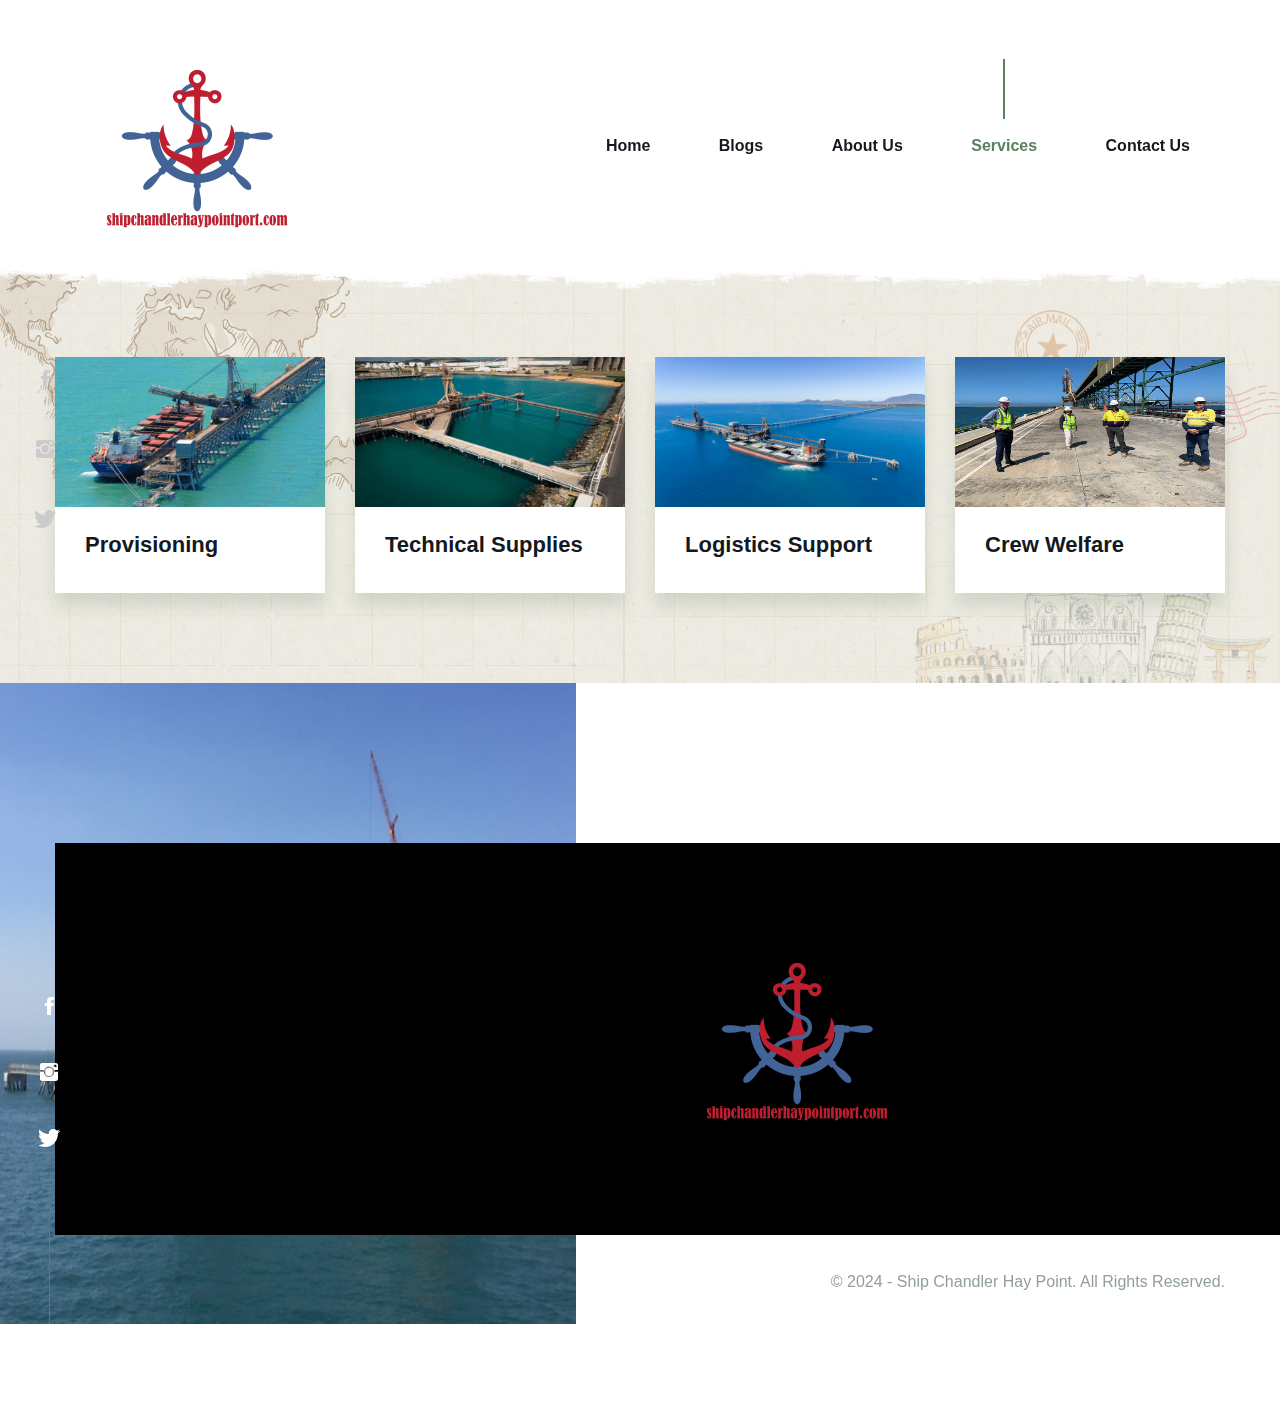
<file: services.html>
<!DOCTYPE html>
<html lang="zxx">
    
<!-- Mirrored from wpthemebooster.com/demo/themeforest/html/benzo/ by HTTrack Website Copier/3.x [XR&CO'2014], Thu, 04 Jan 2024 18:22:02 GMT -->
<head>
        <!-- Meta Tags -->
        <meta charset="utf-8">
        <meta http-equiv="X-UA-Compatible" content="IE=edge">
        <meta name="viewport" content="width=device-width, initial-scale=1, maximum-scale=1, user-scalable=0">
        <meta name="description" content="Ship Chandler Hay Point Port Co., Ltd">
        <meta name="author" content="">

        <!-- Page Title -->
        <title>Ship Chandler Hay Point Port Co., Ltd</title>

        <!-- Favicon and touch Icons -->
        <link href="images/favicon.png" rel="shortcut icon" type="image/png">
        <link href="images/apple-touch-icon.html" rel="apple-touch-icon">
        <link href="images/apple-touch-icon-72x72.html" rel="apple-touch-icon" sizes="72x72">
        <link href="images/apple-touch-icon-114x114.html" rel="apple-touch-icon" sizes="114x114">
        <link href="images/apple-touch-icon-144x144.html" rel="apple-touch-icon" sizes="144x144">

        <!-- Lead Style -->
        <link href="css/style.css" rel="stylesheet" type="text/css">
    </head>

    <body>
		<div id="preloader" class="loader_show">
			<div class="loader-wrap">
			<div class="loader">
				<div class="loader-inner"></div>
			</div>
			</div>
		</div>
		
		<!-- pointer start -->
		<div class="pointer bnz-pointer" id="bnz-pointer"></div>
		
		<div class="content">
    		<div class="top_part">
	        	<!-- Start Header -->
				<header id="header" class="header_1 header">
					<div class="navigation">
						<nav id="flexmenu">
							<div class="logo">
								<a href="index.html"><img src="images/logo.png" alt="logo"></a>
							</div>
							<div class="nav-inner">
								<div id="mobile-toggle" class="mobile-btn"></div>
								<ul class="main-menu">
									<li class="menu-item"><a href="index.html">Home</a>
									</li>
									<li class="menu-item "><a href="blog.html">Blogs</a>
									</li>
									<li class="menu-item"><a href="about.html">About Us</a></li>
									<li class="menu-item active"><a href="services.html">Services</a></li>
									<li class="menu-item"><a href="contact.html">Contact Us</a></li>
								</ul>
							</div>
						</nav>
					</div>
		        </header>

				<div class="top-social-1 social_links">
					<ul class="top-social">
						<li><a href="#"><i class="ion-social-facebook"></i></a></li>
						<li><a href="#"><i class="ion-social-instagram"></i></a></li>
						<li><a href="#"><i class="ion-social-twitter"></i></a></li>
					</ul>
				</div>
			</div>




            <div class="featured_category bg_image_1" data-aos="fade-up" data-aos-duration="700">
				<div class="container">
					<div class="row">
						<div class="col-lg-3 col-sm-6">
							<div class="featured_category_item" data-aos="fade-up" data-aos-duration="600">
								<img src="Ship_Images/11.jpeg" style="height:150px;" alt="img">
								<div class="featured_category_info">
									<h6 class="featured_category_heading"><a href="provision.html">Provisioning</a></h6>
									<p class="featured_category_number"></p>
								</div>
							</div>
						</div>
						<div class="col-lg-3 col-sm-6">
							<div class="featured_category_item" data-aos="fade-up" data-aos-duration="800">
								<img src="Ship_Images/12.jpg" style="height:150px;" alt="img">
								<div class="featured_category_info">
									<h6 class="featured_category_heading"><a href="technical.html">Technical Supplies</a></h6>
									<p class="featured_category_number"></p>
								</div>
							</div>
						</div>
						<div class="col-lg-3 col-sm-6">
							<div class="featured_category_item" data-aos="fade-up" data-aos-duration="1000">
								<img src="Ship_Images/14.jpg" style="height:150px;" alt="img">
								<div class="featured_category_info">
									<h6 class="featured_category_heading"><a href="logistic.html">Logistics Support</a></h6>
									<p class="featured_category_number"></p>
								</div>
							</div>
						</div>
						<div class="col-lg-3 col-sm-6">
							<div class="featured_category_item" data-aos="fade-up" data-aos-duration="1200">
								<img src="Ship_Images/13.jpg" style="height:150px;" alt="img">
								<div class="featured_category_info">
									<h6 class="featured_category_heading"><a href="crew.html">Crew Welfare</a></h6>
									<p class="featured_category_number"></p>
								</div>
							</div>
						</div>
					</div>
				</div>
			</div>


		
			<footer class="footer" data-aos="fade-up" data-aos-duration="700">
				<div class="footer-above">
					<div class="footer-logo">
						
					</div>
					<div class="footer-social">
						<ul>
							<li><a href="#"><i class="ion-social-facebook"></i></a></li>
							<li><a href="#"><i class="ion-social-instagram"></i></a></li>
							<li><a href="#"><i class="ion-social-twitter"></i></a></li>
						</ul>
					</div>
				</div>
				<div class="footer-middle">
					<div class="container">
						<div class="footer_widget_wrapper">
							<div class="row">
								<div class="col-lg-6 col-md-6">
									<div class="footer_widget">

										<div class="instagram">
											
										</div>
									</div>
								</div>
								<div class="col-lg-6 col-md-6">
									<div class="footer_widget pd_lt">
										<div class="blend-logo">
											<a href="index.html"><img src="images/logo-white.png" alt="logo"></a>
										</div>
										
									</div>
								</div>
							</div>
						</div>
					</div>
				</div>
				<div class="footer-bottom">
					<div class="container">
						<div class="copyright">
							<p> &copy; 2024 - Ship Chandler Hay Point. All Rights Reserved.</p>
						</div>
					</div>
				</div>
			</footer>
		</div>

        <!-- All JavaScript Files
        ================================================== -->
		<script src="js/jquery-3.2.1.min.js"></script>
        <script src="js/bootstrap.min.js"></script>
        <script src="plugins/swiper/swiper.min.js"></script>
		<script src="js/menu.js"></script>
        <script src="plugins/aos/aos.js"></script>
        <script src="js/custom.js"></script>
	</body>

<!-- Mirrored from wpthemebooster.com/demo/themeforest/html/benzo/ by HTTrack Website Copier/3.x [XR&CO'2014], Thu, 04 Jan 2024 18:22:18 GMT -->
</html>
</file>
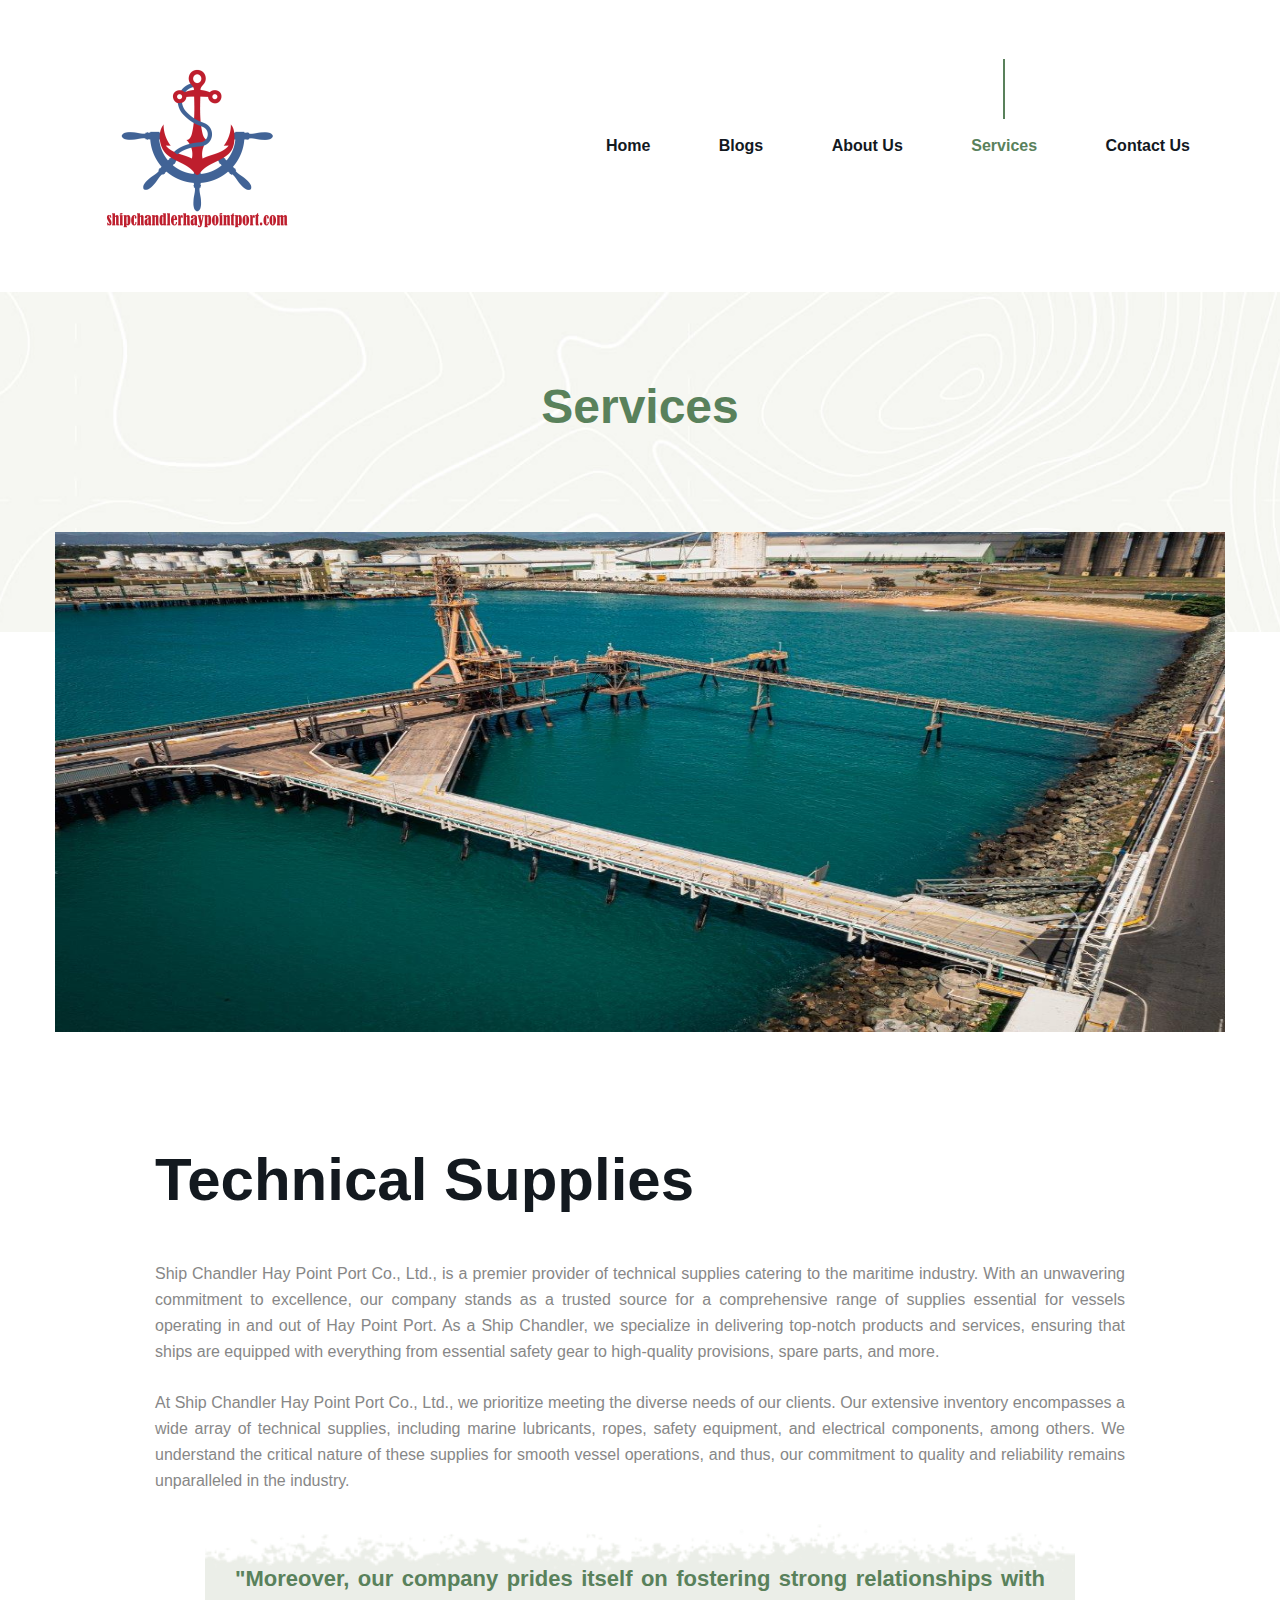
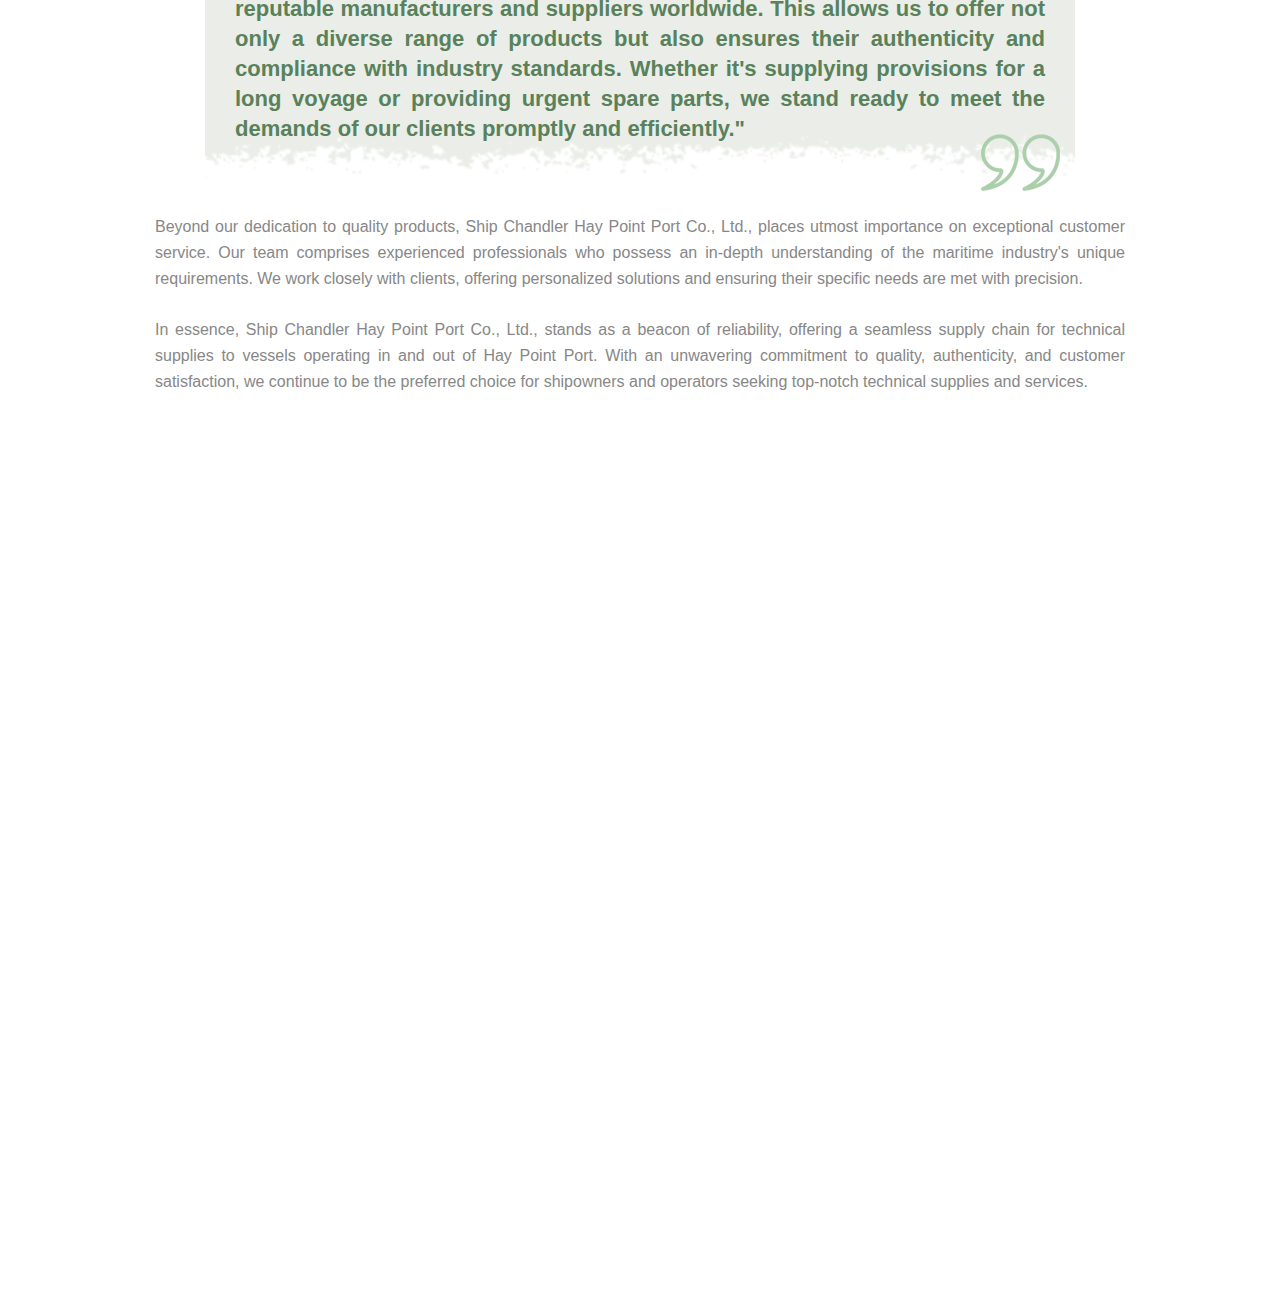
<file: technical.html>
<!DOCTYPE html>
<html lang="zxx">
    
<!-- Mirrored from wpthemebooster.com/demo/themeforest/html/benzo/blog-details-fullwidth.html by HTTrack Website Copier/3.x [XR&CO'2014], Thu, 04 Jan 2024 18:22:28 GMT -->
<head>
        <!-- Meta Tags -->
        <meta charset="utf-8">
        <meta http-equiv="X-UA-Compatible" content="IE=edge">
        <meta name="viewport" content="width=device-width, initial-scale=1, maximum-scale=1, user-scalable=0">
        <meta name="description" content="Ship Chandler Hay Point Port Co., Ltd">
        <meta name="author" content="">

        <!-- Page Title -->
        <title>Ship Chandler Hay Point Port Co., Ltd</title>

        <!-- Favicon and touch Icons -->
        <link href="images/favicon.png" rel="shortcut icon" type="image/png">
        <link href="images/apple-touch-icon.html" rel="apple-touch-icon">
        <link href="images/apple-touch-icon-72x72.html" rel="apple-touch-icon" sizes="72x72">
        <link href="images/apple-touch-icon-114x114.html" rel="apple-touch-icon" sizes="114x114">
        <link href="images/apple-touch-icon-144x144.html" rel="apple-touch-icon" sizes="144x144">

        <!-- Lead Style -->
        <link href="css/style.css" rel="stylesheet" type="text/css">
    </head>

    <body>
		<div id="preloader" class="loader_show">
			<div class="loader-wrap">
			<div class="loader">
				<div class="loader-inner"></div>
			</div>
			</div>
		</div>
		
		<!-- pointer start -->
		<div class="pointer bnz-pointer" id="bnz-pointer"></div>
		
		<div class="content">
    		<div class="top_part">
	        	<!-- Start Header -->
				<header id="header" class="header_1 header">
					<div class="navigation">
						<nav id="flexmenu">
							<div class="logo">
								<a href="index.html"><img src="images/logo.png" alt="logo"></a>
							</div>
							<div class="nav-inner">
								<div id="mobile-toggle" class="mobile-btn"></div>
								<ul class="main-menu">
									<li class="menu-item "><a href="index.html">Home</a>
									</li>
									<li class="menu-item "><a href="blog.html">Blogs</a>
									</li>
									<li class="menu-item"><a href="about.html">About Us</a></li>
									<li class="menu-item active"><a href="services.html">Services</a></li>
									<li class="menu-item"><a href="contact.html">Contact Us</a></li>
								</ul>
							</div>
						</nav>
					</div>
		        </header>
			</div>
			
			<div class="page-header">
				<div class="page-header-content">
					<div class="container">
						<h2 class="heading">Services</h2>
					</div>
				</div>
			</div>

			<div class="main-wrapper m_tp_0">
				<div class="container">
					<div class="blog_details">
						<div class="post_img" data-aos="overlay-left">
							<img src="Ship_Images/12.jpg" style="width:100%; height:500px;" alt="blog">
						</div>
						<div class="row">
							<div class="col-lg-12 col-md-12 details_fullwidth">
								<article class="blog_post post_expand">
									<div class="post_content">
										<div class="post_header">
											<h2 class="post_title"> 
												<br>
												Technical Supplies
											</h2>
										</div>
										<div class="post_fulltext">
											<div class="fulltext_section">
												<p>Ship Chandler Hay Point Port Co., Ltd., is a premier provider of technical supplies catering to the maritime industry. With an unwavering commitment to excellence, our company stands as a trusted source for a comprehensive range of supplies essential for vessels operating in and out of Hay Point Port. As a Ship Chandler, we specialize in delivering top-notch products and services, ensuring that ships are equipped with everything from essential safety gear to high-quality provisions, spare parts, and more.</p>
												<p>At Ship Chandler Hay Point Port Co., Ltd., we prioritize meeting the diverse needs of our clients. Our extensive inventory encompasses a wide array of technical supplies, including marine lubricants, ropes, safety equipment, and electrical components, among others. We understand the critical nature of these supplies for smooth vessel operations, and thus, our commitment to quality and reliability remains unparalleled in the industry.									
												</p>

												<blockquote>
													"Moreover, our company prides itself on fostering strong relationships with reputable manufacturers and suppliers worldwide. This allows us to offer not only a diverse range of products but also ensures their authenticity and compliance with industry standards. Whether it's supplying provisions for a long voyage or providing urgent spare parts, we stand ready to meet the demands of our clients promptly and efficiently."
												</blockquote>
												
												<p>Beyond our dedication to quality products, Ship Chandler Hay Point Port Co., Ltd., places utmost importance on exceptional customer service. Our team comprises experienced professionals who possess an in-depth understanding of the maritime industry's unique requirements. We work closely with clients, offering personalized solutions and ensuring their specific needs are met with precision.
												</p>
												<p>In essence, Ship Chandler Hay Point Port Co., Ltd., stands as a beacon of reliability, offering a seamless supply chain for technical supplies to vessels operating in and out of Hay Point Port. With an unwavering commitment to quality, authenticity, and customer satisfaction, we continue to be the preferred choice for shipowners and operators seeking top-notch technical supplies and services.</p>
											</div>
										</div>
										
									</div>
								</article>
							</div>
						</div>
					</div>
				</div>
			</div>

			<footer class="footer" data-aos="fade-up" data-aos-duration="700">
				<div class="footer-above">
					<div class="footer-logo">
						
					</div>
					<div class="footer-social">
						<ul>
							<li><a href="#"><i class="ion-social-facebook"></i></a></li>
							<li><a href="#"><i class="ion-social-instagram"></i></a></li>
							<li><a href="#"><i class="ion-social-twitter"></i></a></li>
						</ul>
					</div>
				</div>
				<div class="footer-middle">
					<div class="container">
						<div class="footer_widget_wrapper">
							<div class="row">
								<div class="col-lg-6 col-md-6">
									<div class="footer_widget">

										<div class="instagram">
											
										</div>
									</div>
								</div>
								<div class="col-lg-6 col-md-6">
									<div class="footer_widget pd_lt">
										<div class="blend-logo">
											 <a href="index.html"><img src="images/logo-white.png" alt="logo"></a>
										</div>
									</div>
								</div>
							</div>
						</div>
					</div>
				</div>
				<div class="footer-bottom">
					<div class="container">
						<div class="copyright">
							<p> &copy; 2024 - Ship Chandler Hay Point. All Rights Reserved.</p>
						</div>
					</div>
				</div>
			</footer>
		</div>

        <!-- All JavaScript Files
        ================================================== -->
		<script src="js/jquery-3.2.1.min.js"></script>
        <script src="js/bootstrap.min.js"></script>
        <script src="plugins/swiper/swiper.min.js"></script>
		<script src="js/menu.js"></script>
        <script src="plugins/aos/aos.js"></script>
        <script src="js/custom.js"></script>
	</body>

<!-- Mirrored from wpthemebooster.com/demo/themeforest/html/benzo/blog-details-fullwidth.html by HTTrack Website Copier/3.x [XR&CO'2014], Thu, 04 Jan 2024 18:22:28 GMT -->
</html>
</file>
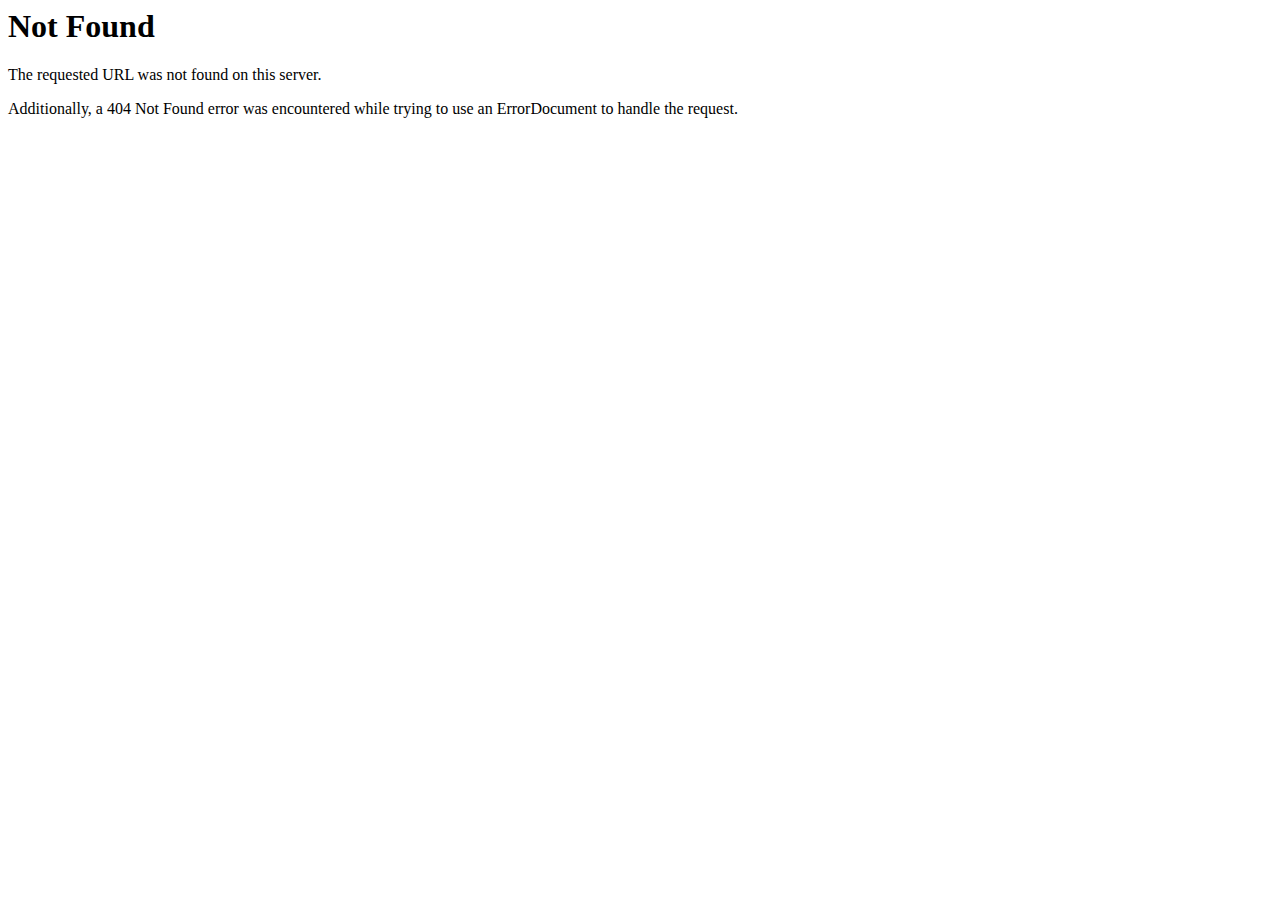
<file: images/apple-touch-icon-114x114.html>
<!DOCTYPE HTML PUBLIC "-//IETF//DTD HTML 2.0//EN">
<html><head>
<title>404 Not Found</title>
</head><body>
<h1>Not Found</h1>
<p>The requested URL was not found on this server.</p>
<p>Additionally, a 404 Not Found
error was encountered while trying to use an ErrorDocument to handle the request.</p>
</body></html>
</file>
<file: css/style.css>
@import url('https://fonts.googleapis.com/css2?family=Cormorant:ital,wght@0,500;1,500&amp;family=Muli:wght@400;500&amp;family=Oswald:wght@400;600;700&amp;display=swap');
@import "font-awesome/css/font-awesome.min.css";
@import "ionicons/css/ionicons.css";
@import "bootstrap.css";
@import "menu.css";
@import "../plugins/aos/aos.css";
@import "../plugins/swiper/swiper.css";

*{
  margin:0;
  text-decoration:none
}
html{
    height: 100%;
    width: 100%;
    scroll-behavior: smooth;
}
body {
    font-family: 'Muli', sans-serif;
    font-size: 16px;
    line-height: 26px;
    letter-spacing: 0px;
    overflow-x: hidden;
    color: #13191f;
	font-weight: 400;
}
a,i,.btn,p, ul, li,:before,:after {
    -webkit-transition: 0.5s all ease;
    -moz-transition: 0.5s all ease;
    -o-transition: 0.5s all ease;
    transition: 0.5s all ease;
}
a:hover,a:focus,i:hover,div:hover,p:hover, ul:hover, li:hover, :hover:before, :hover:after {
    text-decoration: none;
    outline: none;
    -webkit-transition: 0.5s all ease;
    -moz-transition: 0.5s all ease;
    -o-transition: 0.5s all ease;
    transition: 0.5s all ease;
}
a{
    color: #13191f;
}
a:hover{
    color: #59815b;
}

h1,h2,h3,h4,h5,h6{
    font-family: 'Oswald', sans-serif;
    font-weight: 600;
}
table {
    margin-bottom: 10px;
    border: 1px solid #eee;
}
@media screen and (min-width: 1200px) {
  .container {
      max-width: 1170px;
      padding: 0px;
  }
}
@media screen and (max-width: 991px) {
    .container {
        max-width: 100%;
    }
  }
.clearfix{
  clear: both;
}
.divider{
  margin: 30px 0px;
  display: inline-block;
}
table {
    margin-bottom: 10px;
    border: 1px solid #eee;
}
table td, table th {
    padding: 3px 10px;
    border-bottom: 1px solid #eee;
    border-right: 1px solid #eee;
    text-align: center;
}
img{
    max-width: 100%;
}
::-webkit-input-placeholder { 
    font-family: 'Cormorant', serif;
    font-size: 16px; 
    font-weight: 400;
    font-style: italic;
    color: #9a9a9a;
}
::-moz-placeholder { 
    font-family: 'Cormorant', serif;
    font-size: 16px; 
    font-weight: 400;
    font-style: italic;
    color: #9a9a9a;
}
:-ms-input-placeholder { 
    font-family: 'Cormorant', serif;
    font-size: 16px; 
    font-weight: 400;
    font-style: italic;
    color: #9a9a9a;
}
:-moz-placeholder { 
    font-family: 'Cormorant', serif;
    font-size: 16px; 
    font-weight: 400;
    font-style: italic;
    color: #9a9a9a;
}
:placeholder { 
    font-family: 'Cormorant', serif;
    font-size: 16px; 
    font-weight: 400;
    font-style: italic;
    color: #9a9a9a;
}
.bg_image_1{
    background-image: url(../images/bg1.png);
    background-position: center top;
    background-repeat: no-repeat;
    background-size: cover;
}
.bg_image_2{
    background-image: url(../images/bg2.png);
    background-position: center center;
    background-repeat: no-repeat;
    background-size: cover;
}
.bg_image_3{
    background-image: url(../images/bg3.jpg);
    background-position: center center;
    background-repeat: no-repeat;
    background-size: cover;
}

.main-wrapper{
    margin: 90px 0px;
}
.main-wrapper.m_tp_0{
    margin-top: 0px;
}

.page-header .page-header-content {
    position: relative;
    background-image: url(../images/bg5.jpg);
    background-position: center;
    background-size: cover;
    background-repeat: no-repeat;
    margin: 0px;
    padding: 85px 0px 195px 0px;
    text-align: center;
}
.page-header .page-header-content .heading {
    position: relative;
    font-size: 48px;
    line-height: 60px;
    margin-top: 0px;
    margin-bottom: 0px;
    color: #59815b;
}

/*---------- Slider ---------*/
.theme_slider_1 .slider_inner_content{
    display: flex;
}
.theme_slider_1 .slider_text .swiper-slide{
    height: auto;
}
.theme_slider_1 .slider_text{
    position: relative;
    padding-top: 0px;
    padding-left: 90px;
    margin-right: -180px;
    z-index: 2;
    width: 70%;
}
.theme_slider_2 .slider_text{
    position: relative;
    padding-top: 0px;
    padding-left: 0px;
    margin-right: 0px;
    z-index: 2;
}
.slider_text .swiper-slide{
    padding-bottom: 60px;
}
.slider_text .blog_post{
    background: url(../images/slider/texture.png);
    background-position: center;
    background-size: cover;
    background-repeat: no-repeat;
    width: 100%;
    height: 100%;
    margin: 0px;
    padding: 150px 130px;
}
.theme_slider_2 .slider_text .swiper-slide{
    padding-top: 280px;
    padding-bottom: 280px;
}
.theme_slider_2 .swiper-container{
    height: 100%;
}
.theme_slider_2 .slider_text .blog_post{
    background: transparent;
    margin: 0px;
    padding: 0px 0px;
}
.slider_text .post_img .calendar{
    position: relative;
    left: 0;
    bottom: 0;
}
.slider_text .blog_post .post_header .post_title{
    font-size: 48px;
    line-height: 52px;
}
.theme_slider_2 .slider_text .blog_post .post_header .post_title a{
    color: #ffffff;
}
.slider_text .blog_post .post_intro{
    font-size: 18px;
    line-height: 30px;
    margin: 40px 0px 30px 0px;
}
.theme_slider_2 .slider_text .blog_post .post_intro{
    color: #ffffff;
}
.theme_slider_2 .blog_post .read_more a {
    color: #59815b;
}
.theme_slider_2 .blog_post .read_more a:hover {
    color: #ffffff;
}
@media screen and (min-width: 1400px) {
    .theme_slider_1 .slider_text{
        padding-left: 130px;
    }
    .slider_text .blog_post{
        padding: 200px 130px;
    }
}


/* pagination */
.theme_slider_1 .slider_text .swiper-pagination{
    position: absolute;
    width: auto;
    left: auto;
    right: 0px;
    bottom: 0px;
    text-align: left;
    counter-reset: numbers;
    background: #59815b;
    padding: 47px 30px 48px 180px;
    border-radius: 60px 0px 0px 60px;
}
.theme_slider_1 .swiper-pagination-bullet:before {
    font-family: 'Oswald', sans-serif;
    counter-increment:numbers;
    content: "0"counter(numbers);
    opacity: 0;
    visibility: hidden;
    position: absolute;
    left: 40px;
    top: 50%;
    transform: translateY(-50%);
    font-size: 70px;
    color: #fff;
    font-weight: 900;
}
.theme_slider_1 .swiper-pagination-bullet.swiper-pagination-bullet-active:before{
    opacity: 1;
    visibility: visible;
}
.theme_slider_1 .swiper-pagination-bullet.swiper-pagination-bullet-active{
    border: 1px solid #fff;
}
.theme_slider_1 .swiper-pagination-bullet {
    opacity: 1;
    background: #fff;
    outline: none;
}
.theme_slider_1 .swiper-pagination-bullets .swiper-pagination-bullet{
    margin: 0 10px;    
}
.theme_slider_1 .swiper-pagination-bullet-active {
    color:#fff;
    background: #fff;
    outline: none;
}


/* pagination 2 */
.theme_slider_2 .slider_text .swiper-pagination{
    position: absolute;
    width: auto;
    left: auto;
    right: 0px;
    padding: 0;
    border-radius: 0;
    top: 50%;
    height: 25px;
    -webkit-transform: translateY(-50%) rotate(90deg);
    -moz-transform: translateY(-50%) rotate(90deg);
    transform: translateY(-50%) rotate(90deg);
}
.theme_slider_2 .swiper-pagination-bullet {
    opacity: 1;
    background: #fff;
    outline: none;
}
.theme_slider_2 .swiper-pagination-bullet:before {
    content: '';
    position: absolute;
    left: 50%;
    top: 50%;
    -webkit-transform: translate(-50%, -50%);
    -moz-transform: translate(-50%, -50%);
    transform: translate(-50%, -50%);
    background: #fff;
    width: 8px;
    height: 8px;
    border-radius: 100%;
}
.theme_slider_2 .swiper-pagination-bullets .swiper-pagination-bullet{
    border: 1px solid transparent;
    padding: 10px;
    position: relative;
    background: #ffffff;
    margin: 0 10px;
    -webkit-transform: scale(0.4);
    -moz-transform: scale(0.4);
    transform: scale(0.4);
    -webkit-transition: 0.5s all ease;
    -moz-transition: 0.5s all ease;
    -o-transition: 0.5s all ease;
    transition: 0.5s all ease;
}
.theme_slider_2 .swiper-pagination-bullet.swiper-pagination-bullet-active{
    border: 1px solid #fff;
    outline: none;
    background: transparent;
    -webkit-transform: scale(1);
    -moz-transform: scale(1);
    transform: scale(1);
}


@media screen and (min-width: 768px) {
    .theme_slider_2 .slider_images{
        min-height: 990px;
    }
}
@media screen and (min-width: 1200px) {
    .slider_text .blog_post .post_header .post_title{
        font-size: 72px;
        line-height: 82px;
    }
    .slider_images .swiper-slide img{
        max-width: none;
    }
    .theme_slider_2 .slider_text .blog_post .post_header .post_title{
        font-size: 72px;
        line-height: 82px;
    }
}

@media screen and (max-width: 991px){
    .slider_text {
        padding-left: 0;
        margin-right: 0;
    }
    .slider_text .blog_post {
        margin: 0px;
        padding: 50px 50px;
    }
    .slider_text .blog_post .post_header .post_title {
        font-size: 36px;
        line-height: 40px;
    }
    .slider_text .blog_post .post_intro {
        font-size: 16px;
        line-height: 26px;
        margin: 25px 0px 25px 0px;
    }
    .theme_slider_1 .slider_inner_content {
        display: flex;
        flex-direction: column-reverse;
    }
    .theme_slider_1 .slider_images{
        max-height: 550px;
        overflow: hidden;
    }
    .theme_slider_1 .slider_images img{
        width: 100%;
    }
    .theme_slider_1 .slider_text{
        width: 100%;
        padding-left: 0px;
        padding-right: 0px;
        margin-right: 0px;
    }
    .theme_slider_1 .slider_posts .swiper-pagination{
        padding: 30px 30px 30px 130px;
    }
    .theme_slider_1 .swiper-pagination-bullet:before{
        font-size: 48px;
    }
    
    .theme_slider_2 .slider_text .swiper-slide{
        padding-top: 150px;
        padding-bottom: 150px;
    }
}
@media screen and (max-width: 767px){
    .slider_text{
        padding-top: 72px;
    }
    .theme_slider_2 .slider_text .blog_post {
        margin: 0px;
        padding: 0px 60px 0px 0px;
    }
    .slider_text .blog_post .post_header .post_title {
        font-size: 30px;
        line-height: 36px;
    }
    .slider_text .blog_post .post_intro {
        font-size: 14px;
        line-height: 26px;
    }
    .theme_slider_1 .slider_posts .swiper-pagination{
        padding: 30px 30px 30px 100px;
    }
    .theme_slider_1 .swiper-pagination-bullet:before{
        font-size: 30px;
    }
    .theme_slider_2 .slider_text .swiper-slide{
        padding-top: 100px;
        padding-bottom: 100px;
    }
}

/*-- Swiper Slide Overlay --*/
[data-swiper] {
    transition-timing-function: ease-in-out;
    transition-duration: .8s;
}

[data-swiper="overlay-left"],
[data-swiper="overlay-top"],
[data-swiper="overlay-right"],
[data-swiper="overlay-bottom"] {
    position: relative;
    overflow: hidden;
}

[data-swiper="overlay-left"]:before,
[data-swiper="overlay-top"]:before,
[data-swiper="overlay-right"]:before,
[data-swiper="overlay-bottom"]:before{
    content: '';
    width:  100%;
    height: 100%;
    position: absolute;
    left: 0;
    top:  0;
    z-index: 4;
    background-color:#59815b;
    transition: 2s cubic-bezier(.858, .01, .068, .99);
}
.enable_page .swiper-slide-active [data-swiper="overlay-left"]:before{
    -webkit-transform: translateX(-105%);
            transform: translateX(-105%);
}
.enable_page .swiper-slide-active [data-swiper="overlay-top"]:before{
    -webkit-transform: translateY(-105%);
            transform: translateY(-105%);
}
.enable_page .swiper-slide-active [data-swiper="overlay-right"]:before{
    -webkit-transform: translateX(105%);
            transform: translateX(105%);
}
.enable_page .swiper-slide-active [data-swiper="overlay-bottom"]:before{
    -webkit-transform: translateY(105%);
            transform: translateY(105%);
}

/*===== Top Social ====*/
.social_links .top-social{
  margin-bottom: 0px;
  padding: 0px;
  text-align: center;
  display: grid;
}
.social_links .top-social li {
    border: 0;
    list-style: none;
    line-height: 30px;
    display: inline-block;
    position: relative;
    text-transform: uppercase;
    padding-left: 0px;
}
.social_links .top-social li a{
    font-size: 24px;
    color: #cbcbcb;
    text-align: center;
    display: block;
    padding: 20px 0px;
}
.social_links .top-social li:first-child a{
    padding-top: 0px;
}
.social_links .top-social li:last-child a{
    padding-bottom: 0px;
}
/*-- Side Social--*/
.social_links{
    position: absolute;
    top: calc(100vh / 2);
    left: 34px;
    transform: translateY(-50%);
    z-index: 3;
}

@media screen and (min-width: 1400px) {
    .social_links{
        left: 54px;
    }
}
@media screen and (max-width: 991px) {
    .social_links{
        left: 25px;
    }
    .social_links .top-social li a{
        color: #ffffff;
    }
}

/*--- Post Gallery ---*/

.featured_category {	
    padding-top: 90px;
    padding-bottom: 90px;
    position: relative;
    z-index: 2;
    margin-top: -25px;
}
.featured_category_item {
    -webkit-box-shadow: 0px 13px 15px rgba(89, 129, 91, 0.19);
    box-shadow: 0px 13px 15px rgba(89, 129, 91, 0.19);
}
.featured_category_item .featured_category_heading{
    font-size: 22px;
	margin-top: 0;
	margin-bottom: 0;
}
.featured_category_item img{
    width: 100%;
}
.featured_category_item .featured_category_heading{
    color: #13191f;
    margin-bottom: 10px;
}
.featured_category_item .featured_category_info{
    background: #ffffff;
    padding: 25px 30px;
}
.featured_category_item .featured_category_number{
	color: #989898;
	font-size: 18px;
    font-weight: 500;
    margin-bottom: 0px;
}
.featured_category_item .featured_category_number span{
    font-weight: 700;
    color: #59815b;
}
@media screen and (max-width: 991px){
    .featured_category_item{
        margin-bottom: 30px;
    }
}

/*
 * Shortcode: main-body
 * -----------------------------------------------
*/
.blog_post {
    margin-bottom: 70px;
}
.blog_post .post_img a {
    display: block;
}
.post_img {
    position: relative; 
    margin-bottom: 30px;
}
.blog_post .post_img img{
    width: 100%;
}
.post_img .calendar {	
    position: absolute;
    bottom: 28px;
	left: 28px;
    background: #59815b;
    padding: 12px 0px;
    width: 60px;
    height: 60px;
    text-align: center;
}
.post_img .calendar a {
    display: block;
	color: #fff;
    font-size: 14px;
    line-height: 16px;
}
.post_img .calendar a .date {
    font-family: 'Oswald', sans-serif;
    font-size: 24px;
    font-weight: 600;
}
.blog_post .post_header .author{
    font-family: 'Cormorant', serif;
    font-size: 19px;
    font-weight: 500;
    color: #93a094;
    font-style: italic;
}
.blog_post .post_header .author a{
    color: #93a094;
}
.blog_post .post_header .post_title {
    font-size: 40px;
    line-height: 48px;
    margin: 0px 0px 10px 0px;
    padding: 10px 0px;
}
.blog_post .post_intro {
    font-size: 16px;
    font-weight: 500;
    line-height: 26px;
    color: #878787;
}
.blog_post .post_fulltext {
    font-size: 16px;
    font-weight: 500;
    line-height: 26px;
    color: #878787;
}
.post_footer {
    display: flex;
    align-items: center;
    justify-content: space-between;
    margin-top: 10px;
}
.blog_post .read_more a {
    font-family: 'Oswald', sans-serif;
    font-size: 16px;
    font-weight: 600;
    line-height: 30px;
	color: #131917;
	text-transform: uppercase;
}
.blog_post .read_more a:hover{
    color: #59815b;
}
.blog_post .post_share {
    display: flex;
    align-items: center;
}
.blog_post .post_share ul.share_list {
    display: flex;
    margin-bottom: 0px;
    padding-left: 0;
}
.blog_post .post_share ul.share_list li {
    list-style-type: none;
    display: inline-block;
}
.blog_post .post_share ul.share_list li a {
    color: #93a094;
	font-size: 16px;
	padding: 0px 18px;
}
.blog_post .post_share ul.share_list li:first-child a {
    padding-left: 0px;
}
.blog_post .post_share ul.share_list li:last-child a {
    padding-right: 0px;
}

/*
 * Shortcode: More Posts
 * -----------------------------------------------
*/
.more_posts .blog_post .post_img{
    margin-bottom: 25px;
}
.more_posts .blog_post .post_header .post_title {
    font-size: 30px;
    line-height: 36px;
}

@media screen and (max-width: 991px){
    .blog_post {
        margin-bottom: 40px;
    }
    .blog_post .post_header .author{
        font-size: 17px;
    }
    .blog_post .post_header .post_title{
        font-size: 24px;
        line-height: 30px;
    }
    .blog_post .read_more a {
        font-size: 13px;
        font-weight: 600;
        line-height: 24px;
        text-transform: capitalize;
    }
    .blog_post .share_list li a{
        padding: 0px 12px;
    }
    .more_posts .blog_post .post_header .post_title {
        font-size: 22px;
        line-height: 28px;
    }
}

/*
 * Shortcode: Pagination
 * -----------------------------------------------
*/

.pagination-div{
    margin-top: 30px;
}
.pagination{
    margin-bottom: 0px;
    list-style-type: none;
    align-items: center;
}
.pagination li{
    margin: 0px 5px;
}
.pagination li a{
    font-family: 'Oswald', sans-serif;
    font-size: 16px;
    font-weight: 400;
    text-transform: uppercase;
    letter-spacing: 1px;
    color: #59815b;
    display: block;
    text-align: center;
}
.pagination li a.page-number{
    width: 44px;
    height: 44px;
    line-height: 44px;
    border-radius: 100%;
    font-size: 18px;
    color: #272727;
    display: block;
    text-align: center;
}
.pagination li a.page-number:hover,
.pagination li a.page-number.current{
    background: #93a094;
    color: #fff;
    box-shadow: 0px 10px 15px rgba(89, 129, 91, 0.19);
}

/*
 * Shortcode: Blog Details
 * -----------------------------------------------
*/
.blog_details{
    margin-top: -100px;
}
.blog_details .details_with_sidebar{
    padding-right: 35px;
}
.blog_details .post_expand .post_header .post_title{
    font-size: 60px;
    line-height: 72px;
    margin: 0px 0px 35px 0px;
}
.blog_details .details_fullwidth .post_expand .post_header{
    padding: 0px 100px;
}
.blog_details .details_fullwidth .fulltext_section{
    padding: 0px 100px;
}
.blog_details p{
    margin-bottom: 25px;
}
.blog_details .blog_post{
    text-align: justify;
}
blockquote{
    position: relative;
    font-family: 'Oswald', sans-serif;
    font-size: 22px;
    font-weight: 600;
    line-height: 30px;
    color: #59815b;
    background: url(../images/blockquote_bg.png);
    padding: 40px 30px;
    background-position: center;
    background-repeat: no-repeat;
    background-size: cover;
    margin: 30px 50px;
}
blockquote:after{
    content: url(../images/comma.png);
    position: absolute;
    right: 15px;
    bottom: -15px;
}
.post_gallery{
    margin: 35px 0px 15px 0px;
}
.post_gallery .img_box{
    margin-bottom: 20px;
}
.post_gallery .row{
    margin-left: -10px;
    margin-right: -10px;
}
.post_gallery [class*='col-lg']{
    padding-right: 10px;
    padding-left: 10px;
}
.blog_details ul.point_order{
    padding-left: 50px;
    margin: 0px;
    list-style-type: none;
}
.blog_details ul.point_order li{
    position: relative;
    padding-left: 30px;
    line-height: 34px;
}
.blog_details ul.point_order li:before{
    content: "\f2a3";
    position: absolute;
    left: 0;
    font-family: "Ionicons";
    transform: rotate(45deg);
    font-size: 16px;
    color: #59815b;
}

.blog_post .post_video,
.blog_post .post_audio{
    position: relative;
    overflow: hidden;
    margin: 30px 0px 30px 0px;
    -webkit-transition: height 0.5s;
    -moz-transition: height 0.5s; 
    -ms-transition: height 0.5s;
    -o-transition: height 0.5s;
    transition: height 0.5s;
}
.blog_post .post_video p{
    max-width: 100%;
    height: 100%;
}
.blog_post .post_video iframe,
.blog_post .post_video object,
.blog_post .post_video embed,
.blog_post .post_audio iframe,
.blog_post .post_audio object, 
iframe{
    width: 100%;
    height: 100%;
    min-height: 350px;
}
.blog_post .post_video #yt {
    display: none;
}
.blog_post .post_video .content {
    position: relative;
}
.blog_post .post_video .play_btn{
    position: absolute;
    left: 50%;
    top: 50%;
    transform: translate(-50%, -50%);
    width: 55px;
    height: 55px;
    line-height: 52px;
    background: #59815b;
    text-align: center;
    font-size: 24px;
    color: #fff;
    border-radius: 100%;
    cursor: pointer;
}
.blog_post .post_video .play_btn i{
    margin-left: 2px;
}

.blog_details .post_footer {
    display: flex;
    align-items: center;
    justify-content: space-between;
    margin-top: 60px;
    border-bottom: 1px solid #eee;
    padding-bottom: 30px;
}
.blog_details .blog_post .post_share {
    display: flex;
    align-items: center;
}
.blog_details .blog_post .post_share ul.share_list {
    display: flex;
    margin-bottom: 0px;
    padding-left: 0;
}
.blog_details .blog_post .post_share ul.share_list li {
    list-style-type: none;
    display: inline-block;
}
.blog_details .blog_post .post_share ul.share_list li a {
    font-size: 18px;
    text-align: center;
    width: 35px;
    height: 35px;
    line-height: 35px;
    display: inline-block;
    background: #59815b;
    color: #fff;
    margin: 0px 10px;
    padding: 0px 0px;
    border-radius: 100%;
}
.blog_details .blog_post .post_share ul.share_list li:first-child{
    font-family: 'oswald', sans-serif;
    font-size: 18px;
    font-weight: 600;
    color: #13191f;
    margin-right: 15px;
}
.blog_details .blog_post .post_share ul.share_list li:first-child a {
    margin-left: 0px;
}
.blog_details .blog_post .post_share ul.share_list li:last-child a {
    margin-right: 0px;
}

.blog_post .post_tag  {
	display: flex;
}
.blog_post .post_tag ul.tag_list {
    display: flex;
    margin-bottom: 0px;
    padding-left: 0;
}
.blog_post .post_tag ul.tag_list li {
    list-style-type: none;
    display: inline-block;
}
.blog_post .post_tag ul.tag_list li a {
    font-family: 'Cormorant', serif;
    font-size: 20px;
    font-weight: 500;
    font-style: italic;
    text-transform: lowercase;
    color: #13191f;
	padding: 0px 18px;
}
.blog_post .post_tag ul.tag_list li:first-child a {
    padding-left: 0px;
}
.blog_post .post_tag ul.tag_list li:last-child a {
    padding-right: 0px;
}

.author_div{
    display: flex;
    margin-bottom: 40px;
}
.author_div .author{
    max-width: 125px;
    min-width: 125px;
    margin-right: 30px;
    border-radius: 100%;
    overflow: hidden;
}
.author_div .author_name{
    font-size: 20px;
}
.author_div .author_intro{
    margin-bottom: 15px;
    color: #878787;
}
.author_div .social_media {
    display: flex;
    align-items: center;
}
.author_div .social_media ul.social_list {
    display: flex;
    margin-bottom: 0px;
    padding-left: 0;
}
.author_div .social_media ul.social_list li {
    list-style-type: none;
    display: inline-block;
}
.author_div .social_media ul.social_list li a {
    font-size: 16px;
    text-align: center;
    display: inline-block;
    color: #93a094;
    margin: 0px 15px;
    padding: 0px 0px;
    border-radius: 100%;
}
.author_div .social_media ul.social_list li:first-child a {
    margin-left: 0px;
}
.author_div .social_media ul.social_list li:last-child a {
    margin-right: 0px;
}

/*--- Related Posts ---*/
.related_posts{
    border-bottom: 1px solid #eee;
    margin-bottom: 60px;
}
.related_posts .sec_title{
    position: relative;
    text-align: center;
    margin-bottom: 30px;
}
.related_posts .sec_title h1{
    position: relative;
    font-size: 18px;
    line-height: 24px;
    display: inline-block;
    margin-bottom: 0px;
    background: #fff;
    padding: 0px 20px;
}
.related_posts .sec_title:before{
    content: '';
    position: absolute;
    top: 50%;
    left: 0;
    width: 100%;
    height: 1px;
    background: #f2f1ee;
    line-height: 48px;
}
.related_posts .blog_post{
    margin-bottom: 40px;
}
.related_posts .more_posts .blog_post .post_img{
    margin-bottom: 10px;
}

@media screen and (max-width: 767px){
    .blog_details .details_fullwidth .post_expand .post_header,
    .blog_details .details_fullwidth .fulltext_section{
        padding: 0px 0px;
    }
    .blog_details .post_expand .post_header .post_title{
        font-size: 36px;
        line-height: 48px;
        margin-bottom: 20px;
    }
    .blog_details .post_footer{
        display: block;
    }
    .blog_details .blog_post .post_share{
        margin-bottom: 15px;
    }
    .blog_details .blog_post .post_share ul.share_list li a {
        font-size: 14px;
        width: 30px;
        height: 30px;
        line-height: 30px;
        margin: 0px 5px;
    }
    .author_div{
        display: block;
    }
    .author_div .author{
        margin-right: 0px;
        margin-bottom: 20px;
    }
}


/*
 * Shortcode: Newsletter
 * -----------------------------------------------
*/
.newsletter{
    text-align: center;
    padding: 75px 0px;
    margin: 50px 0px;
}
.newsletter.more_padding{
    padding: 100px 0px;
}
.newsletter .newsletter_header p{
    font-family: 'Cormorant', serif;
    font-size: 20px;
    font-weight: 500;
    font-style: italic;
    color: #59815b;
    display: flex;
    align-items: center;
    justify-content: center;
    margin-bottom: 12px;
}
.newsletter .newsletter_header p i{
    font-size: 30px;
    margin-right: 15px;
}
.newsletter .newsletter_header h3{
    font-size: 24px;
    line-height: 36px;
    margin-bottom: 20px;
    display: inline-block;
}
.newsletter .newsletter_form {
    padding: 0px 20px;
}
.newsletter.more_padding .newsletter_form {
    padding: 0px 50px;
}
.newsletter .newsletter_form .form_group{
    position: relative;
}
.newsletter .newsletter_form .form-control {
    width: 100%;
	height: 50px;
    background: #ffffff;
    border: 0px solid #fff;
    padding: 10px 25px;
	-webkit-border-radius: 0px;
	-moz-border-radius: 0px;
    border-radius: 0px;
    -webkit-box-shadow: 10px 13px 15px rgba(89, 129, 91, 0.19);
    box-shadow: 10px 13px 15px rgba(89, 129, 91, 0.19);
}
.newsletter .newsletter_form .form-control:focus {
    outline: none;
    box-shadow: none;
}
.newsletter .newsletter_form .button{
    font-family: 'Oswald', sans-serif;
    font-size: 18px;
    font-weight: 400;
    background: #59815b;
    color: #fff;
    border: 0px solid #59815b;
    padding: 0 50px;
    position: absolute;
    right: 0;
    top: 0;
    height: 50px;
    cursor: pointer;
    -webkit-border-radius: 0px;
    -moz-border-radius: 0px;
    border-radius: 0px;
}
.newsletter .newsletter_form .button:focus {outline: none;}

@media screen and (max-width: 480px){
    .newsletter .newsletter_form .button{
        position: relative;
        margin-top: 15px;
    }
}



/*--- About Author Page ---*/
.author_wrapper{
    position: relative;
    color: #fff;
    text-align: justify;
}
.author_wrapper:before{
    content: '';
    position: absolute;
    right: 0;
    top: 0;
    width: calc(100% - 170px);
    height: 100%;
    background: #59815b;
}
.author_wrapper [class*='col-lg']:first-child{
    padding-right: 0px;
}
.author_wrapper [class*='col-lg']:last-child{
    padding-left: 0px;
}
.author_wrapper .author_slider{
    margin-top: -70px;
}
.author_wrapper .author_info{
    padding: 120px 70px 65px 70px;
}
.author_wrapper .author_info h3{
    font-size: 30px;
    margin-bottom: 35px;
}
.author_wrapper .author_bottom{
    display: flex;
    align-items: center;
    justify-content: space-between;
    margin-top: 50px;
}
.author_wrapper .social ul{
    margin: 0px;
    padding: 0px;
    list-style-type: none;
}
.author_wrapper .social ul li{
    display: inline-block;
}
.author_wrapper .social ul li a{
    color: #fff;
    margin-left: 30px;
}
.author_wrapper .social ul li:first-child a{
    margin-left: 0px;
}

.author_slider .swiper-pagination{
    bottom: 30px;
}
.author_slider .swiper-pagination-bullet:before {
    content: '';
    opacity: 0;
    visibility: hidden;
    position: absolute;
    left: 50%;
    top: 50%;
    transform: translate(-50%, -50%);
    color: #fff;
    width: 24px;
    height: 24px;
    border: 1px solid #fff;
    border-radius: 100%;
}
.author_slider .swiper-pagination-bullet.swiper-pagination-bullet-active:before{
    opacity: 1;
    visibility: visible;
}
.author_slider .swiper-pagination-bullet {
    position: relative;
    opacity: 1;
    background: #fff;
    outline: none;
}
.author_slider .swiper-pagination-bullets .swiper-pagination-bullet{
    margin: 0 16px;    
}

.post_by_author{
    position: relative;
    margin-top: 120px;
}
.post_by_author .sec_title{
    position: relative;
    text-align: center;
    margin-bottom: 100px;
}
.post_by_author .sec_title h1{
    position: relative;
    font-size: 36px;
    line-height: 36px;
    display: inline-block;
    margin-bottom: 0px;
    background: #fff;
    padding: 0px 20px;
}
.post_by_author .sec_title:before{
    content: '';
    position: absolute;
    top: 50%;
    left: 0;
    width: 100%;
    height: 1px;
    background: #f2f1ee;
    line-height: 48px;
}
.post_by_author .blog_post{
    margin-bottom: 0px;
}
/*===== Swiper Navigation ====*/
.post_by_author .swip_button{
    position: absolute;
    top: 50%;
    width: 100%;
    transform: translateY(-50%);
    display: flex;
    align-items: center;
    justify-content: space-between;
    z-index: 1;
}
.post_by_author .swiper-button-prev, .post_by_author .swiper-container-rtl .swiper-button-next,
.post_by_author .swiper-button-next, .post_by_author .swiper-container-rtl .swiper-button-prev{
    position: relative;
    top: 50%;
    margin-top: 0px;
    z-index: 10;
    cursor: pointer;
    left: auto;
    right: auto;
    background-image: none;
    color: #59815b;
    font-size: 16px;
    width: 40px;
    height: 40px;
    border: 2px solid #59815b;
    border-radius: 100%;
    text-align: center;
    line-height: 36px;
    outline: none;
}
.post_by_author .swiper-button-prev{
    margin-left: -80px;
}
.post_by_author .swiper-button-next{
    margin-right: -80px;
}
.post_by_author .swiper-button-prev:hover, .post_by_author .swiper-container-rtl .swiper-button-next:hover,
.post_by_author .swiper-button-next:hover, .post_by_author .swiper-container-rtl .swiper-button-prev:hover{
    color: #fff;
    background: #59815b;
}
.post_by_author .swiper-button-prev.swiper-button-disabled, .post_by_author .swiper-button-next.swiper-button-disabled{
    opacity: 0.5;
}
@media screen and (max-width: 991px){
    .author_wrapper [class*='col-lg']:first-child {
        padding-right: 15px;
    }
    .author_wrapper [class*='col-lg']:last-child {
        padding-left: 15px;
    }
    .author_wrapper:before{
        width: calc(100% - 0px);
    }
}
@media screen and (max-width: 767px){
    .author_wrapper .author_info {
        padding: 60px 50px 60px 50px;
    }
    .author_wrapper .author_bottom{
        display: block;
        margin-top: 30px;
    }
    .author_wrapper .author_bottom .social{
        margin-top: 20px;
    }
}

/*-------- Comments ------------*/
.comment_sec ul{
    list-style-type: none;
    padding-left: 0;
}
.comment_sec ul ul{
    padding-left: 90px;
}
ul.comment_area{
    padding-bottom: 30px;
    margin-bottom: 30px;
    padding-left: 0;
}
ul.comment_area li{
    padding-bottom: 30px;
    margin-bottom: 30px;
    padding-left: 0;
}
ul.comment_area li:last-child{
    margin-bottom: 0px;
    border-bottom: 0px;
    padding-bottom: 0px;
}
ul.comment_area li p{
    margin-top: 0px;
    margin-bottom: 0px;
}
ul.comment_area .children{
    border-bottom: 0px;
    padding-top: 25px;
    padding-bottom: 0px;
    margin-top: 25px;
    margin-bottom: 0px;
}
ul.comment_area .commenter_div{
    display: flex;
}
ul.comment_area .commenter{
    margin-right: 30px;
    min-width: 90px;
    max-width: 90px;
    max-height: 90px;
}
ul.comment_area .comment_block {
    width: 100%;
}
ul.comment_area .comment_block h4{
    display: flex;
    justify-content: space-between;
    font-size: 18px;
    font-weight: 600;
    margin-top: 0px;
    margin-bottom: 15px;
    color: #1c1e4e;
    text-transform: capitalize;
}
ul.comment_area .comment_block p{
    font-weight: 500;
    color: #878787;
}
ul.comment_area .comment_block h6{
    font-size: 14px;
    font-weight: 400;
    color: #59815b;
    margin-top: 16px;
    margin-bottom: 0px;
}
ul.comment_area .comment_block .reply a{
    font-family: 'Cormorant', serif;
    font-size: 16px;
    font-weight: 500;
    font-style: italic;
    color: #59815b;
}
ul.comment_area .comment_block .reply i{
    font-size: 10px;
}
.comments-pagination {
    display: -webkit-box;
    display: -ms-flexbox;
    display: flex;
    padding-left: 0;
    list-style: none;
    border-radius: 0.25rem;
    align-items: center;
}
.comments-pagination a, .comments-pagination span {
    min-width: 50px;
    height: 40px;
    line-height: 40px;
    padding: 0px 10px;
    background: #fff;
    border: 1px solid #f4f4f4;
    margin-left: -1px;
    display: block;
    font-weight: 500;
    text-align: center;
}
.comments-pagination a:hover, .comments-pagination span.current {
    background: #59815b;
    color: #fff;
    border: 1px solid #59815b;
}


@media screen and (max-width: 767px){
    ul.comment_area .commenter_div{
        display: block;
    }
    ul.comment_area .commenter{
        margin-right: 0px;
        margin-bottom: 20px;
    }
    .comment_sec ul ul{
        padding-left: 30px;
    }
}

/*
 * Shortcode: sidebar
 * -----------------------------------------------
*/
.sidebar{
    position: sticky;
    position: -webkit-sticky;
    top: 30px;
    float: left;
    width: 100%;
}
.widget {
    margin-bottom: 50px;
    float: left;
    width: 100%;
}
.widget .widget_title {
	font-size: 30px;
    margin-top: 0;
    margin-bottom: 35px;
    text-align: center;
    line-height: 36px;
    letter-spacing: -1px;
}
.widget ul {
    margin: 0; 
    padding: 0;
}
.widget ul li {
    list-style-type: none;
}

.widget .sidebar_author img {
    margin: 0 auto;
    display: block;
	margin-bottom: 30px;
}
.widget .sidebar_author {
	position: relative;
	text-align: center;
}
.widget .sidebar_author .intro{
    position: relative;
    font-size: 16px;
    color: #878787;
    margin-bottom: 0px;
	padding: 0px 25px 30px 25px;
}
.widget .sidebar_author .intro::after {
	content: "";
	background: #e1e1e1;
	position: absolute;
	width: 138px;
	height: 1px;
    bottom: 0;
    left: 50%;
    transform: translateX(-50%);
}
.widget .sidebar_author .social_profile{
    margin-top: 55px;
}
.widget .sidebar_author .social_profile .social_media{
    background: #f3f2ef;
    width: 115px;
    height: 115px;
    line-height: 115px;
    display: inline-block;
    vertical-align: middle;
}
.widget .sidebar_author .social_profile .social_media a{
    display: inline-block;
    vertical-align: middle;
    line-height: normal;
}
.widget .sidebar_author .social_profile .social_media i{
    font-size: 24px;
    color: #59815b;
}
.widget .sidebar_author .social_profile .social_media .name{
    font-size: 14px;
    font-weight: 600;
    text-transform: lowercase;
    margin-bottom: 5px;
}
.widget .sidebar_author .social_profile .social_media .off_text{
    font-size: 12px;
    color: #93a094;
    font-weight: 500;
    font-style: italic;
}

.widget_recent_posts ul li {
    display: flex; 
    position: relative;
    padding-left: 25px;
    border-bottom: 1px solid #eee;
}
.widget_recent_posts ul li:last-child{
    border-bottom: 0px;
}
.widget_recent_posts a {
    position: relative;
    display: flex; 
    font-family: 'Oswald', sans-serif;
    font-size: 20px;
    font-weight: 600;
    width: 96%;
    padding-right: 135px;
    padding-top: 20px;
    padding-bottom: 20px;
}
.widget_recent_posts ul li:first-child a{
    padding-top: 0px;
}

.widget_recent_posts ul li:last-child a{
    padding-bottom: 0px;
}
.widget_recent_posts ul li a:before {
    content: "01";
    position: absolute;
    left: -25px;
    top: 20px;
    color: #888;
    font-size: 12px;
    font-weight: 700;
    line-height: 25px;
}
.widget_recent_posts ul li a:hover:before {
    color: #59815b;
}
.widget_recent_posts ul li:nth-child(2) a:before {
    content: "02";
}
.widget_recent_posts ul li:nth-child(3) a:before {
    content: "03";
}
.widget_recent_posts ul li:nth-child(4) a:before {
    content: "04";
}
.widget_recent_posts ul li:nth-child(5) a:before {
    content: "05";
}
.widget_recent_posts ul li:nth-child(6) a:before {
    content: "06";
}
.widget_recent_posts ul li:nth-child(7) a:before {
    content: "07";
}
.widget_recent_posts ul li:nth-child(8) a:before {
    content: "08";
}
.widget_recent_posts ul li:nth-child(9) a:before {
    content: "09";
}
.widget_recent_posts ul li:nth-child(10) a:before {
    content: "10";
}
.widget_recent_posts ul li a:after {
    font: normal normal normal 14px/1 FontAwesome;
    content: "\f105";
    position: absolute;
    right: 0px;
    top: 50%;
    font-weight: 700;
    font-size: 18px;
    transform: translateY(-50%);
}

.widget_categories ul li {
    float: left;
    width: 100%;
    text-align: right;
    font-family: 'Oswald', sans-serif;
    font-size: 14px;
    font-weight: 400;
    color: #878787;
    padding: 11px 0px;
    line-height: 20px;
    background-image: linear-gradient(to right, #a5b2cd 10%, rgb(165, 178, 205, 0) 0%);
  background-position: top;
  background-size: 6px 1px;
  background-repeat: repeat-x;
}
.widget_categories ul li:hover{
    color: #59815b;
}
.widget_categories ul li:last-child {
    border-bottom: 0px dotted #a5b2cd;
    padding-bottom: 0px;
}
.widget_categories ul li a {
    float: left;
    position: relative;
    font-family: 'Cormorant', serif;
    font-size: 16px;
    font-weight: 500;
    font-style: italic;
    color: #878787;
}
.widget_categories ul li a:hover{
    color: #59815b;
}
.widget_popular_posts .popular_post_item{
    margin-bottom: 30px;
}
.widget_popular_posts .popular_post_item:last-child{
    margin-bottom: 0px;
}
.widget_popular_posts .popular_post_item_wrapper{
    position: relative;
}
.widget_popular_posts .popular_post_item_wrapper img{
    width: 100%;
}
.widget_popular_posts .popular_post_item_content{
    position: absolute;
    bottom: 0;
    padding: 30px 60px 30px 30px;
}
.widget_popular_posts .popular_post_item_title{
    font-size: 24px;
    line-height: 28px;
    margin: 0px;
    -webkit-text-shadow: 0px 5px 5px #59815b;
    text-shadow: 0px 5px 5px #59815b;
}
.widget_popular_posts .popular_post_item_title a{
    color: #ffffff;
}

.widget_tag_cloud a {
    font-family: 'Muli', sans-serif;
    font-size: 14px;
    font-weight: 500;
    text-transform: uppercase;
    display: inline-block;
    margin-bottom: 15px;
    margin-right: 10px;
    padding: 11px 23px;
    background: #93a094;
    line-height: 24px;
    letter-spacing: 1px;	
    color: #fff;
}
@media screen and (max-width: 767px){
    .sidebar{
        margin-top: 50px;
    }
}
@media screen and (max-width: 1200px){
    .widget .sidebar_author .social_profile .social_media {
        width: 85px;
        height: 85px;
        line-height: 85px;
        margin-bottom: 6px;
    }
    .widget_recent_posts a{
        padding-right: 30px;
    }
    .widget_tag_cloud a {
        font-size: 12px;
        font-weight: 400;
        margin-bottom: 6px;
        margin-right: 2px;
        padding: 8px 15px;
        line-height: 19px;
    }
}


/*
 * Shortcode: Footer
 * -----------------------------------------------
*/
.footer{
    position: relative;
    overflow: hidden;
}
.footer:before{
    content: '';
    position: absolute;
    left: 0;
    top: 0;
    width: 100%;
    height: 100%;
    background: url(../Ship_Images/23.jpg);
    background-repeat: no-repeat;
    background-size: 45% 100%;
    z-index: -1;
}
.footer .footer-above{
    position: absolute;
    left: 6%;
    top: 70px;
    height: 100%;
}
@media screen and (max-width: 1400px) {
    .footer .footer-above{
        left: 3%;
    }
}
.footer .footer-social{
    position: absolute;
    top: 50%;
    transform: translateY(-50%);
    text-align: center;
}
.footer .footer-social:after{
    content: '';
    position: absolute;
    top: calc(100% + 40px);
    background: #59815b;
    width: 1px;
    height: 150%;
}
.footer .footer-social ul li a{
    font-size: 24px;
    color: #fff;
    padding: 20px 0px;
    display: inline-block;
}
.footer .footer-social ul li:first-child a{
    padding-top: 0px;
}
.footer .footer-social ul li:last-child a{
    padding-bottom: 0px;
}
.footer .footer-middle{
    margin-top: 160px;
}
.footer .footer_widget_wrapper {
    position: relative;
    padding: 100px 0px;
}
.footer .footer_widget_wrapper:before{
    content: '';
    position: absolute;
    left: 0;
    top: 0;
    width: 140%;
    height: 100%;
    background-color:black;
    background-repeat: no-repeat;
    background-position: top left;
    background-size: cover;
    z-index: -1;
}
.footer ul{
    padding: 0px;
    margin: 0px;
    list-style-type: none;
}
.footer .footer_widget{
    position: relative;
}
.footer .footer_widget.pd_lt{
    padding-left: 35px;
}
.footer .widget-title{
    display: inline-block;
    position: absolute;
    bottom: -65px;
    transform: rotate(-90deg);
    background: #59815b;
    color: #ffffff;
    height: 70px;
    line-height: 70px;
    padding: 0px 96px;
    transform-origin: 0% 0%;
    border-radius: 40px;
}
.footer .widget-title h4{
    font-size: 28px;
    line-height: 42px;
    margin-top: 10px;
    margin-bottom: 0px;
}
.footer .instagram{
    text-align: right;
}
.footer .instagram ul li{
    display: inline-block;
    max-width: 150px;
    margin: 4px 4px;
}
.footer .instagram ul li a{
    display: block;
}
.footer .footer_nav{
    margin-top: 65px;
}
.footer .footer_nav ul li{
    display: inline-block;
    width: 32%;
    padding: 20px 0px;
}
.footer .footer_nav ul li a{
    font-family: 'Oswald', sans-serif;
    font-size: 20px;
    color: #ffffff;
}
.footer .footer-bottom .copyright{
    padding: 35px 0px 30px 0px;
    text-align: right;
}
.footer .footer-bottom .copyright p{
    font-size: 16px;
    font-weight: 500;
    line-height: 24px;
    color: #93a094;
    margin: 0px;
}
@media screen and (max-width: 1024px) {
    .footer:before{
        background-size: 100% 100%;
    }
    .footer .footer-above{
        position: relative;
        left: 0;
        display: flex;
        align-items: center;
        justify-content: space-around;
    }
    .footer .footer-social{
        position: relative;
        top: 0;
        transform: none;
    }
    .footer .footer-social ul{
        display: flex;
        align-items: center;
        justify-content: space-around;
    }
    .footer .footer-social ul li a{
        padding: 0px 20px;
    }
    .footer .footer-social ul li:first-child{
        padding-left: 0px;
    }
    .footer .footer-social ul li:last-child{
        padding-right: 0px;
    }
    .footer .footer-social:after{
        display: none;
    }
    .footer .footer-bottom .copyright{
        text-align: center;
    }
    .footer .widget-title{
        position: relative;
        bottom: 0px;
        transform: rotate(0deg);
        background: transparent;
        padding: 0px 30px;
        width: 100%;
        text-align: center;
    }
    .footer .widget-title h4{
        margin-top: 0px;
    }
    .footer .instagram{
        text-align: center;
    }
    .footer .instagram ul li{
        max-width: 100px;
    }
}
@media screen and (max-width: 991px) {
    .footer .footer_nav ul li{
        width: 48%;
    }
}
@media screen and (max-width: 767px) {
    .footer .footer_nav ul li{
        padding: 10px 0px;
    }
    .footer .footer_widget_wrapper{
        padding: 30px 30px;
    }
    .footer .footer_widget_wrapper:before{
        width: 100%;
    }
    .instagram{
        margin-bottom: 50px;
    }
    .footer .footer_widget.pd_lt{
        padding-left: 0px;
    }
}
@media screen and (max-width: 380px) {
    .footer .footer_nav ul li{
        width: 100%;
    }
}

/*
 * Shortcode: Contact
 * -----------------------------------------------
*/
.contact_info{
    position: relative;
    background: #59815b;
    padding: 70px 100px;
    margin-top: -115px;
    display: flex;
    justify-content: space-between;
}
.contact_info .infobox {
    position: relative;
    display: flex;
    align-items: flex-start;
    color: #ffffff;
}
.infobox .infobox_icon {
    position: relative;
    min-width: 50px;
    margin-right: 20px;
}
.contact_info .infobox p {
    font-family: 'Oswald', sans-serif;
    font-size: 16px;
    line-height: 18px;
    color: #ffffff;
    margin-bottom: 13px;
}
.contact_info .infobox h6 {
    font-size: 18px;
    font-weight: 400;
    line-height: 26px;
    color: #ffffff;
    margin-bottom: 5px;
}
.contact{
    margin-top: 75px;
}
.contact_title{
    margin-bottom: 40px;
}
.contact_title h3{
    font-size: 36px;
    margin-bottom: 15px;
}
.title_line {
    width: 40px;
    height: 3px;
    background: #59815b;
}
.contact .form-group{
    margin-bottom: 30px;
}
select, input[type="text"], input[type="email"], input[type="url"], input[type="password"], input[type="search"], input[type="number"], input[type="tel"], input[type="range"], input[type="date"], input[type="month"], input[type="week"], input[type="time"], input[type="datetime"], input[type="datetime-local"], input[type="color"], textarea.form-control {
    display: block;
    width: 100%;
    height: 54px;
    padding: 10px 15px;
    font-size: 14px;
    line-height: 1.5;
    color: #59815b;
    background-color: transparent;
    background-clip: padding-box;
    border: 1px solid rgba(89, 129, 91, 0.4);
    border-radius: 0px;
    transition: border-color 0.15s ease-in-out, box-shadow 0.15s ease-in-out;
    backface-visibility: hidden;
    box-sizing: border-box;
    outline: none;
    -webkit-appearance: none;
    outline-offset: 0;
}
textarea.form-control {
    height: 175px;
}
input[type="text"]:focus, input[type="email"]:focus, input[type="url"]:focus, input[type="password"]:focus, input[type="search"]:focus, input[type="number"]:focus, input[type="tel"]:focus, input[type="range"]:focus, input[type="date"]:focus, input[type="month"]:focus, input[type="week"]:focus, input[type="time"]:focus, input[type="datetime"]:focus, input[type="datetime-local"]:focus, input[type="color"]:focus, textarea.form-control:focus {
    border-color: rgba(89, 129, 91, 1);
    outline: none;
    outline-offset: 0px;
    box-shadow: none;
    color: #59815b;
}
input[type="button"], input[type="reset"], input[type="submit"]{
    font-family: 'Oswald', sans-serif;
    font-size: 18px;
    background: #59815b;
    border: 0px;
    color: #fff;
    padding: 12px 65px 18px 65px;
    cursor: pointer;
    outline: none;
}
.form_note{
    color: #878787;
    margin-bottom: 25px;
}
.contact ::-webkit-input-placeholder { 
    font-family: 'Cormorant', serif;
    font-size: 18px; 
    font-weight: 400;
    font-style: italic;
    color: #59815b;
}
.contact ::-moz-placeholder { 
    font-family: 'Cormorant', serif;
    font-size: 18px; 
    font-weight: 400;
    font-style: italic;
    color: #59815b;
}
.contact :-ms-input-placeholder { 
    font-family: 'Cormorant', serif;
    font-size: 18px; 
    font-weight: 400;
    font-style: italic;
    color: #59815b;
}
.contact :-moz-placeholder { 
    font-family: 'Cormorant', serif;
    font-size: 18px; 
    font-weight: 400;
    font-style: italic;
    color: #59815b;
}
.contact :placeholder { 
    font-family: 'Cormorant', serif;
    font-size: 18px; 
    font-weight: 400;
    font-style: italic;
    color: #59815b;
}
@media screen and (max-width: 991px) {
    .contact_info {
        padding: 50px 100px;
    }
    .contact_info .infobox{
        display: block;
        margin-bottom: 30px;
    }
    .contact_info .infobox:last-child{
        margin-bottom: 0px;
    }
    .infobox .infobox_icon{
        margin-bottom: 20px;
    }
}
@media screen and (max-width: 767px) {
    .contact_info {
        display: block;
    }
    .contact_info .infobox{
        display: flex;
    }
}
@media screen and (max-width: 480px) {
    .contact_info {
        padding: 30px 30px;
    }
}

/*-- Preloader --*/
#preloader {
    position: fixed;
    width: 100%;
    height: 100%;
    z-index: 99;
}
#preloader.hide{
    width: 0%;
    transition-delay: 0.26s;
}
#preloader:before,
#preloader:after{
    content: '';
    width:  100%;
    height: 100%;
    position: fixed;
    left: 0;
    top:  0;
    z-index: 4;
    background-color: #000000;
    transition: 1s cubic-bezier(.858, .01, .068, .99);
}
#preloader:after{
    background: #59815b;
    mix-blend-mode: difference;
    transition-delay: 0.13s;
    z-index: 3;
}
#preloader.hide:before,
#preloader.hide:after{
    -webkit-transform: translateX(-105%);
            transform: translateX(-105%);
}

.loader-wrap {
    position: absolute;
    left: 50%;
    top: 50%;
    transform: translate(-50%, -50%);
    z-index: 5;
}
#preloader.hide .loader-wrap{
    opacity: 0;
    visibility: hidden;
    transition-delay: 0.18s;
}
.loader {
    display: inline-block;
    width: 50px;
    height: 50px;
    border: 3px solid #ffffff;
    animation: loader 2s infinite ease;
}
.loader-inner {
    vertical-align: top;
    display: inline-block;
    width: 100%;
    background-color:#ffffff;
    animation: loader-inner 2s infinite ease-in;
}
  
@keyframes loader {
    0% {
      transform: rotate(0deg);
    }
    
    25% {
      transform: rotate(180deg);
    }
    
    50% {
      transform: rotate(180deg);
    }
    
    75% {
      transform: rotate(360deg);
    }
    
    100% {
      transform: rotate(360deg);
    }
}
  
@keyframes loader-inner {
    0% {
      height: 0%;
    }
    
    25% {
      height: 0%;
    }
    
    50% {
      height: 100%;
    }
    
    75% {
      height: 100%;
    }
    
    100% {
      height: 0%;
    }
}

/*--- Unit Test ----*/
.screen-reader-text{
    border: 0;
    clip: rect(1px, 1px, 1px, 1px);
    clip-path: inset(50%);
    height: 1px;
    margin: -1px;
    overflow: hidden;
    padding: 0;
    position: absolute !important;
    width: 1px;
    word-wrap: normal !important;
}
/* Text meant only for screen readers. */
.page-links{
    clear: both;
}
.page-links span {
    font-weight: 600;
    padding-left: 10px;
    display: inline-block;
}
.page-links span.page-links-title{
    color: #000;
    padding-left: 0px;
}
.page-links span{
    color: #59815b;
}
.page-links a span{
    color: #000;
}
.page-links a span:hover{
    color: #59815b;
}
.page-links span.screen-reader-text{
    padding-left: 0px;
}

.entry-footer{
    clear: both;
}
/* =WordPress Core
-------------------------------------------------------------- */
.alignnone {
    margin: 5px 20px 20px 0;
    height: auto;
}

.aligncenter,
div.aligncenter {
    display: block;
    margin: 5px auto 5px auto;
}

.alignright {
    float:right;
    margin: 5px 0 20px 20px;
}

.alignleft {
    float: left;
    margin: 5px 20px 20px 0;
}

a img.alignright {
    float: right;
    margin: 5px 0 20px 20px;
}

a img.alignnone {
    margin: 5px 20px 20px 0;
}

a img.alignleft {
    float: left;
    margin: 5px 20px 20px 0;
}

a img.aligncenter {
    display: block;
    margin-left: auto;
    margin-right: auto;
}

.wp-caption {
    background: #fff;
    border: 1px solid #f0f0f0;
    max-width: 96%; /* Image does not overflow the content area */
    padding: 5px 3px 10px;
    text-align: center;
}

.wp-caption.alignnone {
    margin: 5px 20px 20px 0;
}

.wp-caption.alignleft {
    margin: 5px 20px 20px 0;
}

.wp-caption.alignright {
    margin: 5px 0 20px 20px;
}

.wp-caption img {
    border: 0 none;
    height: auto;
    margin: 0;
    max-width: 98.5%;
    padding: 0;
    width: auto;
}

.wp-caption p.wp-caption-text {
    font-size: 11px;
    line-height: 17px;
    margin: 0;
    padding: 0 4px 5px;
}
.gallery-caption{
    text-align: center;
}

.bypostauthor{
    color: inherit;
}


/*-- Image overlay --*/
[data-aos="overlay-left"],
[data-aos="overlay-top"],
[data-aos="overlay-right"],
[data-aos="overlay-bottom"] {
    position: relative;
    overflow: hidden;
}

[data-aos="overlay-left"]:before,
[data-aos="overlay-top"]:before,
[data-aos="overlay-right"]:before,
[data-aos="overlay-bottom"]:before{
    content: '';
    width:  100%;
    height: 100%;
    position: absolute;
    left: 0;
    top:  0;
    z-index: 4;
    background-color: #000000;
    transition: 1s cubic-bezier(.858, .01, .068, .99);
}
[data-aos="overlay-left"].aos-animate:before{
    -webkit-transform: translateX(-105%);
            transform: translateX(-105%);
}
[data-aos="overlay-top"].aos-animate:before{
    -webkit-transform: translateY(-105%);
            transform: translateY(-105%);
}
[data-aos="overlay-right"].aos-animate:before{
    -webkit-transform: translateX(105%);
            transform: translateX(105%);
}
[data-aos="overlay-bottom"].aos-animate:before{
    -webkit-transform: translateY(105%);
            transform: translateY(105%);
}


/*-- Mouse Cursor --*/

.pointer {
    position: fixed;
    top: 50%;
    left: -100px;
    -webkit-transform: translate(-50%, -50%);
    transform: translate(-50%, -50%);
    width: 12px;
    height: 12px;
    pointer-events: none;
    -webkit-box-sizing: border-box;
    box-sizing: border-box;
    z-index: 9999;
    -webkit-transition-property: width, height;
    transition-property: width, height;
    -webkit-transition-duration: .5s;
    transition-duration: .5s;
    -webkit-transition-timing-function: cubic-bezier(.19, .94, .336, 1);
    transition-timing-function: cubic-bezier(.19, .94, .336, 1);
    border-radius: 100%;
    background: #ffffff;
    mix-blend-mode: difference;
    overflow: hidden;
}

.bnz-pointer.bnz-large {
    width: 40px;
    height: 40px;
    background: rgba(0,0,0,.5);
}
.bnz-pointer.bnz-large:before {
    content: "";
    position: absolute;
    left: 0%;
    top: 0%;
    display: block;
    width: 40px;
    height: 40px;
    background: transparent;
    border: 1px dashed #fff;
    border-radius: 100%;
    animation: spin 4s linear infinite;
}

.bnz-pointer.bnz-small {
    width: 20px;
    height: 20px;
    background: rgba(89,129,91,.15);
}
.bnz-pointer.bnz-small::before{
display: none;
}

.bnz-pointer.bnz-none {
    width: 0px;
    height: 0px;
}

.bnz-pointer.bnz-drag {
    width: 40px;
    height: 40px;
    background: #000;
    -webkit-box-shadow: 0 0 20px rgba(89,129,91, 0.8);
    box-shadow: 0 0 20px rgba(89,129,91, 0.8);
}

.bnz-pointer.bnz-drag::before{
    content: "drag";
    position: absolute;
    top: 50%;
    left: 50%;
    -webkit-transform: translate(-50%, -50%);
    transform: translate(-50%, -50%);
    color: #fff;
    font-size: 12px;
}
.bnz-pointer.bnz-drag.bnz-large::before{
    content: "";
    position: absolute;
    left: 0%;
    top: 0%;
    -webkit-transform: none;
    transform: none;
    display: block;
    width: 40px;
    height: 40px;
    background: transparent;
    border: 1px dashed #000;
    border-radius: 100%;
    animation: spin 4s linear infinite;
}

@keyframes spin {
    100% {
        transform: rotate(360deg);
    }
}


.content{
    background: #ffffff;
}
</file>
